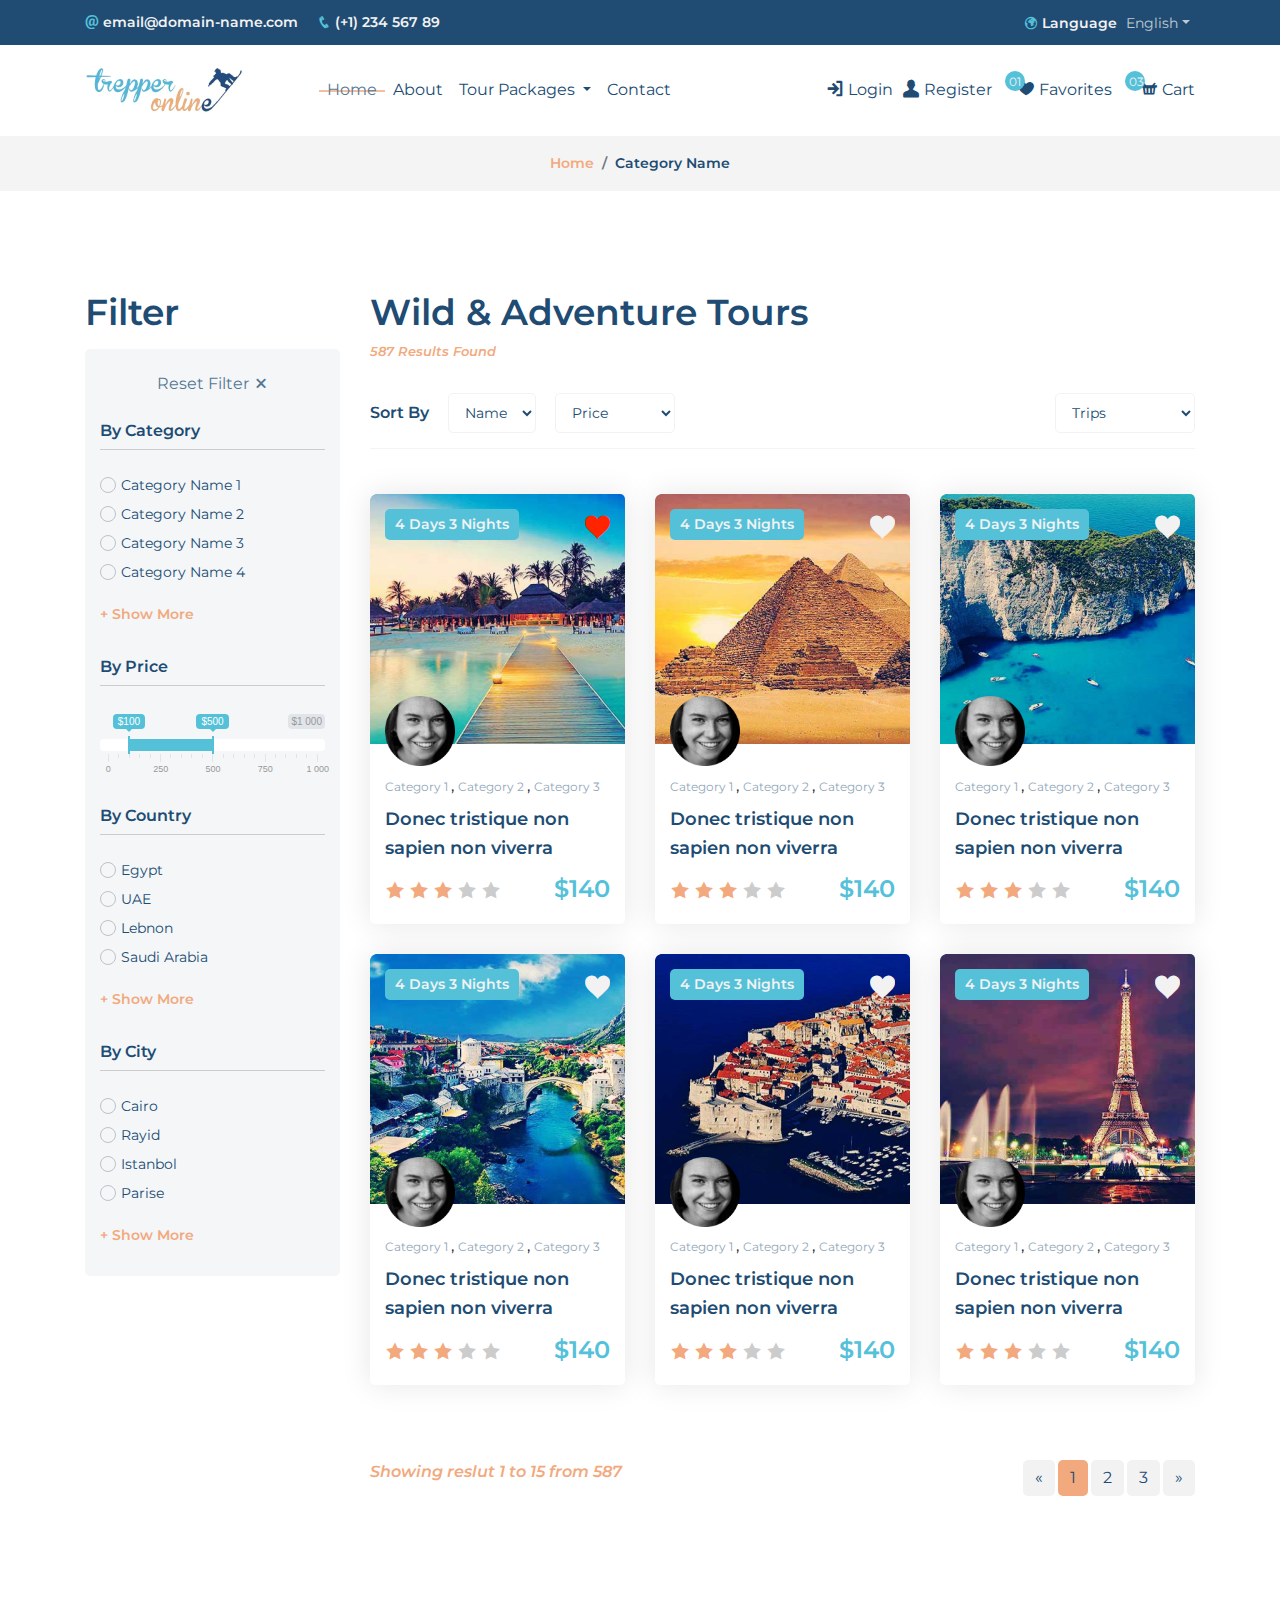
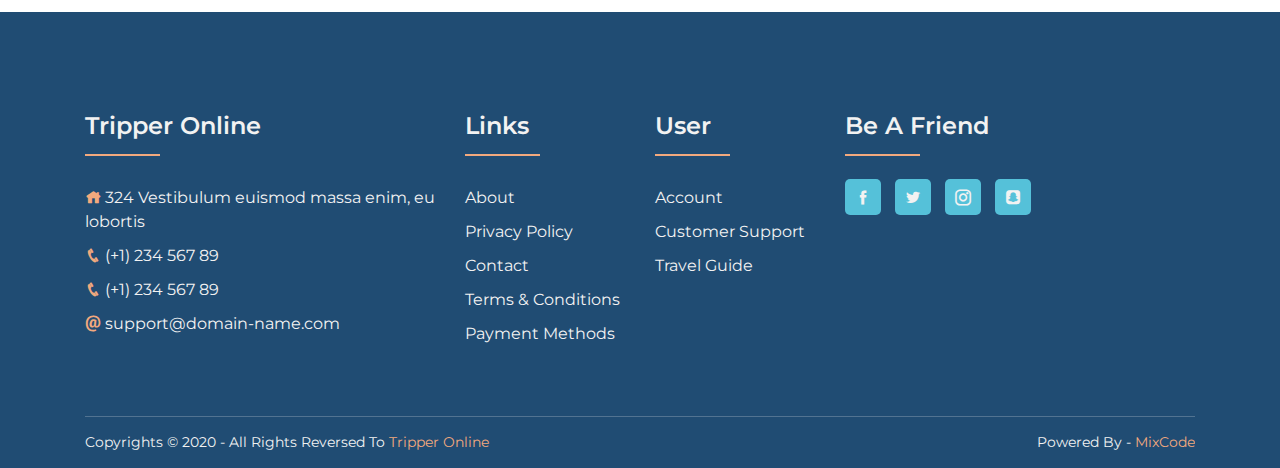
<file: category.html>
<!doctype html>
<html lang="en">
  <head>
    <!-- Required meta tags -->
    <meta charset="utf-8">
    <meta name="viewport" content="width=device-width, initial-scale=1, shrink-to-fit=no">

    <!-- Bootstrap CSS -->
    <link rel="stylesheet" href="https://stackpath.bootstrapcdn.com/bootstrap/4.5.0/css/bootstrap.min.css">
    <link rel="stylesheet" href="./lib/css/jquery-ui.css">
    <link rel="stylesheet" href="./lib/css/jquery-ui.theme.css">
    <link rel="stylesheet" href="./lib/css/slick.css">
    <link rel="stylesheet" href="./lib/css/slick-theme.css">
    <link rel="stylesheet" href="./lib/css/ion.rangeSlider.min.css">
    <link rel="stylesheet" href="./lib/css/pretty-checkbox.min.css">
    <link rel="stylesheet" href="./lib/css/materialdesignicons.min.css">
    <link rel="stylesheet" href="./lib/css/icofont.min.css">
    <link rel="stylesheet" href="./css/en/ltr.css">
    
    <!-- Jquery 3.5.1 -->
    <script src="./lib/js/jquery-3.5.1.min.js"></script>

    <title>Tripper Online</title>
  </head>
  <body>
    <!-- Start Top Header -->
    <section id="topHeader">
      <div class="container">
        <div class="row">
          <div class="col">
            <div class="contact">
              <ul>
                <li>
                  <span>
                  <i class="icofont-ui-email"></i> email@domain-name.com
                  </span>
                </li>
                <li>
                  <span>
                  <i class="icofont-phone"></i> (+1) 234 567 89
                  </span>
                </li>
              </ul>
            </div>
          </div>
          <div class="col">
            <div class="language">
              <span>
              <i class="icofont-earth"></i> language
              </span>
              <ul>
                <li class="nav-item dropdown">
                  <a class="nav-link dropdown-toggle" data-toggle="dropdown" href="#" role="button" aria-haspopup="true" aria-expanded="false">english</a>
                  <div class="dropdown-menu">
                    <a class="dropdown-item" href="#">arabic</a>
                  </div>
                </li>
              </ul>
            </div>
          </div>
        </div>
      </div>
    </section>
    <!-- Start Top Header -->

    <!-- Start Header -->
    <header id="header">
      <div class="container">
        <div class="row">
          <div class="col">
            <nav class="navbar navbar-expand-lg">
              <a class="navbar-brand" href="#">
                <img src="./img/logo.png" alt="">
              </a>
              <button class="navbar-toggler" type="button" data-toggle="collapse" data-target="#mainMenu" aria-controls="mainMenu" aria-expanded="false" aria-label="Toggle navigation">
                <span class="navbar-toggler-icon">
                  <i class="icofont-navigation-menu"></i>
                </span>
              </button>

              <div class="collapse navbar-collapse" id="mainMenu">
                <ul class="navbar-nav mr-auto">
                  <li class="nav-item active">
                    <a class="nav-link" href="#">home</a>
                  </li>
                  <li class="nav-item">
                    <a class="nav-link" href="#">about</a>
                  </li>
                  <li class="nav-item dropdown">
                    <a class="nav-link dropdown-toggle" href="#" id="navbarDropdown" role="button" data-toggle="dropdown" aria-haspopup="true" aria-expanded="false">
                      tour packages
                    </a>
                    <div class="dropdown-menu" aria-labelledby="navbarDropdown">
                      <a class="dropdown-item" href="#">tour package 1</a>
                      <a class="dropdown-item" href="#">tour package 2</a>
                      <a class="dropdown-item" href="#">tour package 3</a>
                    </div>
                  </li>
                  <li class="nav-item">
                    <a class="nav-link" href="#">contact</a>
                  </li>
                </ul>
              </div>
              <div class="user-menu">
                <ul class="user">
                  <li class="login">
                    <a href="#">
                    <span>
                    <i class="icofont-login"></i>
                    </span>
                    login
                    </a>
                  </li>
                  <li class="register">
                    <a href="#">
                    <span>
                      <i class="icofont-user-male"></i>
                    </span>
                    register
                    </a>
                  </li>
                  <li class="favorites">
                    <a href="#">
                    <span>
                      <sup>01</sup>
                      <i class="icofont-heart"></i>
                    </span>
                    favorites
                    </a>
                  </li>
                  <li class="cart">
                    <a href="#">
                    <span>
                      <sup>03</sup>
                      <i class="icofont-basket"></i>
                    </span> cart
                    </a>
                  </li>
                </ul>
              </div>
            </nav>
          </div>
        </div>
      </div>
    </header>
    <!-- End Header -->
    
   <section id="topPage">
    <div class="container">
        <div class="row">
            <div class="col">
                <nav aria-label="breadcrumb">
                    <ol class="breadcrumb justify-content-center">
                        <li class="breadcrumb-item"><a href="#">Home</a></li>
                        <li class="breadcrumb-item active" aria-current="page">category name</li>
                    </ol>
                </nav>
            </div>
        </div>
    </div>
   </section>
   
   <div id="categoryPage" class="page">
    <div class="container">
        <div class="row">
            <div class="col-xl-3 col-lg-3 col-md-12 col-sm-12 col-xs-12">
                <div class="f-heading">
                    <h5>
                        filter
                    </h5>        
                </div>
                <aside class="filter">
                    <form action="">
                        <button class="btn btn-primary btn-reset" type="reset">
                            reset filter <i class="icofont-close"></i>
                        </button>
                        <!-- Category List Checkbox -->
                        <div class="form-group">
                            <label class="title-group">
                                by category
                            </label>
                            
                            <div class="cat-list pretty p-icon p-round p-jelly">
                                <input type="checkbox" />
                                <div class="state p-primary">
                                    <i class="icon mdi mdi-check"></i>
                                    <label>Category Name 1</label>
                                </div>
                            </div>
                            <div class="cat-list pretty p-icon p-round p-jelly">
                                <input type="checkbox" />
                                <div class="state p-primary">
                                    <i class="icon mdi mdi-check"></i>
                                    <label>Category Name 2</label>
                                </div>
                            </div>
                            <div class="cat-list pretty p-icon p-round p-jelly">
                                <input type="checkbox" />
                                <div class="state p-primary">
                                    <i class="icon mdi mdi-check"></i>
                                    <label>Category Name 3</label>
                                </div>
                            </div>
                            <div class="cat-list pretty p-icon p-round p-jelly">
                                <input type="checkbox" />
                                <div class="state p-primary">
                                    <i class="icon mdi mdi-check"></i>
                                    <label>Category Name 4</label>
                                </div>
                            </div>
                            <div class="cat-list pretty p-icon p-round p-jelly">
                                <input type="checkbox" />
                                <div class="state p-primary">
                                    <i class="icon mdi mdi-check"></i>
                                    <label>Category Name 5</label>
                                </div>
                            </div>
                            <div class="cat-list pretty p-icon p-round p-jelly">
                                <input type="checkbox" />
                                <div class="state p-primary">
                                    <i class="icon mdi mdi-check"></i>
                                    <label>Category Name 6</label>
                                </div>
                            </div>
                            <div class="show-more show-more-cat">+ Show More</div>
                        </div>
                        <!-- Price Range Slider -->
                        <div class="form-group">
                            <label class="title-group">
                                by price
                            </label>
                            <input type="text" class="js-range-slider" name="my_range" value="" />
                        </div>
                        <!-- Country List Checkbox -->
                        <div class="form-group">
                            <label class="title-group">
                                by country
                            </label>
                            
                            <div class="country-list pretty p-icon p-round p-jelly">
                                <input type="checkbox" />
                                <div class="state p-primary">
                                    <i class="icon mdi mdi-check"></i>
                                    <label>Egypt</label>
                                </div>
                            </div>
                            <div class="country-list pretty p-icon p-round p-jelly">
                                <input type="checkbox" />
                                <div class="state p-primary">
                                    <i class="icon mdi mdi-check"></i>
                                    <label>UAE</label>
                                </div>
                            </div>
                            <div class="country-list pretty p-icon p-round p-jelly">
                                <input type="checkbox" />
                                <div class="state p-primary">
                                    <i class="icon mdi mdi-check"></i>
                                    <label>Lebnon</label>
                                </div>
                            </div>
                            <div class="country-list pretty p-icon p-round p-jelly">
                                <input type="checkbox" />
                                <div class="state p-primary">
                                    <i class="icon mdi mdi-check"></i>
                                    <label>Saudi Arabia</label>
                                </div>
                            </div>
                            <div class="country-list pretty p-icon p-round p-jelly">
                                <input type="checkbox" />
                                <div class="state p-primary">
                                    <i class="icon mdi mdi-check"></i>
                                    <label>Turkiey</label>
                                </div>
                            </div>
                            <div class="country-list pretty p-icon p-round p-jelly">
                                <input type="checkbox" />
                                <div class="state p-primary">
                                    <i class="icon mdi mdi-check"></i>
                                    <label>France</label>
                                </div>
                            </div>
                            <div class="show-more show-more-country">+ Show More</div>
                        </div>
                        <!-- City List Checkbox -->
                        <div class="form-group">
                            <label class="title-group">
                                by city
                            </label>
                            
                            <div class="city-list pretty p-icon p-round p-jelly">
                                <input type="checkbox" />
                                <div class="state p-primary">
                                    <i class="icon mdi mdi-check"></i>
                                    <label>Cairo</label>
                                </div>
                            </div>
                            <div class="city-list pretty p-icon p-round p-jelly">
                                <input type="checkbox" />
                                <div class="state p-primary">
                                    <i class="icon mdi mdi-check"></i>
                                    <label>Rayid</label>
                                </div>
                            </div>
                            <div class="city-list pretty p-icon p-round p-jelly">
                                <input type="checkbox" />
                                <div class="state p-primary">
                                    <i class="icon mdi mdi-check"></i>
                                    <label>Istanbol</label>
                                </div>
                            </div>
                            <div class="city-list pretty p-icon p-round p-jelly">
                                <input type="checkbox" />
                                <div class="state p-primary">
                                    <i class="icon mdi mdi-check"></i>
                                    <label>Parise</label>
                                </div>
                            </div>
                            <div class="city-list pretty p-icon p-round p-jelly">
                                <input type="checkbox" />
                                <div class="state p-primary">
                                    <i class="icon mdi mdi-check"></i>
                                    <label>Giza</label>
                                </div>
                            </div>
                            <div class="city-list pretty p-icon p-round p-jelly">
                                <input type="checkbox" />
                                <div class="state p-primary">
                                    <i class="icon mdi mdi-check"></i>
                                    <label>Abu Dabi</label>
                                </div>
                            </div>
                            <div class="show-more show-more-city">+ Show More</div>
                        </div>
                    </form>
                </aside>
            </div>
            <div class="col-xl-9 col-lg-9 col-md-12 col-sm-12 col-xs-12">
                <div class="row">
                    <div class="col">
                        <div class="p-heading">
                            <h1>
                                Wild & Adventure Tours
                            </h1>
                            <small>
                                587 results found
                            </small>
                        </div>
                    </div>
                </div>
                <div class="row">
                    <div class="col">
                        <div class="sort-wrapper">
                            <form action="">
                                <label>sort by</label>
                                <div class="form-group">
                                    <select class="form-control">
                                        <option disabled selected>name</option>
                                        <option>A - Z</option>
                                        <option>Z - A</option>
                                    </select>
                                </div>
                                <div class="form-group">
                                    <select class="form-control">
                                        <option disabled selected>price</option>
                                        <option>low price</option>
                                        <option>high price</option>
                                    </select>
                                </div>
                                <div class="form-group">
                                    <select class="form-control">
                                        <option disabled selected>trips</option>
                                        <option>most recent</option>
                                        <option>most popular</option>
                                    </select>
                                </div>
                            </form>
                        </div>
                    </div>
                </div>
                <div class="row">
                    <div class="col-xl-4 col-lg-4 col-md-6 col-sm-12 col-xs-12">
                        <div class="c-item">
                            <div class="trip-image">
                                <a href="#">
                                    <img src="./img/trip-1.png" alt="">
                                </a>
                            </div>
                            <div class="duration">
                                <p>
                                    4 days 3 nights
                                </p>
                            </div>
                            <div class="favorite">
                                <div class="like">
                                    <input type="checkbox" id="like" name="like" value="like" checked>
                                    <label for="like" title="text">like</label>
                                </div>
                            </div>
                            <div class="company-profile">
                                <a href="#">
                                    <img src="./img/company-logo.png" alt="">
                                </a>
                            </div>
                            <div class="categories">
                                <ul>
                                    <li>
                                        <a href="#">
                                            category 1
                                        </a>
                                    </li>
                                    <li>
                                        <a href="#">
                                            category 2
                                        </a>
                                    </li>
                                    <li>
                                        <a href="#">
                                            category 3
                                        </a>
                                    </li>
                                </ul>
                            </div>
                            <div class="title">
                                <h5>
                                    <a href="#">
                                        Donec tristique non sapien non viverra
                                    </a>
                                </h5>
                            </div>
                            <div class="rate">
                                <span class="active">
                                    <i class="icofont-star"></i>
                                </span>
                                <span class="active">
                                    <i class="icofont-star"></i>
                                </span>
                                <span class="active">
                                    <i class="icofont-star"></i>
                                </span>
                                <span>
                                    <i class="icofont-star"></i>
                                </span>
                                <span>
                                    <i class="icofont-star"></i>
                                </span>
                            </div>
                            <div class="price">
                                <h4>
                                    $140
                                </h4>
                            </div>
                        </div>
                    </div>
                    <div class="col-xl-4 col-lg-4 col-md-6 col-sm-12 col-xs-12">
                        <div class="c-item">
                            <div class="trip-image">
                                <a href="#">
                                    <img src="./img/trip-2.png" alt="">
                                </a>
                            </div>
                            <div class="duration">
                                <p>
                                    4 days 3 nights
                                </p>
                            </div>
                            <div class="favorite">
                                <div class="like">
                                    <input type="checkbox" id="like" name="like" value="like">
                                    <label for="like" title="text">like</label>
                                </div>
                            </div>
                            <div class="company-profile">
                                <a href="#">
                                    <img src="./img/company-logo.png" alt="">
                                </a>
                            </div>
                            <div class="categories">
                                <ul>
                                    <li>
                                        <a href="#">
                                            category 1
                                        </a>
                                    </li>
                                    <li>
                                        <a href="#">
                                            category 2
                                        </a>
                                    </li>
                                    <li>
                                        <a href="#">
                                            category 3
                                        </a>
                                    </li>
                                </ul>
                            </div>
                            <div class="title">
                                <h5>
                                    <a href="#">
                                        Donec tristique non sapien non viverra
                                    </a>
                                </h5>
                            </div>
                            <div class="rate">
                                <span class="active">
                                    <i class="icofont-star"></i>
                                </span>
                                <span class="active">
                                    <i class="icofont-star"></i>
                                </span>
                                <span class="active">
                                    <i class="icofont-star"></i>
                                </span>
                                <span>
                                    <i class="icofont-star"></i>
                                </span>
                                <span>
                                    <i class="icofont-star"></i>
                                </span>
                            </div>
                            <div class="price">
                                <h4>
                                    $140
                                </h4>
                            </div>
                        </div>
                    </div>
                    <div class="col-xl-4 col-lg-4 col-md-6 col-sm-12 col-xs-12">
                        <div class="c-item">
                            <div class="trip-image">
                                <a href="#">
                                    <img src="./img/trip-3.png" alt="">
                                </a>
                            </div>
                            <div class="duration">
                                <p>
                                    4 days 3 nights
                                </p>
                            </div>
                            <div class="favorite">
                                <div class="like">
                                    <input type="checkbox" id="like" name="like" value="like">
                                    <label for="like" title="text">like</label>
                                </div>
                            </div>
                            <div class="company-profile">
                                <a href="#">
                                    <img src="./img/company-logo.png" alt="">
                                </a>
                            </div>
                            <div class="categories">
                                <ul>
                                    <li>
                                        <a href="#">
                                            category 1
                                        </a>
                                    </li>
                                    <li>
                                        <a href="#">
                                            category 2
                                        </a>
                                    </li>
                                    <li>
                                        <a href="#">
                                            category 3
                                        </a>
                                    </li>
                                </ul>
                            </div>
                            <div class="title">
                                <h5>
                                    <a href="#">
                                        Donec tristique non sapien non viverra
                                    </a>
                                </h5>
                            </div>
                            <div class="rate">
                                <span class="active">
                                    <i class="icofont-star"></i>
                                </span>
                                <span class="active">
                                    <i class="icofont-star"></i>
                                </span>
                                <span class="active">
                                    <i class="icofont-star"></i>
                                </span>
                                <span>
                                    <i class="icofont-star"></i>
                                </span>
                                <span>
                                    <i class="icofont-star"></i>
                                </span>
                            </div>
                            <div class="price">
                                <h4>
                                    $140
                                </h4>
                            </div>
                        </div>
                    </div>
                    <div class="col-xl-4 col-lg-4 col-md-6 col-sm-12 col-xs-12">
                        <div class="c-item">
                            <div class="trip-image">
                                <a href="#">
                                    <img src="./img/trip-4.png" alt="">
                                </a>
                            </div>
                            <div class="duration">
                                <p>
                                    4 days 3 nights
                                </p>
                            </div>
                            <div class="favorite">
                                <div class="like">
                                    <input type="checkbox" id="like" name="like" value="like">
                                    <label for="like" title="text">like</label>
                                </div>
                            </div>
                            <div class="company-profile">
                                <a href="#">
                                    <img src="./img/company-logo.png" alt="">
                                </a>
                            </div>
                            <div class="categories">
                                <ul>
                                    <li>
                                        <a href="#">
                                            category 1
                                        </a>
                                    </li>
                                    <li>
                                        <a href="#">
                                            category 2
                                        </a>
                                    </li>
                                    <li>
                                        <a href="#">
                                            category 3
                                        </a>
                                    </li>
                                </ul>
                            </div>
                            <div class="title">
                                <h5>
                                    <a href="#">
                                        Donec tristique non sapien non viverra
                                    </a>
                                </h5>
                            </div>
                            <div class="rate">
                                <span class="active">
                                    <i class="icofont-star"></i>
                                </span>
                                <span class="active">
                                    <i class="icofont-star"></i>
                                </span>
                                <span class="active">
                                    <i class="icofont-star"></i>
                                </span>
                                <span>
                                    <i class="icofont-star"></i>
                                </span>
                                <span>
                                    <i class="icofont-star"></i>
                                </span>
                            </div>
                            <div class="price">
                                <h4>
                                    $140
                                </h4>
                            </div>
                        </div>
                    </div>
                    <div class="col-xl-4 col-lg-4 col-md-6 col-sm-12 col-xs-12">
                        <div class="c-item">
                            <div class="trip-image">
                                <a href="#">
                                    <img src="./img/trip-5.png" alt="">
                                </a>
                            </div>
                            <div class="duration">
                                <p>
                                    4 days 3 nights
                                </p>
                            </div>
                            <div class="favorite">
                                <div class="like">
                                    <input type="checkbox" id="like" name="like" value="like">
                                    <label for="like" title="text">like</label>
                                </div>
                            </div>
                            <div class="company-profile">
                                <a href="#">
                                    <img src="./img/company-logo.png" alt="">
                                </a>
                            </div>
                            <div class="categories">
                                <ul>
                                    <li>
                                        <a href="#">
                                            category 1
                                        </a>
                                    </li>
                                    <li>
                                        <a href="#">
                                            category 2
                                        </a>
                                    </li>
                                    <li>
                                        <a href="#">
                                            category 3
                                        </a>
                                    </li>
                                </ul>
                            </div>
                            <div class="title">
                                <h5>
                                    <a href="#">
                                        Donec tristique non sapien non viverra
                                    </a>
                                </h5>
                            </div>
                            <div class="rate">
                                <span class="active">
                                    <i class="icofont-star"></i>
                                </span>
                                <span class="active">
                                    <i class="icofont-star"></i>
                                </span>
                                <span class="active">
                                    <i class="icofont-star"></i>
                                </span>
                                <span>
                                    <i class="icofont-star"></i>
                                </span>
                                <span>
                                    <i class="icofont-star"></i>
                                </span>
                            </div>
                            <div class="price">
                                <h4>
                                    $140
                                </h4>
                            </div>
                        </div>
                    </div>
                    <div class="col-xl-4 col-lg-4 col-md-6 col-sm-12 col-xs-12">
                        <div class="c-item">
                            <div class="trip-image">
                                <a href="#">
                                    <img src="./img/trip-6.png" alt="">
                                </a>
                            </div>
                            <div class="duration">
                                <p>
                                    4 days 3 nights
                                </p>
                            </div>
                            <div class="favorite">
                                <div class="like">
                                    <input type="checkbox" id="like" name="like" value="like">
                                    <label for="like" title="text">like</label>
                                </div>
                            </div>
                            <div class="company-profile">
                                <a href="#">
                                    <img src="./img/company-logo.png" alt="">
                                </a>
                            </div>
                            <div class="categories">
                                <ul>
                                    <li>
                                        <a href="#">
                                            category 1
                                        </a>
                                    </li>
                                    <li>
                                        <a href="#">
                                            category 2
                                        </a>
                                    </li>
                                    <li>
                                        <a href="#">
                                            category 3
                                        </a>
                                    </li>
                                </ul>
                            </div>
                            <div class="title">
                                <h5>
                                    <a href="#">
                                        Donec tristique non sapien non viverra
                                    </a>
                                </h5>
                            </div>
                            <div class="rate">
                                <span class="active">
                                    <i class="icofont-star"></i>
                                </span>
                                <span class="active">
                                    <i class="icofont-star"></i>
                                </span>
                                <span class="active">
                                    <i class="icofont-star"></i>
                                </span>
                                <span>
                                    <i class="icofont-star"></i>
                                </span>
                                <span>
                                    <i class="icofont-star"></i>
                                </span>
                            </div>
                            <div class="price">
                                <h4>
                                    $140
                                </h4>
                            </div>
                        </div>
                    </div>
                </div>
                <div class="row">
                    <div class="col">
                        <div class="results">
                            <p>
                                Showing reslut 1 to 15 from 587
                            </p>
                        </div>
                    </div>
                    <div class="col">
                        <div class="pager">
                            <nav aria-label="Page navigation">
                            <ul class="pagination">
                                <li class="page-item">
                                <a class="page-link" href="#" aria-label="Previous">
                                    <span aria-hidden="true">&laquo;</span>
                                </a>
                                </li>
                                <li class="page-item active"><a class="page-link" href="#">1</a></li>
                                <li class="page-item"><a class="page-link" href="#">2</a></li>
                                <li class="page-item"><a class="page-link" href="#">3</a></li>
                                <li class="page-item">
                                <a class="page-link" href="#" aria-label="Next">
                                    <span aria-hidden="true">&raquo;</span>
                                </a>
                                </li>
                            </ul>
                            </nav>
                        </div>
                    </div>
                </div>
            </div>
        </div>
    </div>
</div>

<footer id="footer">
      <div class="container">
        <div class="row">
          <div class="col-xl-4 col-lg-4 col-md-6 col-sm-12 col-xs-12">
            <div class="f-heading">
              <h5>
                tripper online
              </h5>
            </div>
            <div class="f-block contact">
              <ul>
                <li>
                  <span>
                    <i class="icofont-home"></i>
                  </span>
                  <span>
                    324 Vestibulum euismod massa enim, eu lobortis
                  </span>
                </li>
                <li>
                  <span>
                    <i class="icofont-phone"></i>
                  </span>
                  <span>
                    (+1) 234 567 89
                  </span>
                </li>
                <li>
                  <span>
                    <i class="icofont-phone"></i>
                  </span>
                  <span>
                    (+1) 234 567 89
                  </span>
                </li>
                <li>
                  <span>
                    <i class="icofont-ui-email"></i>
                  </span>
                  <span>
                    support@domain-name.com
                  </span>
                </li>
              </ul>
            </div>
          </div>
          <div class="col-xl-2 col-lg-2 col-md-6 col-sm-12 col-xs-12">
            <div class="f-heading">
              <h5>
                links
              </h5>
            </div>
            <div class="f-block links">
              <ul>
                <li>
                  <a href="#">
                    about
                  </a>
                </li>
                <li>
                  <a href="#">
                    privacy policy
                  </a>
                </li>
                <li>
                  <a href="#">
                    contact
                  </a>
                </li>
                <li>
                  <a href="#">
                    terms & conditions
                  </a>
                </li>
                <li>
                  <a href="#">
                    payment methods
                  </a>
                </li>
              </ul>
            </div>
          </div>
          <div class="col-xl-2 col-lg-2 col-md-6 col-sm-12 col-xs-12">
            <div class="f-heading">
              <h5>
                user
              </h5>
            </div>
            <div class="f-block user">
              <ul>
                <li>
                  <a href="#">
                    account
                  </a>
                </li>
                <li>
                  <a href="#">
                    customer support
                  </a>
                </li>
                <li>
                  <a href="#">
                    travel guide
                  </a>
                </li>
              </ul>
            </div>
          </div>
          <div class="col-xl-4 col-lg-4 col-md-6 col-sm-12 col-xs-12">
            <div class="f-heading">
              <h5>
                be a friend
              </h5>
            </div>
            <div class="f-block social">
              <ul>
                <li>
                  <a href="#">
                    <i class="icofont-facebook"></i>
                  </a>
                </li>
                <li>
                  <a href="#">
                    <i class="icofont-twitter"></i>
                  </a>
                </li>
                <li>
                  <a href="#">
                    <i class="icofont-instagram"></i>
                  </a>
                </li>
                <li>
                  <a href="#">
                    <i class="icofont-snapchat"></i>
                  </a>
                </li>
              </ul>
            </div>
          </div>
        </div>
        <div class="row">
          <div class="col">
            <div class="copyrights">
              <div class="rights">
                <p>
                  copyrights © 2020 - all rights reversed to <a href="">tripper online</a>
                </p>
              </div>
              <div class="powered">
                <p>
                  powered by - <a href="#">MixCode</a>
                </p>
              </div>
            </div>
          </div>
        </div>
      </div>
    </footer>
    <!-- jQuery first, then Popper.js, then Bootstrap JS -->
    <script src="https://cdn.jsdelivr.net/npm/popper.js@1.16.0/dist/umd/popper.min.js"></script>
    <script src="https://stackpath.bootstrapcdn.com/bootstrap/4.5.0/js/bootstrap.min.js"></script>
    <script src="./lib/js/jquery-ui.min.js"></script>
    <script src="./lib/js/slick.min.js"></script>
    <script src="./lib/js/ion.rangeSlider.min.js"></script>
    <script src="./js/en/ltr.js"></script>
  </body>
</html>
</file>
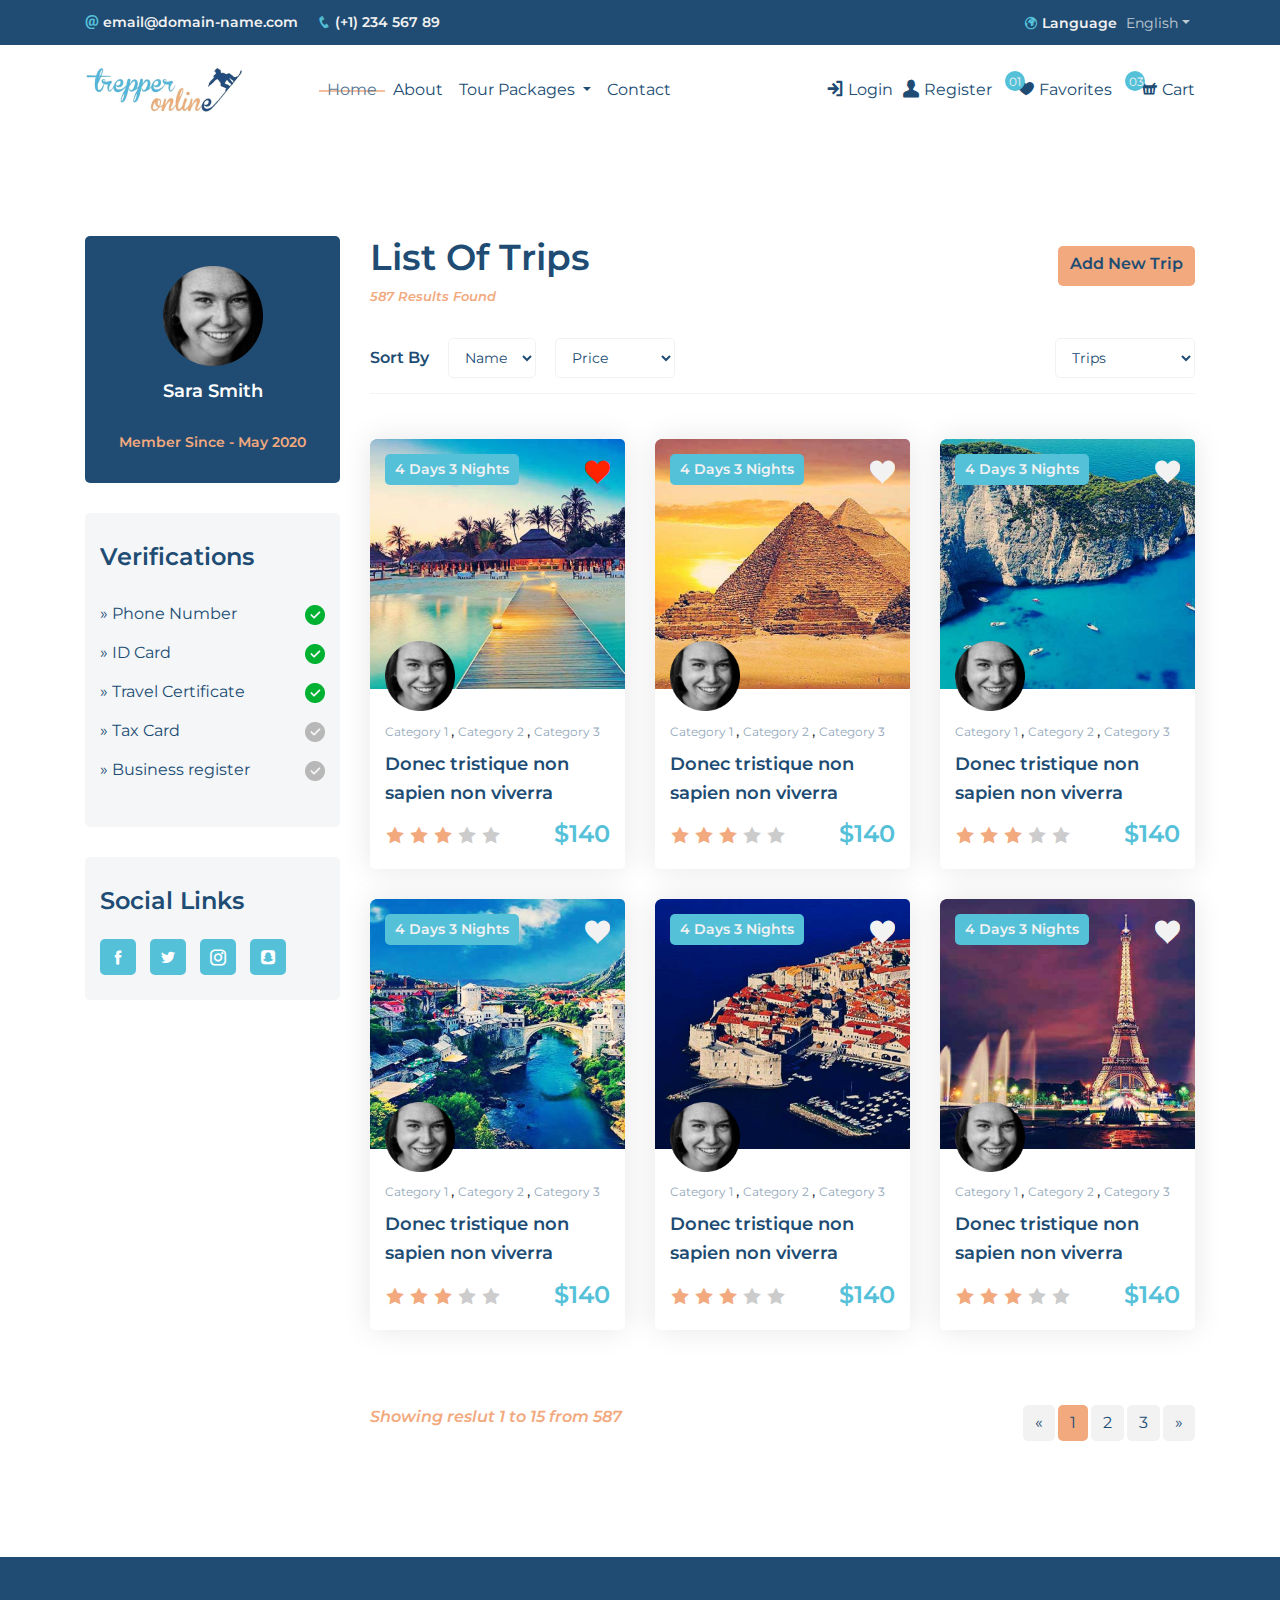
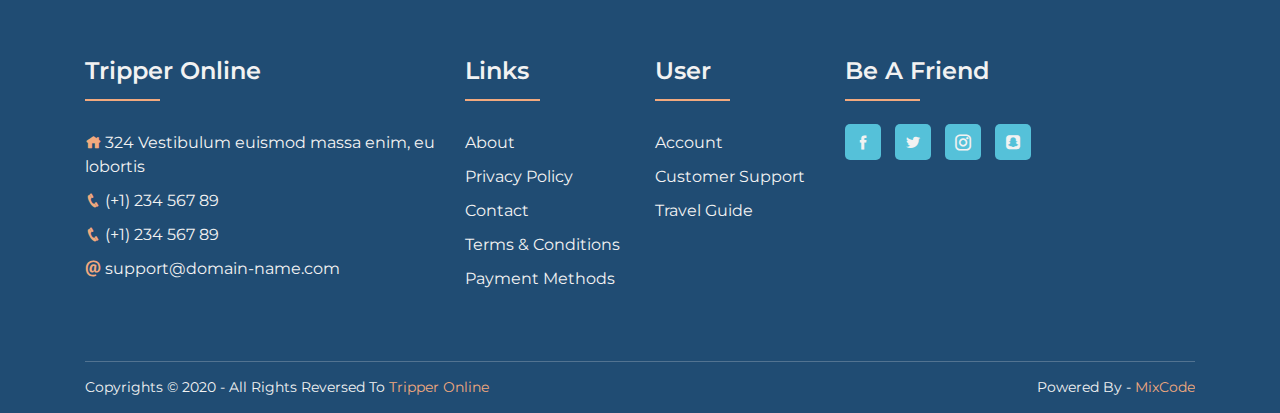
<file: company-profile.html>
<!doctype html>
<html lang="en">
  <head>
    <!-- Required meta tags -->
    <meta charset="utf-8">
    <meta name="viewport" content="width=device-width, initial-scale=1, shrink-to-fit=no">

    <!-- Bootstrap CSS -->
    <link rel="stylesheet" href="https://stackpath.bootstrapcdn.com/bootstrap/4.5.0/css/bootstrap.min.css">
    <link rel="stylesheet" href="./lib/css/jquery-ui.css">
    <link rel="stylesheet" href="./lib/css/jquery-ui.theme.css">
    <link rel="stylesheet" href="./lib/css/slick.css">
    <link rel="stylesheet" href="./lib/css/slick-theme.css">
    <link rel="stylesheet" href="./lib/css/ion.rangeSlider.min.css">
    <link rel="stylesheet" href="./lib/css/pretty-checkbox.min.css">
    <link rel="stylesheet" href="./lib/css/materialdesignicons.min.css">
    <link rel="stylesheet" href="./lib/css/icofont.min.css">
    <link rel="stylesheet" href="./css/en/ltr.css">
    
    <!-- Jquery 3.5.1 -->
    <script src="./lib/js/jquery-3.5.1.min.js"></script>

    <title>Tripper Online</title>
  </head>
  <body>
    <!-- Start Top Header -->
    <section id="topHeader">
      <div class="container">
        <div class="row">
          <div class="col">
            <div class="contact">
              <ul>
                <li>
                  <span>
                  <i class="icofont-ui-email"></i> email@domain-name.com
                  </span>
                </li>
                <li>
                  <span>
                  <i class="icofont-phone"></i> (+1) 234 567 89
                  </span>
                </li>
              </ul>
            </div>
          </div>
          <div class="col">
            <div class="language">
              <span>
              <i class="icofont-earth"></i> language
              </span>
              <ul>
                <li class="nav-item dropdown">
                  <a class="nav-link dropdown-toggle" data-toggle="dropdown" href="#" role="button" aria-haspopup="true" aria-expanded="false">english</a>
                  <div class="dropdown-menu">
                    <a class="dropdown-item" href="#">arabic</a>
                  </div>
                </li>
              </ul>
            </div>
          </div>
        </div>
      </div>
    </section>
    <!-- Start Top Header -->

    <!-- Start Header -->
    <header id="header">
      <div class="container">
        <div class="row">
          <div class="col">
            <nav class="navbar navbar-expand-lg">
              <a class="navbar-brand" href="#">
                <img src="./img/logo.png" alt="">
              </a>
              <button class="navbar-toggler" type="button" data-toggle="collapse" data-target="#mainMenu" aria-controls="mainMenu" aria-expanded="false" aria-label="Toggle navigation">
                <span class="navbar-toggler-icon">
                  <i class="icofont-navigation-menu"></i>
                </span>
              </button>

              <div class="collapse navbar-collapse" id="mainMenu">
                <ul class="navbar-nav mr-auto">
                  <li class="nav-item active">
                    <a class="nav-link" href="#">home</a>
                  </li>
                  <li class="nav-item">
                    <a class="nav-link" href="#">about</a>
                  </li>
                  <li class="nav-item dropdown">
                    <a class="nav-link dropdown-toggle" href="#" id="navbarDropdown" role="button" data-toggle="dropdown" aria-haspopup="true" aria-expanded="false">
                      tour packages
                    </a>
                    <div class="dropdown-menu" aria-labelledby="navbarDropdown">
                      <a class="dropdown-item" href="#">tour package 1</a>
                      <a class="dropdown-item" href="#">tour package 2</a>
                      <a class="dropdown-item" href="#">tour package 3</a>
                    </div>
                  </li>
                  <li class="nav-item">
                    <a class="nav-link" href="#">contact</a>
                  </li>
                </ul>
              </div>
              <div class="user-menu">
                <ul class="user">
                  <li class="login">
                    <a href="#">
                    <span>
                    <i class="icofont-login"></i>
                    </span>
                    login
                    </a>
                  </li>
                  <li class="register">
                    <a href="#">
                    <span>
                      <i class="icofont-user-male"></i>
                    </span>
                    register
                    </a>
                  </li>
                  <li class="favorites">
                    <a href="#">
                    <span>
                      <sup>01</sup>
                      <i class="icofont-heart"></i>
                    </span>
                    favorites
                    </a>
                  </li>
                  <li class="cart">
                    <a href="#">
                    <span>
                      <sup>03</sup>
                      <i class="icofont-basket"></i>
                    </span> cart
                    </a>
                  </li>
                </ul>
              </div>
            </nav>
          </div>
        </div>
      </div>
    </header>
    <!-- End Header -->


<div id="companyProfilePage" class="page">
    <div class="container">
        <div class="row">
            <div class="col-xl-3 col-lg-3 col-md-12 col-sm-12 col-xs-12">
                <div class="company-card">
                    <img src="./img/company-logo.png" alt="">
                    <h5>
                        Sara Smith
                    </h5>
                    <p>
                        Member Since - May 2020
                    </p>
                </div>
                <div class="company-verifications-card">
                    <h5>Verifications</h5>
                    <ul>
                        <li>
                            <span>
                                » Phone Number
                            </span>
                            <span class="active">
                                <img src="./img/verified.png" alt="">
                            </span>
                        </li>
                        <li>
                            <span>
                                » ID Card
                            </span>
                            <span class="active">
                                <img src="./img/verified.png" alt="">
                            </span>
                        </li>
                        <li>
                            <span>
                                » Travel Certificate
                            </span>
                            <span class="active">
                                <img src="./img/verified.png" alt="">
                            </span>
                        </li>
                        <li>
                            <span>
                                » Tax Card
                            </span>
                            <span class="">
                                <img src="./img/non-verified.png" alt="">
                            </span>
                        </li>
                        <li>
                            <span>
                                » Business register
                            </span>
                            <span class="active">
                                <img src="./img/non-verified.png" alt="">
                            </span>
                        </li>
                    </ul>
                </div>
                <div class="social-card">
                    <h5>social links</h5>
                    <ul>
                        <li>
                        <a href="#">
                            <i class="icofont-facebook"></i>
                        </a>
                        </li>
                        <li>
                        <a href="#">
                            <i class="icofont-twitter"></i>
                        </a>
                        </li>
                        <li>
                        <a href="#">
                            <i class="icofont-instagram"></i>
                        </a>
                        </li>
                        <li>
                        <a href="#">
                            <i class="icofont-snapchat"></i>
                        </a>
                        </li>
                    </ul>
                </div>
            </div>
            <div class="col-xl-9 col-lg-9 col-md-12 col-sm-12 col-xs-12">
                <div class="row">
                    <div class="col">
                        <div class="p-heading">
                            <h1>
                                list of trips
                            </h1>
                            <small>
                                587 results found
                            </small>
                        </div>
                        <div class="btn-wrapper">
                            <a href="#" class="btn btn-primary btn-add-trip">Add New Trip</a>
                        </div>
                    </div>
                </div>
                <div class="row">
                    <div class="col">
                        <div class="sort-wrapper">
                            <form action="">
                                <label>sort by</label>
                                <div class="form-group">
                                    <select class="form-control">
                                        <option disabled selected>name</option>
                                        <option>A - Z</option>
                                        <option>Z - A</option>
                                    </select>
                                </div>
                                <div class="form-group">
                                    <select class="form-control">
                                        <option disabled selected>price</option>
                                        <option>low price</option>
                                        <option>high price</option>
                                    </select>
                                </div>
                                <div class="form-group">
                                    <select class="form-control">
                                        <option disabled selected>trips</option>
                                        <option>most recent</option>
                                        <option>most popular</option>
                                    </select>
                                </div>
                            </form>
                        </div>
                    </div>
                </div>
                <div class="row">
                    <div class="col-xl-4 col-lg-4 col-md-6 col-sm-12 col-xs-12">
                        <div class="c-item">
                            <div class="trip-image">
                                <a href="#">
                                    <img src="./img/trip-1.png" alt="">
                                </a>
                            </div>
                            <div class="duration">
                                <p>
                                    4 days 3 nights
                                </p>
                            </div>
                            <div class="favorite">
                                <div class="like">
                                    <input type="checkbox" id="like" name="like" value="like" checked>
                                    <label for="like" title="text">like</label>
                                </div>
                            </div>
                            <div class="company-profile">
                                <a href="#">
                                    <img src="./img/company-logo.png" alt="">
                                </a>
                            </div>
                            <div class="categories">
                                <ul>
                                    <li>
                                        <a href="#">
                                            category 1
                                        </a>
                                    </li>
                                    <li>
                                        <a href="#">
                                            category 2
                                        </a>
                                    </li>
                                    <li>
                                        <a href="#">
                                            category 3
                                        </a>
                                    </li>
                                </ul>
                            </div>
                            <div class="title">
                                <h5>
                                    <a href="#">
                                        Donec tristique non sapien non viverra
                                    </a>
                                </h5>
                            </div>
                            <div class="rate">
                                <span class="active">
                                    <i class="icofont-star"></i>
                                </span>
                                <span class="active">
                                    <i class="icofont-star"></i>
                                </span>
                                <span class="active">
                                    <i class="icofont-star"></i>
                                </span>
                                <span>
                                    <i class="icofont-star"></i>
                                </span>
                                <span>
                                    <i class="icofont-star"></i>
                                </span>
                            </div>
                            <div class="price">
                                <h4>
                                    $140
                                </h4>
                            </div>
                        </div>
                    </div>
                    <div class="col-xl-4 col-lg-4 col-md-6 col-sm-12 col-xs-12">
                        <div class="c-item">
                            <div class="trip-image">
                                <a href="#">
                                    <img src="./img/trip-2.png" alt="">
                                </a>
                            </div>
                            <div class="duration">
                                <p>
                                    4 days 3 nights
                                </p>
                            </div>
                            <div class="favorite">
                                <div class="like">
                                    <input type="checkbox" id="like" name="like" value="like">
                                    <label for="like" title="text">like</label>
                                </div>
                            </div>
                            <div class="company-profile">
                                <a href="#">
                                    <img src="./img/company-logo.png" alt="">
                                </a>
                            </div>
                            <div class="categories">
                                <ul>
                                    <li>
                                        <a href="#">
                                            category 1
                                        </a>
                                    </li>
                                    <li>
                                        <a href="#">
                                            category 2
                                        </a>
                                    </li>
                                    <li>
                                        <a href="#">
                                            category 3
                                        </a>
                                    </li>
                                </ul>
                            </div>
                            <div class="title">
                                <h5>
                                    <a href="#">
                                        Donec tristique non sapien non viverra
                                    </a>
                                </h5>
                            </div>
                            <div class="rate">
                                <span class="active">
                                    <i class="icofont-star"></i>
                                </span>
                                <span class="active">
                                    <i class="icofont-star"></i>
                                </span>
                                <span class="active">
                                    <i class="icofont-star"></i>
                                </span>
                                <span>
                                    <i class="icofont-star"></i>
                                </span>
                                <span>
                                    <i class="icofont-star"></i>
                                </span>
                            </div>
                            <div class="price">
                                <h4>
                                    $140
                                </h4>
                            </div>
                        </div>
                    </div>
                    <div class="col-xl-4 col-lg-4 col-md-6 col-sm-12 col-xs-12">
                        <div class="c-item">
                            <div class="trip-image">
                                <a href="#">
                                    <img src="./img/trip-3.png" alt="">
                                </a>
                            </div>
                            <div class="duration">
                                <p>
                                    4 days 3 nights
                                </p>
                            </div>
                            <div class="favorite">
                                <div class="like">
                                    <input type="checkbox" id="like" name="like" value="like">
                                    <label for="like" title="text">like</label>
                                </div>
                            </div>
                            <div class="company-profile">
                                <a href="#">
                                    <img src="./img/company-logo.png" alt="">
                                </a>
                            </div>
                            <div class="categories">
                                <ul>
                                    <li>
                                        <a href="#">
                                            category 1
                                        </a>
                                    </li>
                                    <li>
                                        <a href="#">
                                            category 2
                                        </a>
                                    </li>
                                    <li>
                                        <a href="#">
                                            category 3
                                        </a>
                                    </li>
                                </ul>
                            </div>
                            <div class="title">
                                <h5>
                                    <a href="#">
                                        Donec tristique non sapien non viverra
                                    </a>
                                </h5>
                            </div>
                            <div class="rate">
                                <span class="active">
                                    <i class="icofont-star"></i>
                                </span>
                                <span class="active">
                                    <i class="icofont-star"></i>
                                </span>
                                <span class="active">
                                    <i class="icofont-star"></i>
                                </span>
                                <span>
                                    <i class="icofont-star"></i>
                                </span>
                                <span>
                                    <i class="icofont-star"></i>
                                </span>
                            </div>
                            <div class="price">
                                <h4>
                                    $140
                                </h4>
                            </div>
                        </div>
                    </div>
                    <div class="col-xl-4 col-lg-4 col-md-6 col-sm-12 col-xs-12">
                        <div class="c-item">
                            <div class="trip-image">
                                <a href="#">
                                    <img src="./img/trip-4.png" alt="">
                                </a>
                            </div>
                            <div class="duration">
                                <p>
                                    4 days 3 nights
                                </p>
                            </div>
                            <div class="favorite">
                                <div class="like">
                                    <input type="checkbox" id="like" name="like" value="like">
                                    <label for="like" title="text">like</label>
                                </div>
                            </div>
                            <div class="company-profile">
                                <a href="#">
                                    <img src="./img/company-logo.png" alt="">
                                </a>
                            </div>
                            <div class="categories">
                                <ul>
                                    <li>
                                        <a href="#">
                                            category 1
                                        </a>
                                    </li>
                                    <li>
                                        <a href="#">
                                            category 2
                                        </a>
                                    </li>
                                    <li>
                                        <a href="#">
                                            category 3
                                        </a>
                                    </li>
                                </ul>
                            </div>
                            <div class="title">
                                <h5>
                                    <a href="#">
                                        Donec tristique non sapien non viverra
                                    </a>
                                </h5>
                            </div>
                            <div class="rate">
                                <span class="active">
                                    <i class="icofont-star"></i>
                                </span>
                                <span class="active">
                                    <i class="icofont-star"></i>
                                </span>
                                <span class="active">
                                    <i class="icofont-star"></i>
                                </span>
                                <span>
                                    <i class="icofont-star"></i>
                                </span>
                                <span>
                                    <i class="icofont-star"></i>
                                </span>
                            </div>
                            <div class="price">
                                <h4>
                                    $140
                                </h4>
                            </div>
                        </div>
                    </div>
                    <div class="col-xl-4 col-lg-4 col-md-6 col-sm-12 col-xs-12">
                        <div class="c-item">
                            <div class="trip-image">
                                <a href="#">
                                    <img src="./img/trip-5.png" alt="">
                                </a>
                            </div>
                            <div class="duration">
                                <p>
                                    4 days 3 nights
                                </p>
                            </div>
                            <div class="favorite">
                                <div class="like">
                                    <input type="checkbox" id="like" name="like" value="like">
                                    <label for="like" title="text">like</label>
                                </div>
                            </div>
                            <div class="company-profile">
                                <a href="#">
                                    <img src="./img/company-logo.png" alt="">
                                </a>
                            </div>
                            <div class="categories">
                                <ul>
                                    <li>
                                        <a href="#">
                                            category 1
                                        </a>
                                    </li>
                                    <li>
                                        <a href="#">
                                            category 2
                                        </a>
                                    </li>
                                    <li>
                                        <a href="#">
                                            category 3
                                        </a>
                                    </li>
                                </ul>
                            </div>
                            <div class="title">
                                <h5>
                                    <a href="#">
                                        Donec tristique non sapien non viverra
                                    </a>
                                </h5>
                            </div>
                            <div class="rate">
                                <span class="active">
                                    <i class="icofont-star"></i>
                                </span>
                                <span class="active">
                                    <i class="icofont-star"></i>
                                </span>
                                <span class="active">
                                    <i class="icofont-star"></i>
                                </span>
                                <span>
                                    <i class="icofont-star"></i>
                                </span>
                                <span>
                                    <i class="icofont-star"></i>
                                </span>
                            </div>
                            <div class="price">
                                <h4>
                                    $140
                                </h4>
                            </div>
                        </div>
                    </div>
                    <div class="col-xl-4 col-lg-4 col-md-6 col-sm-12 col-xs-12">
                        <div class="c-item">
                            <div class="trip-image">
                                <a href="#">
                                    <img src="./img/trip-6.png" alt="">
                                </a>
                            </div>
                            <div class="duration">
                                <p>
                                    4 days 3 nights
                                </p>
                            </div>
                            <div class="favorite">
                                <div class="like">
                                    <input type="checkbox" id="like" name="like" value="like">
                                    <label for="like" title="text">like</label>
                                </div>
                            </div>
                            <div class="company-profile">
                                <a href="#">
                                    <img src="./img/company-logo.png" alt="">
                                </a>
                            </div>
                            <div class="categories">
                                <ul>
                                    <li>
                                        <a href="#">
                                            category 1
                                        </a>
                                    </li>
                                    <li>
                                        <a href="#">
                                            category 2
                                        </a>
                                    </li>
                                    <li>
                                        <a href="#">
                                            category 3
                                        </a>
                                    </li>
                                </ul>
                            </div>
                            <div class="title">
                                <h5>
                                    <a href="#">
                                        Donec tristique non sapien non viverra
                                    </a>
                                </h5>
                            </div>
                            <div class="rate">
                                <span class="active">
                                    <i class="icofont-star"></i>
                                </span>
                                <span class="active">
                                    <i class="icofont-star"></i>
                                </span>
                                <span class="active">
                                    <i class="icofont-star"></i>
                                </span>
                                <span>
                                    <i class="icofont-star"></i>
                                </span>
                                <span>
                                    <i class="icofont-star"></i>
                                </span>
                            </div>
                            <div class="price">
                                <h4>
                                    $140
                                </h4>
                            </div>
                        </div>
                    </div>
                </div>
                <div class="row">
                    <div class="col">
                        <div class="results">
                            <p>
                                Showing reslut 1 to 15 from 587
                            </p>
                        </div>
                    </div>
                    <div class="col">
                        <div class="pager">
                            <nav aria-label="Page navigation">
                            <ul class="pagination">
                                <li class="page-item">
                                <a class="page-link" href="#" aria-label="Previous">
                                    <span aria-hidden="true">&laquo;</span>
                                </a>
                                </li>
                                <li class="page-item active"><a class="page-link" href="#">1</a></li>
                                <li class="page-item"><a class="page-link" href="#">2</a></li>
                                <li class="page-item"><a class="page-link" href="#">3</a></li>
                                <li class="page-item">
                                <a class="page-link" href="#" aria-label="Next">
                                    <span aria-hidden="true">&raquo;</span>
                                </a>
                                </li>
                            </ul>
                            </nav>
                        </div>
                    </div>
                </div>
            </div>
        </div>
    </div>
</div>







    <footer id="footer">
      <div class="container">
        <div class="row">
          <div class="col-xl-4 col-lg-4 col-md-6 col-sm-12 col-xs-12">
            <div class="f-heading">
              <h5>
                tripper online
              </h5>
            </div>
            <div class="f-block contact">
              <ul>
                <li>
                  <span>
                    <i class="icofont-home"></i>
                  </span>
                  <span>
                    324 Vestibulum euismod massa enim, eu lobortis
                  </span>
                </li>
                <li>
                  <span>
                    <i class="icofont-phone"></i>
                  </span>
                  <span>
                    (+1) 234 567 89
                  </span>
                </li>
                <li>
                  <span>
                    <i class="icofont-phone"></i>
                  </span>
                  <span>
                    (+1) 234 567 89
                  </span>
                </li>
                <li>
                  <span>
                    <i class="icofont-ui-email"></i>
                  </span>
                  <span>
                    support@domain-name.com
                  </span>
                </li>
              </ul>
            </div>
          </div>
          <div class="col-xl-2 col-lg-2 col-md-6 col-sm-12 col-xs-12">
            <div class="f-heading">
              <h5>
                links
              </h5>
            </div>
            <div class="f-block links">
              <ul>
                <li>
                  <a href="#">
                    about
                  </a>
                </li>
                <li>
                  <a href="#">
                    privacy policy
                  </a>
                </li>
                <li>
                  <a href="#">
                    contact
                  </a>
                </li>
                <li>
                  <a href="#">
                    terms & conditions
                  </a>
                </li>
                <li>
                  <a href="#">
                    payment methods
                  </a>
                </li>
              </ul>
            </div>
          </div>
          <div class="col-xl-2 col-lg-2 col-md-6 col-sm-12 col-xs-12">
            <div class="f-heading">
              <h5>
                user
              </h5>
            </div>
            <div class="f-block user">
              <ul>
                <li>
                  <a href="#">
                    account
                  </a>
                </li>
                <li>
                  <a href="#">
                    customer support
                  </a>
                </li>
                <li>
                  <a href="#">
                    travel guide
                  </a>
                </li>
              </ul>
            </div>
          </div>
          <div class="col-xl-4 col-lg-4 col-md-6 col-sm-12 col-xs-12">
            <div class="f-heading">
              <h5>
                be a friend
              </h5>
            </div>
            <div class="f-block social">
              <ul>
                <li>
                  <a href="#">
                    <i class="icofont-facebook"></i>
                  </a>
                </li>
                <li>
                  <a href="#">
                    <i class="icofont-twitter"></i>
                  </a>
                </li>
                <li>
                  <a href="#">
                    <i class="icofont-instagram"></i>
                  </a>
                </li>
                <li>
                  <a href="#">
                    <i class="icofont-snapchat"></i>
                  </a>
                </li>
              </ul>
            </div>
          </div>
        </div>
        <div class="row">
          <div class="col">
            <div class="copyrights">
              <div class="rights">
                <p>
                  copyrights © 2020 - all rights reversed to <a href="">tripper online</a>
                </p>
              </div>
              <div class="powered">
                <p>
                  powered by - <a href="#">MixCode</a>
                </p>
              </div>
            </div>
          </div>
        </div>
      </div>
    </footer>
    <!-- jQuery first, then Popper.js, then Bootstrap JS -->
    <script src="https://cdn.jsdelivr.net/npm/popper.js@1.16.0/dist/umd/popper.min.js"></script>
    <script src="https://stackpath.bootstrapcdn.com/bootstrap/4.5.0/js/bootstrap.min.js"></script>
    <script src="./lib/js/jquery-ui.min.js"></script>
    <script src="./lib/js/slick.min.js"></script>
    <script src="./lib/js/ion.rangeSlider.min.js"></script>
    <script src="./js/en/ltr.js"></script>
  </body>
</html>
</file>
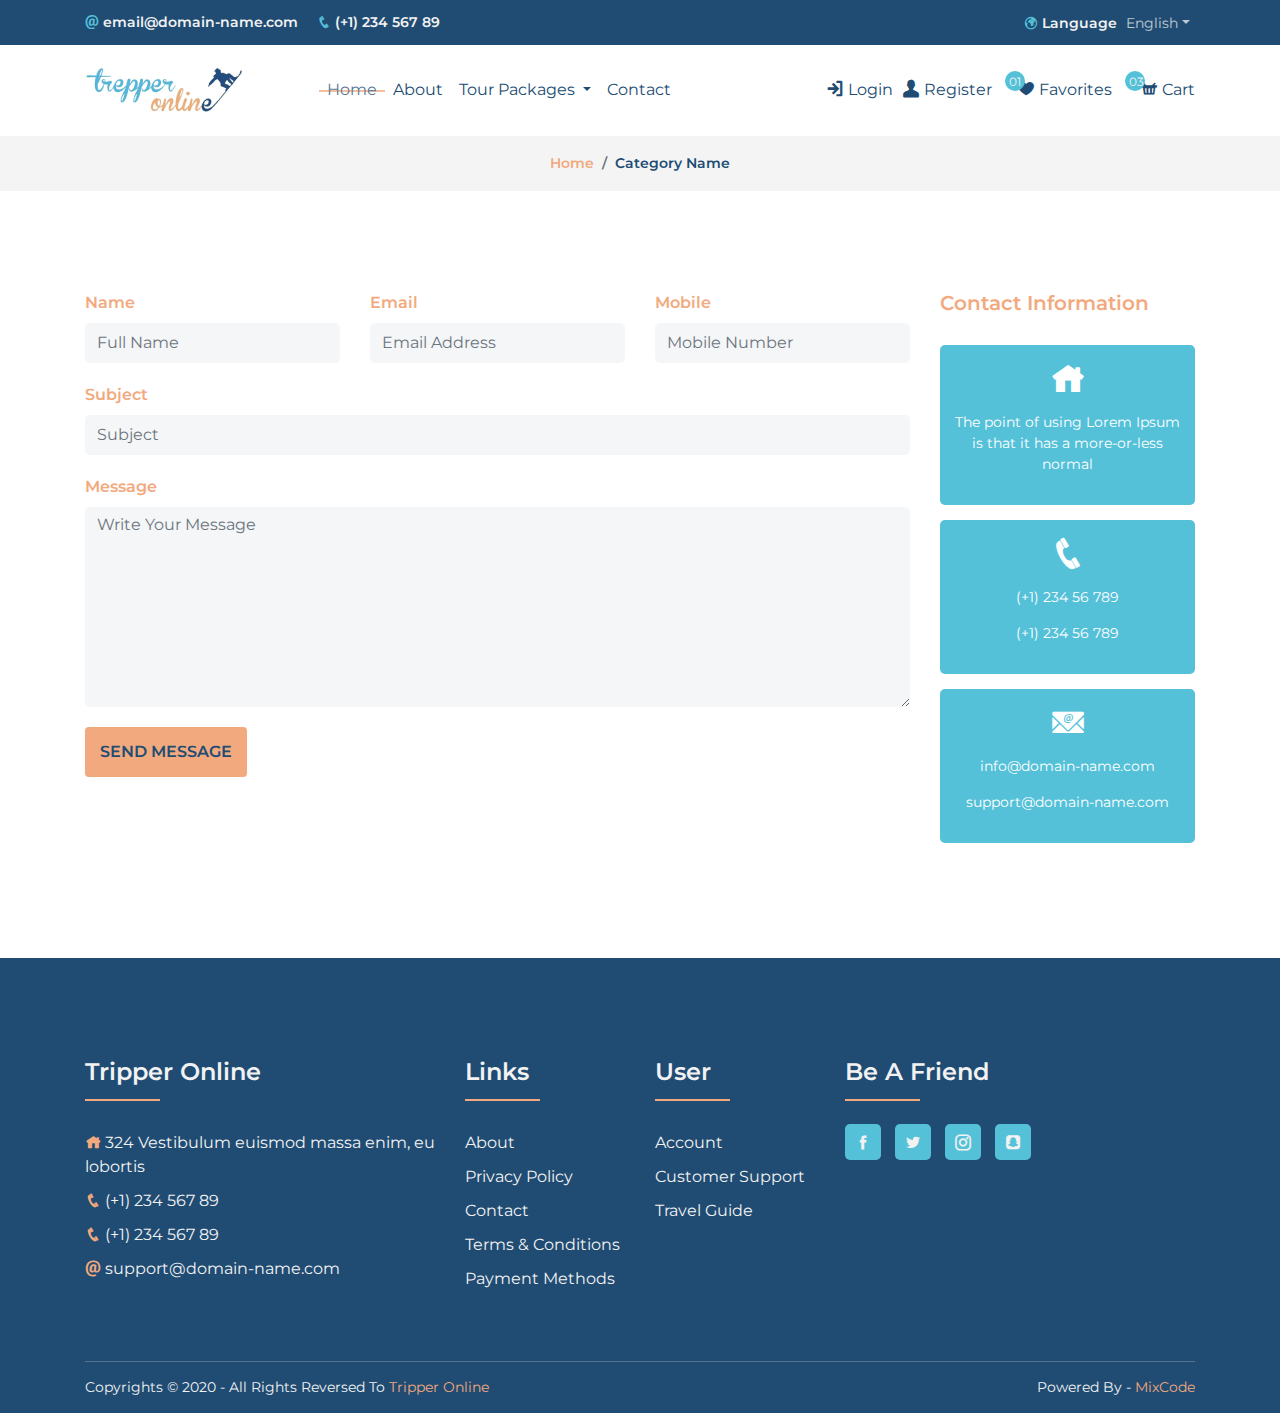
<file: contact.html>
<!doctype html>
<html lang="en">
  <head>
    <!-- Required meta tags -->
    <meta charset="utf-8">
    <meta name="viewport" content="width=device-width, initial-scale=1, shrink-to-fit=no">

    <!-- Bootstrap CSS -->
    <link rel="stylesheet" href="https://stackpath.bootstrapcdn.com/bootstrap/4.5.0/css/bootstrap.min.css">
    <link rel="stylesheet" href="./lib/css/jquery-ui.css">
    <link rel="stylesheet" href="./lib/css/jquery-ui.theme.css">
    <link rel="stylesheet" href="./lib/css/slick.css">
    <link rel="stylesheet" href="./lib/css/slick-theme.css">
    <link rel="stylesheet" href="./lib/css/ion.rangeSlider.min.css">
    <link rel="stylesheet" href="./lib/css/pretty-checkbox.min.css">
    <link rel="stylesheet" href="./lib/css/materialdesignicons.min.css">
    <link rel="stylesheet" href="./lib/css/icofont.min.css">
    <link rel="stylesheet" href="./css/en/ltr.css">
    
    <!-- Jquery 3.5.1 -->
    <script src="./lib/js/jquery-3.5.1.min.js"></script>

    <title>Tripper Online</title>
  </head>
  <body>
    <!-- Start Top Header -->
    <section id="topHeader">
      <div class="container">
        <div class="row">
          <div class="col">
            <div class="contact">
              <ul>
                <li>
                  <span>
                  <i class="icofont-ui-email"></i> email@domain-name.com
                  </span>
                </li>
                <li>
                  <span>
                  <i class="icofont-phone"></i> (+1) 234 567 89
                  </span>
                </li>
              </ul>
            </div>
          </div>
          <div class="col">
            <div class="language">
              <span>
              <i class="icofont-earth"></i> language
              </span>
              <ul>
                <li class="nav-item dropdown">
                  <a class="nav-link dropdown-toggle" data-toggle="dropdown" href="#" role="button" aria-haspopup="true" aria-expanded="false">english</a>
                  <div class="dropdown-menu">
                    <a class="dropdown-item" href="#">arabic</a>
                  </div>
                </li>
              </ul>
            </div>
          </div>
        </div>
      </div>
    </section>
    <!-- Start Top Header -->

    <!-- Start Header -->
    <header id="header">
      <div class="container">
        <div class="row">
          <div class="col">
            <nav class="navbar navbar-expand-lg">
              <a class="navbar-brand" href="#">
                <img src="./img/logo.png" alt="">
              </a>
              <button class="navbar-toggler" type="button" data-toggle="collapse" data-target="#mainMenu" aria-controls="mainMenu" aria-expanded="false" aria-label="Toggle navigation">
                <span class="navbar-toggler-icon">
                  <i class="icofont-navigation-menu"></i>
                </span>
              </button>

              <div class="collapse navbar-collapse" id="mainMenu">
                <ul class="navbar-nav mr-auto">
                  <li class="nav-item active">
                    <a class="nav-link" href="#">home</a>
                  </li>
                  <li class="nav-item">
                    <a class="nav-link" href="#">about</a>
                  </li>
                  <li class="nav-item dropdown">
                    <a class="nav-link dropdown-toggle" href="#" id="navbarDropdown" role="button" data-toggle="dropdown" aria-haspopup="true" aria-expanded="false">
                      tour packages
                    </a>
                    <div class="dropdown-menu" aria-labelledby="navbarDropdown">
                      <a class="dropdown-item" href="#">tour package 1</a>
                      <a class="dropdown-item" href="#">tour package 2</a>
                      <a class="dropdown-item" href="#">tour package 3</a>
                    </div>
                  </li>
                  <li class="nav-item">
                    <a class="nav-link" href="#">contact</a>
                  </li>
                </ul>
              </div>
              <div class="user-menu">
                <ul class="user">
                  <li class="login">
                    <a href="#">
                    <span>
                    <i class="icofont-login"></i>
                    </span>
                    login
                    </a>
                  </li>
                  <li class="register">
                    <a href="#">
                    <span>
                      <i class="icofont-user-male"></i>
                    </span>
                    register
                    </a>
                  </li>
                  <li class="favorites">
                    <a href="#">
                    <span>
                      <sup>01</sup>
                      <i class="icofont-heart"></i>
                    </span>
                    favorites
                    </a>
                  </li>
                  <li class="cart">
                    <a href="#">
                    <span>
                      <sup>03</sup>
                      <i class="icofont-basket"></i>
                    </span> cart
                    </a>
                  </li>
                </ul>
              </div>
            </nav>
          </div>
        </div>
      </div>
    </header>
    <!-- End Header -->


<section id="topPage">
    <div class="container">
        <div class="row">
            <div class="col">
                <nav aria-label="breadcrumb">
                    <ol class="breadcrumb justify-content-center">
                        <li class="breadcrumb-item"><a href="#">Home</a></li>
                        <li class="breadcrumb-item active" aria-current="page">category name</li>
                    </ol>
                </nav>
            </div>
        </div>
    </div>
</section>


<div id="contactPage" class="page">
    <div class="container">
        <div class="row">
            <div class="col-xl-9 col-lg-9 col-md-12 col-sm-12 col-xs-12">
                <div class="form">
                    <form action="">
                        <div class="row">
                            <div class="col-xl-4 col-lg-4 col-md-12 col-sm-12 col-xs-12">
                                <div class="form-group">
                                    <label>Name</label>
                                    <input type="text" class="form-control" placeholder="full name">
                                </div>
                            </div>
                            <div class="col-xl-4 col-lg-4 col-md-12 col-sm-12 col-xs-12">
                                <div class="form-group">
                                    <label>email</label>
                                    <input type="email" class="form-control" placeholder="email address">
                                </div>
                            </div>
                            <div class="col-xl-4 col-lg-4 col-md-12 col-sm-12 col-xs-12">
                                <div class="form-group">
                                    <label>mobile</label>
                                    <input type="tel" class="form-control" placeholder="mobile number">
                                </div>
                            </div>
                            <div class="col-xl-12 col-lg-12 col-md-12 col-sm-12 col-xs-12">
                                <div class="form-group">
                                    <label>subject</label>
                                    <input type="text" class="form-control" placeholder="subject">
                                </div>
                            </div>
                            <div class="col-xl-12 col-lg-12 col-md-12 col-sm-12 col-xs-12">
                                <div class="form-group">
                                    <label>message</label>
                                    <textarea class="form-control" placeholder="write your message"></textarea>
                                </div>
                            </div>
                            <div class="col-xl-12 col-lg-12 col-md-12 col-sm-12 col-xs-12">
                                <button class="btn btn-primary btn-send">send message</button>
                            </div>
                        </div>
                    </form>
                </div>
            </div>
            <div class="col-xl-3 col-lg-3 col-md-12 col-sm-12 col-xs-12">
                <div class="contact-wrapper">
                    <h5>Contact Information</h5>
                    <div class="address">
                        <span>
                            <i class="icofont-home"></i>
                        </span>
                        <span>
                            The point of using Lorem Ipsum is that it has a more-or-less normal
                        </span>
                    </div>
                    <div class="phones">
                        <span>
                            <i class="icofont-phone"></i>
                        </span>
                        <span>
                            (+1) 234 56 789
                        </span>
                        <span>
                            (+1) 234 56 789
                        </span>
                    </div>
                    <div class="emails">
                        <span>
                            <i class="icofont-email"></i>
                        </span>
                        <span>
                            info@domain-name.com
                        </span>
                        <span>
                            support@domain-name.com
                        </span>
                    </div>
                </div>
            </div>
        </div>
    </div>
</div>


    <footer id="footer">
      <div class="container">
        <div class="row">
          <div class="col-xl-4 col-lg-4 col-md-6 col-sm-12 col-xs-12">
            <div class="f-heading">
              <h5>
                tripper online
              </h5>
            </div>
            <div class="f-block contact">
              <ul>
                <li>
                  <span>
                    <i class="icofont-home"></i>
                  </span>
                  <span>
                    324 Vestibulum euismod massa enim, eu lobortis
                  </span>
                </li>
                <li>
                  <span>
                    <i class="icofont-phone"></i>
                  </span>
                  <span>
                    (+1) 234 567 89
                  </span>
                </li>
                <li>
                  <span>
                    <i class="icofont-phone"></i>
                  </span>
                  <span>
                    (+1) 234 567 89
                  </span>
                </li>
                <li>
                  <span>
                    <i class="icofont-ui-email"></i>
                  </span>
                  <span>
                    support@domain-name.com
                  </span>
                </li>
              </ul>
            </div>
          </div>
          <div class="col-xl-2 col-lg-2 col-md-6 col-sm-12 col-xs-12">
            <div class="f-heading">
              <h5>
                links
              </h5>
            </div>
            <div class="f-block links">
              <ul>
                <li>
                  <a href="#">
                    about
                  </a>
                </li>
                <li>
                  <a href="#">
                    privacy policy
                  </a>
                </li>
                <li>
                  <a href="#">
                    contact
                  </a>
                </li>
                <li>
                  <a href="#">
                    terms & conditions
                  </a>
                </li>
                <li>
                  <a href="#">
                    payment methods
                  </a>
                </li>
              </ul>
            </div>
          </div>
          <div class="col-xl-2 col-lg-2 col-md-6 col-sm-12 col-xs-12">
            <div class="f-heading">
              <h5>
                user
              </h5>
            </div>
            <div class="f-block user">
              <ul>
                <li>
                  <a href="#">
                    account
                  </a>
                </li>
                <li>
                  <a href="#">
                    customer support
                  </a>
                </li>
                <li>
                  <a href="#">
                    travel guide
                  </a>
                </li>
              </ul>
            </div>
          </div>
          <div class="col-xl-4 col-lg-4 col-md-6 col-sm-12 col-xs-12">
            <div class="f-heading">
              <h5>
                be a friend
              </h5>
            </div>
            <div class="f-block social">
              <ul>
                <li>
                  <a href="#">
                    <i class="icofont-facebook"></i>
                  </a>
                </li>
                <li>
                  <a href="#">
                    <i class="icofont-twitter"></i>
                  </a>
                </li>
                <li>
                  <a href="#">
                    <i class="icofont-instagram"></i>
                  </a>
                </li>
                <li>
                  <a href="#">
                    <i class="icofont-snapchat"></i>
                  </a>
                </li>
              </ul>
            </div>
          </div>
        </div>
        <div class="row">
          <div class="col">
            <div class="copyrights">
              <div class="rights">
                <p>
                  copyrights © 2020 - all rights reversed to <a href="">tripper online</a>
                </p>
              </div>
              <div class="powered">
                <p>
                  powered by - <a href="#">MixCode</a>
                </p>
              </div>
            </div>
          </div>
        </div>
      </div>
    </footer>
    <!-- jQuery first, then Popper.js, then Bootstrap JS -->
    <script src="https://cdn.jsdelivr.net/npm/popper.js@1.16.0/dist/umd/popper.min.js"></script>
    <script src="https://stackpath.bootstrapcdn.com/bootstrap/4.5.0/js/bootstrap.min.js"></script>
    <script src="./lib/js/jquery-ui.min.js"></script>
    <script src="./lib/js/slick.min.js"></script>
    <script src="./lib/js/ion.rangeSlider.min.js"></script>
    <script src="./js/en/ltr.js"></script>
  </body>
</html>
</file>
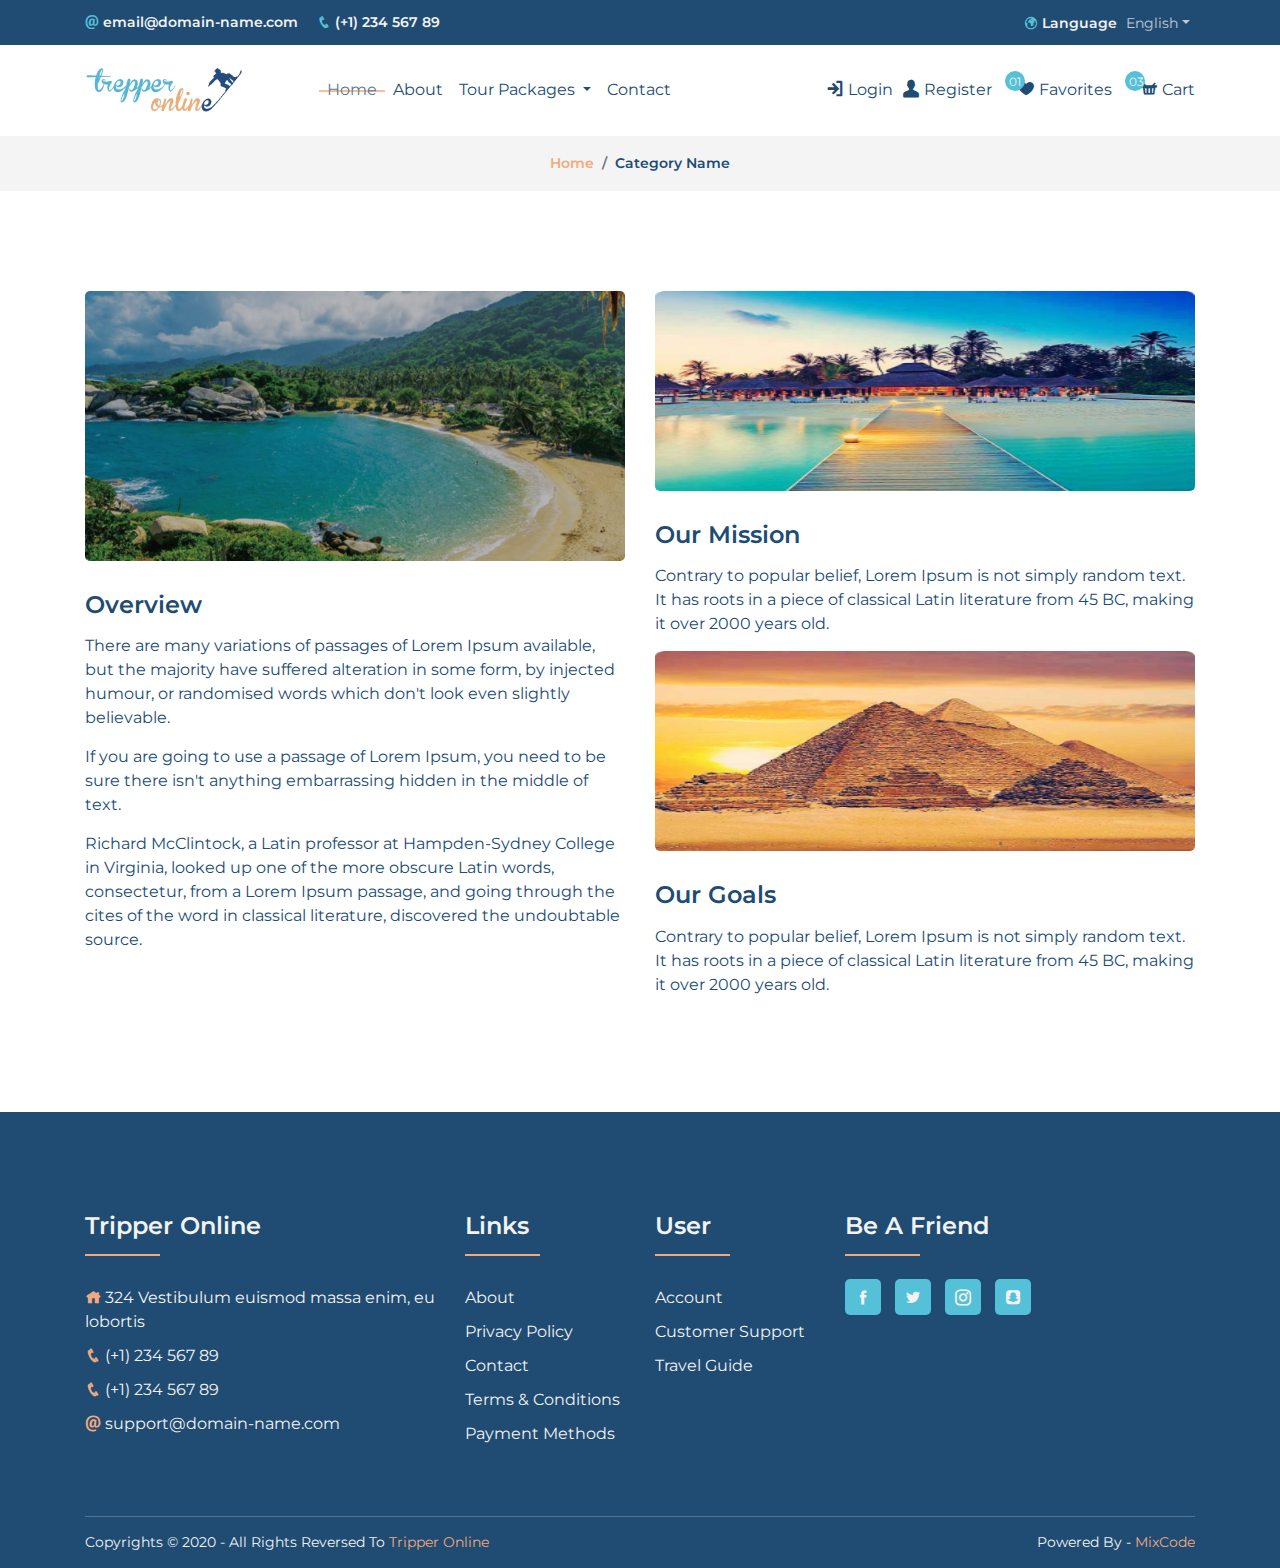
<file: content.html>
<!doctype html>
<html lang="en">
  <head>
    <!-- Required meta tags -->
    <meta charset="utf-8">
    <meta name="viewport" content="width=device-width, initial-scale=1, shrink-to-fit=no">

    <!-- Bootstrap CSS -->
    <link rel="stylesheet" href="https://stackpath.bootstrapcdn.com/bootstrap/4.5.0/css/bootstrap.min.css">
    <link rel="stylesheet" href="./lib/css/jquery-ui.css">
    <link rel="stylesheet" href="./lib/css/jquery-ui.theme.css">
    <link rel="stylesheet" href="./lib/css/slick.css">
    <link rel="stylesheet" href="./lib/css/slick-theme.css">
    <link rel="stylesheet" href="./lib/css/ion.rangeSlider.min.css">
    <link rel="stylesheet" href="./lib/css/pretty-checkbox.min.css">
    <link rel="stylesheet" href="./lib/css/materialdesignicons.min.css">
    <link rel="stylesheet" href="./lib/css/icofont.min.css">
    <link rel="stylesheet" href="./css/en/ltr.css">
    
    <!-- Jquery 3.5.1 -->
    <script src="./lib/js/jquery-3.5.1.min.js"></script>

    <title>Tripper Online</title>
  </head>
  <body>
    <!-- Start Top Header -->
    <section id="topHeader">
      <div class="container">
        <div class="row">
          <div class="col">
            <div class="contact">
              <ul>
                <li>
                  <span>
                  <i class="icofont-ui-email"></i> email@domain-name.com
                  </span>
                </li>
                <li>
                  <span>
                  <i class="icofont-phone"></i> (+1) 234 567 89
                  </span>
                </li>
              </ul>
            </div>
          </div>
          <div class="col">
            <div class="language">
              <span>
              <i class="icofont-earth"></i> language
              </span>
              <ul>
                <li class="nav-item dropdown">
                  <a class="nav-link dropdown-toggle" data-toggle="dropdown" href="#" role="button" aria-haspopup="true" aria-expanded="false">english</a>
                  <div class="dropdown-menu">
                    <a class="dropdown-item" href="#">arabic</a>
                  </div>
                </li>
              </ul>
            </div>
          </div>
        </div>
      </div>
    </section>
    <!-- Start Top Header -->

    <!-- Start Header -->
    <header id="header">
      <div class="container">
        <div class="row">
          <div class="col">
            <nav class="navbar navbar-expand-lg">
              <a class="navbar-brand" href="#">
                <img src="./img/logo.png" alt="">
              </a>
              <button class="navbar-toggler" type="button" data-toggle="collapse" data-target="#mainMenu" aria-controls="mainMenu" aria-expanded="false" aria-label="Toggle navigation">
                <span class="navbar-toggler-icon">
                  <i class="icofont-navigation-menu"></i>
                </span>
              </button>

              <div class="collapse navbar-collapse" id="mainMenu">
                <ul class="navbar-nav mr-auto">
                  <li class="nav-item active">
                    <a class="nav-link" href="#">home</a>
                  </li>
                  <li class="nav-item">
                    <a class="nav-link" href="#">about</a>
                  </li>
                  <li class="nav-item dropdown">
                    <a class="nav-link dropdown-toggle" href="#" id="navbarDropdown" role="button" data-toggle="dropdown" aria-haspopup="true" aria-expanded="false">
                      tour packages
                    </a>
                    <div class="dropdown-menu" aria-labelledby="navbarDropdown">
                      <a class="dropdown-item" href="#">tour package 1</a>
                      <a class="dropdown-item" href="#">tour package 2</a>
                      <a class="dropdown-item" href="#">tour package 3</a>
                    </div>
                  </li>
                  <li class="nav-item">
                    <a class="nav-link" href="#">contact</a>
                  </li>
                </ul>
              </div>
              <div class="user-menu">
                <ul class="user">
                  <li class="login">
                    <a href="#">
                    <span>
                    <i class="icofont-login"></i>
                    </span>
                    login
                    </a>
                  </li>
                  <li class="register">
                    <a href="#">
                    <span>
                      <i class="icofont-user-male"></i>
                    </span>
                    register
                    </a>
                  </li>
                  <li class="favorites">
                    <a href="#">
                    <span>
                      <sup>01</sup>
                      <i class="icofont-heart"></i>
                    </span>
                    favorites
                    </a>
                  </li>
                  <li class="cart">
                    <a href="#">
                    <span>
                      <sup>03</sup>
                      <i class="icofont-basket"></i>
                    </span> cart
                    </a>
                  </li>
                </ul>
              </div>
            </nav>
          </div>
        </div>
      </div>
    </header>
    <!-- End Header -->


<section id="topPage">
    <div class="container">
        <div class="row">
            <div class="col">
                <nav aria-label="breadcrumb">
                    <ol class="breadcrumb justify-content-center">
                        <li class="breadcrumb-item"><a href="#">Home</a></li>
                        <li class="breadcrumb-item active" aria-current="page">category name</li>
                    </ol>
                </nav>
            </div>
        </div>
    </div>
</section>


<div id="contentPage" class="page">
    <div class="container">
        <div class="row">
            <div class="col">
                <div class="overview">
                    <img src="./img/hero-bg.png" alt="">
                    <h5>overview</h5>
                    <p>
                        There are many variations of passages of Lorem Ipsum available, but the majority have suffered alteration in some form, by injected humour, or randomised words which don't look even slightly believable.
                    </p>
                    <p>
                        If you are going to use a passage of Lorem Ipsum, you need to be sure there isn't anything embarrassing hidden in the middle of text. 
                    </p>
                    <p>
                    Richard McClintock, a Latin professor at Hampden-Sydney College in Virginia, looked up one of the more obscure Latin words, consectetur, from a Lorem Ipsum passage, and going through the cites of the word in classical literature, discovered the undoubtable source.
                    </p>
                </div>
            </div>
            <div class="col">
                <div class="mission">
                    <img src="./img/trip-1.png" alt="">
                    <h5>our mission</h5>
                    <p>
                        Contrary to popular belief, Lorem Ipsum is not simply random text. It has roots in a piece of classical Latin literature from 45 BC, making it over 2000 years old.
                    </p>
                </div>
                <div class="goals">
                    <img src="./img/trip-2.png" alt="">
                    <h5>our goals</h5>
                    <p>
                        Contrary to popular belief, Lorem Ipsum is not simply random text. It has roots in a piece of classical Latin literature from 45 BC, making it over 2000 years old.
                    </p>
                </div>
            </div>
        </div>
    </div>
</div>


    <footer id="footer">
      <div class="container">
        <div class="row">
          <div class="col-xl-4 col-lg-4 col-md-6 col-sm-12 col-xs-12">
            <div class="f-heading">
              <h5>
                tripper online
              </h5>
            </div>
            <div class="f-block contact">
              <ul>
                <li>
                  <span>
                    <i class="icofont-home"></i>
                  </span>
                  <span>
                    324 Vestibulum euismod massa enim, eu lobortis
                  </span>
                </li>
                <li>
                  <span>
                    <i class="icofont-phone"></i>
                  </span>
                  <span>
                    (+1) 234 567 89
                  </span>
                </li>
                <li>
                  <span>
                    <i class="icofont-phone"></i>
                  </span>
                  <span>
                    (+1) 234 567 89
                  </span>
                </li>
                <li>
                  <span>
                    <i class="icofont-ui-email"></i>
                  </span>
                  <span>
                    support@domain-name.com
                  </span>
                </li>
              </ul>
            </div>
          </div>
          <div class="col-xl-2 col-lg-2 col-md-6 col-sm-12 col-xs-12">
            <div class="f-heading">
              <h5>
                links
              </h5>
            </div>
            <div class="f-block links">
              <ul>
                <li>
                  <a href="#">
                    about
                  </a>
                </li>
                <li>
                  <a href="#">
                    privacy policy
                  </a>
                </li>
                <li>
                  <a href="#">
                    contact
                  </a>
                </li>
                <li>
                  <a href="#">
                    terms & conditions
                  </a>
                </li>
                <li>
                  <a href="#">
                    payment methods
                  </a>
                </li>
              </ul>
            </div>
          </div>
          <div class="col-xl-2 col-lg-2 col-md-6 col-sm-12 col-xs-12">
            <div class="f-heading">
              <h5>
                user
              </h5>
            </div>
            <div class="f-block user">
              <ul>
                <li>
                  <a href="#">
                    account
                  </a>
                </li>
                <li>
                  <a href="#">
                    customer support
                  </a>
                </li>
                <li>
                  <a href="#">
                    travel guide
                  </a>
                </li>
              </ul>
            </div>
          </div>
          <div class="col-xl-4 col-lg-4 col-md-6 col-sm-12 col-xs-12">
            <div class="f-heading">
              <h5>
                be a friend
              </h5>
            </div>
            <div class="f-block social">
              <ul>
                <li>
                  <a href="#">
                    <i class="icofont-facebook"></i>
                  </a>
                </li>
                <li>
                  <a href="#">
                    <i class="icofont-twitter"></i>
                  </a>
                </li>
                <li>
                  <a href="#">
                    <i class="icofont-instagram"></i>
                  </a>
                </li>
                <li>
                  <a href="#">
                    <i class="icofont-snapchat"></i>
                  </a>
                </li>
              </ul>
            </div>
          </div>
        </div>
        <div class="row">
          <div class="col">
            <div class="copyrights">
              <div class="rights">
                <p>
                  copyrights © 2020 - all rights reversed to <a href="">tripper online</a>
                </p>
              </div>
              <div class="powered">
                <p>
                  powered by - <a href="#">MixCode</a>
                </p>
              </div>
            </div>
          </div>
        </div>
      </div>
    </footer>
    <!-- jQuery first, then Popper.js, then Bootstrap JS -->
    <script src="https://cdn.jsdelivr.net/npm/popper.js@1.16.0/dist/umd/popper.min.js"></script>
    <script src="https://stackpath.bootstrapcdn.com/bootstrap/4.5.0/js/bootstrap.min.js"></script>
    <script src="./lib/js/jquery-ui.min.js"></script>
    <script src="./lib/js/slick.min.js"></script>
    <script src="./lib/js/ion.rangeSlider.min.js"></script>
    <script src="./js/en/ltr.js"></script>
  </body>
</html>
</file>
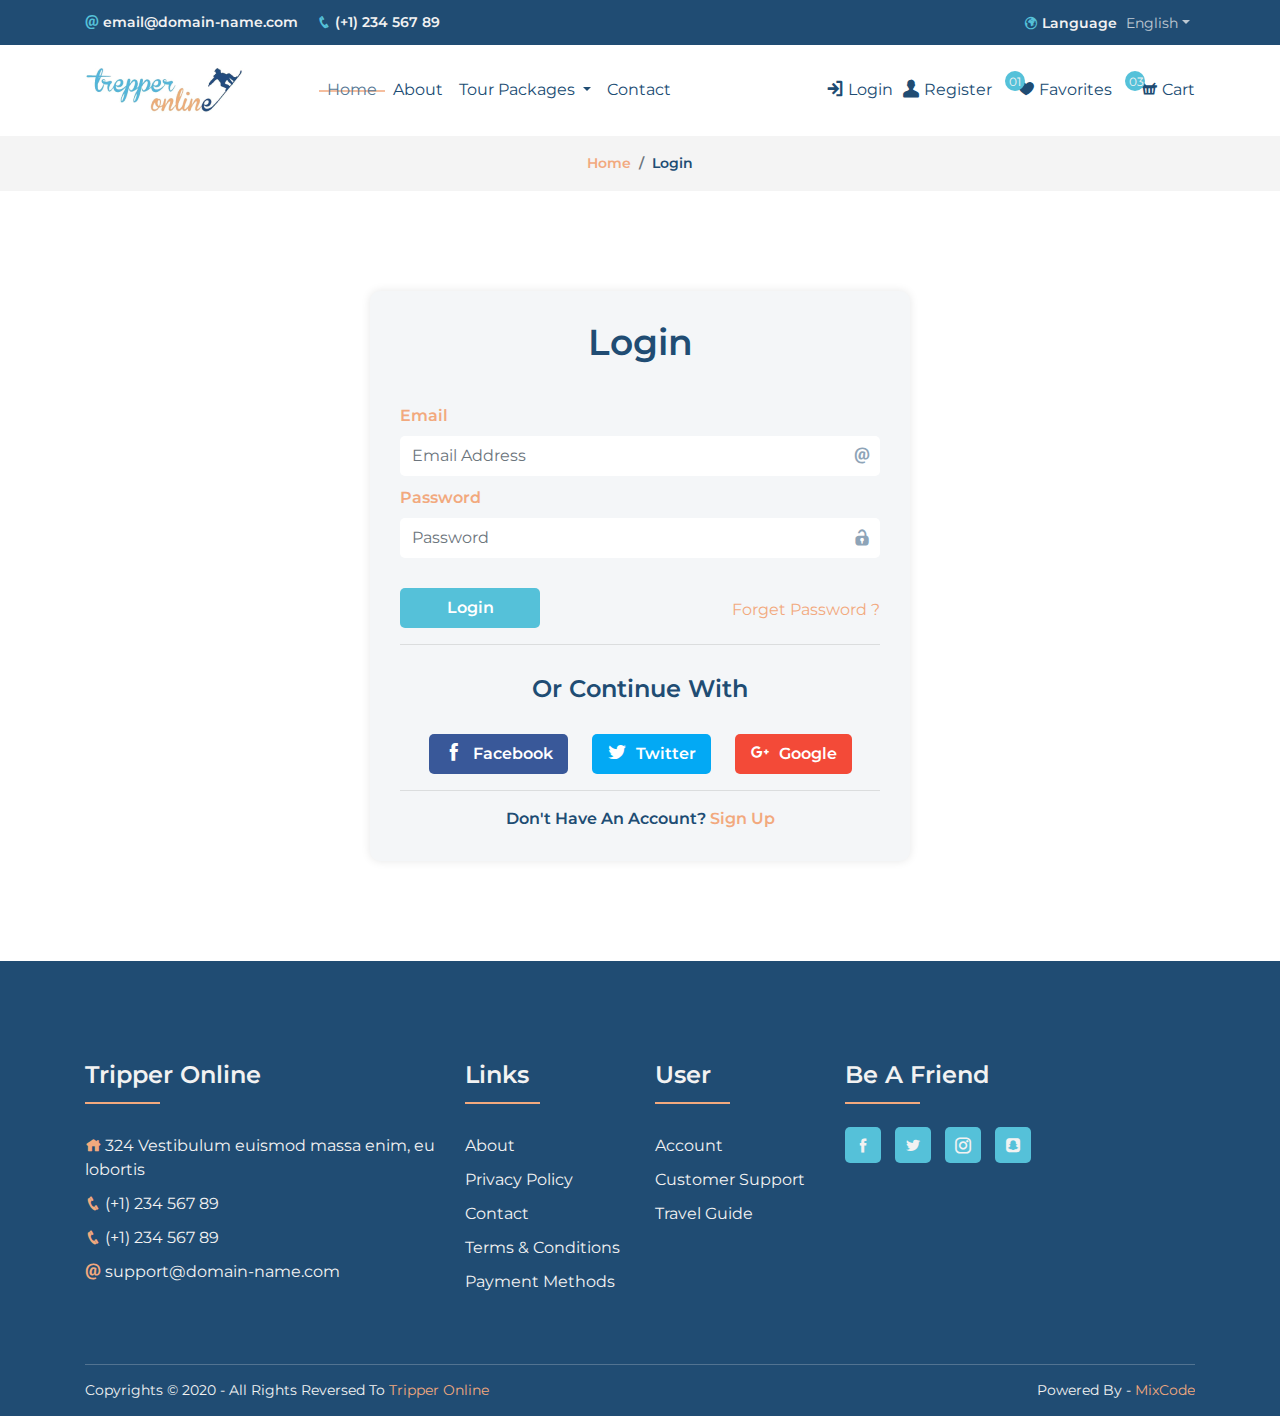
<file: login.html>
<!doctype html>
<html lang="en">
  <head>
    <!-- Required meta tags -->
    <meta charset="utf-8">
    <meta name="viewport" content="width=device-width, initial-scale=1, shrink-to-fit=no">

    <!-- Bootstrap CSS -->
    <link rel="stylesheet" href="https://stackpath.bootstrapcdn.com/bootstrap/4.5.0/css/bootstrap.min.css">
    <link rel="stylesheet" href="./lib/css/jquery-ui.css">
    <link rel="stylesheet" href="./lib/css/jquery-ui.theme.css">
    <link rel="stylesheet" href="./lib/css/slick.css">
    <link rel="stylesheet" href="./lib/css/slick-theme.css">
    <link rel="stylesheet" href="./lib/css/ion.rangeSlider.min.css">
    <link rel="stylesheet" href="./lib/css/pretty-checkbox.min.css">
    <link rel="stylesheet" href="./lib/css/materialdesignicons.min.css">
    <link rel="stylesheet" href="./lib/css/icofont.min.css">
    <link rel="stylesheet" href="./css/en/ltr.css">
    
    <!-- Jquery 3.5.1 -->
    <script src="./lib/js/jquery-3.5.1.min.js"></script>

    <title>Tripper Online</title>
  </head>
  <body>
    <!-- Start Top Header -->
    <section id="topHeader">
      <div class="container">
        <div class="row">
          <div class="col">
            <div class="contact">
              <ul>
                <li>
                  <span>
                  <i class="icofont-ui-email"></i> email@domain-name.com
                  </span>
                </li>
                <li>
                  <span>
                  <i class="icofont-phone"></i> (+1) 234 567 89
                  </span>
                </li>
              </ul>
            </div>
          </div>
          <div class="col">
            <div class="language">
              <span>
              <i class="icofont-earth"></i> language
              </span>
              <ul>
                <li class="nav-item dropdown">
                  <a class="nav-link dropdown-toggle" data-toggle="dropdown" href="#" role="button" aria-haspopup="true" aria-expanded="false">english</a>
                  <div class="dropdown-menu">
                    <a class="dropdown-item" href="#">arabic</a>
                  </div>
                </li>
              </ul>
            </div>
          </div>
        </div>
      </div>
    </section>
    <!-- Start Top Header -->

    <!-- Start Header -->
    <header id="header">
      <div class="container">
        <div class="row">
          <div class="col">
            <nav class="navbar navbar-expand-lg">
              <a class="navbar-brand" href="#">
                <img src="./img/logo.png" alt="">
              </a>
              <button class="navbar-toggler" type="button" data-toggle="collapse" data-target="#mainMenu" aria-controls="mainMenu" aria-expanded="false" aria-label="Toggle navigation">
                <span class="navbar-toggler-icon">
                  <i class="icofont-navigation-menu"></i>
                </span>
              </button>

              <div class="collapse navbar-collapse" id="mainMenu">
                <ul class="navbar-nav mr-auto">
                  <li class="nav-item active">
                    <a class="nav-link" href="#">home</a>
                  </li>
                  <li class="nav-item">
                    <a class="nav-link" href="#">about</a>
                  </li>
                  <li class="nav-item dropdown">
                    <a class="nav-link dropdown-toggle" href="#" id="navbarDropdown" role="button" data-toggle="dropdown" aria-haspopup="true" aria-expanded="false">
                      tour packages
                    </a>
                    <div class="dropdown-menu" aria-labelledby="navbarDropdown">
                      <a class="dropdown-item" href="#">tour package 1</a>
                      <a class="dropdown-item" href="#">tour package 2</a>
                      <a class="dropdown-item" href="#">tour package 3</a>
                    </div>
                  </li>
                  <li class="nav-item">
                    <a class="nav-link" href="#">contact</a>
                  </li>
                </ul>
              </div>
              <div class="user-menu">
                <ul class="user">
                  <li class="login">
                    <a href="#">
                    <span>
                    <i class="icofont-login"></i>
                    </span>
                    login
                    </a>
                  </li>
                  <li class="register">
                    <a href="#">
                    <span>
                      <i class="icofont-user-male"></i>
                    </span>
                    register
                    </a>
                  </li>
                  <li class="favorites">
                    <a href="#">
                    <span>
                      <sup>01</sup>
                      <i class="icofont-heart"></i>
                    </span>
                    favorites
                    </a>
                  </li>
                  <li class="cart">
                    <a href="#">
                    <span>
                      <sup>03</sup>
                      <i class="icofont-basket"></i>
                    </span> cart
                    </a>
                  </li>
                </ul>
              </div>
            </nav>
          </div>
        </div>
      </div>
    </header>
    <!-- End Header -->

    <section id="topPage">
    <div class="container">
        <div class="row">
            <div class="col">
                <nav aria-label="breadcrumb">
                    <ol class="breadcrumb justify-content-center">
                        <li class="breadcrumb-item"><a href="#">Home</a></li>
                        <li class="breadcrumb-item active" aria-current="page">login</li>
                    </ol>
                </nav>
            </div>
        </div>
    </div>
</section>

<div id="loginPage" class="page">
    <div class="container">
        <div class="row">
            <div class="col-xl-6 col-lg-6 col-md-12 col-sm-12 col-xs-12 offset-xl-3 offset-lg-3">
                <div class="login-wrapper">
                    <h3>login</h3>
                    <form action="">
                        <div class="form-group">
                            <label>email</label>
                            <input type="email" class="form-control" placeholder="email address">
                            <span><i class="icofont-ui-email"></i></span>
                        </div>
                        <div class="form-group">
                            <label>password</label>
                            <input type="password" class="form-control" placeholder="password">
                            <span><i class="icofont-ui-unlock"></i></span>
                        </div>
                        <div class="form-group">
                            <button class="btn btn-primary btn-login">
                                login
                                <span class="blure"></span>
                            </button>
                            <p>
                                <a href="#">
                                    Forget password ?
                                </a>
                            </p>
                        </div>
                    </form>
                    <hr>
                    <div class="social">
                        <h5>or continue with</h5>
                        <ul>
                            <li class="facebook">
                                <a href="">
                                    <i class="icofont-facebook"></i>
                                    facebook
                                </a>
                            </li>
                            <li class="twitter">
                                <a href="">
                                <i class="icofont-twitter"></i>
                                    twitter
                                </a>
                            </li>
                            <li class="google">
                                <a href="">
                                    <i class="icofont-google-plus"></i>
                                    google
                                </a>
                            </li>
                        </ul>
                    </div>
                    <hr>
                    <div class="text">
                        <p>
                            don't have an account? <a href="#">sign up</a>
                        </p>
                    </div>
                </div>
            </div>
        </div>
    </div>
</div>

    <footer id="footer">
      <div class="container">
        <div class="row">
          <div class="col-xl-4 col-lg-4 col-md-6 col-sm-12 col-xs-12">
            <div class="f-heading">
              <h5>
                tripper online
              </h5>
            </div>
            <div class="f-block contact">
              <ul>
                <li>
                  <span>
                    <i class="icofont-home"></i>
                  </span>
                  <span>
                    324 Vestibulum euismod massa enim, eu lobortis
                  </span>
                </li>
                <li>
                  <span>
                    <i class="icofont-phone"></i>
                  </span>
                  <span>
                    (+1) 234 567 89
                  </span>
                </li>
                <li>
                  <span>
                    <i class="icofont-phone"></i>
                  </span>
                  <span>
                    (+1) 234 567 89
                  </span>
                </li>
                <li>
                  <span>
                    <i class="icofont-ui-email"></i>
                  </span>
                  <span>
                    support@domain-name.com
                  </span>
                </li>
              </ul>
            </div>
          </div>
          <div class="col-xl-2 col-lg-2 col-md-6 col-sm-12 col-xs-12">
            <div class="f-heading">
              <h5>
                links
              </h5>
            </div>
            <div class="f-block links">
              <ul>
                <li>
                  <a href="#">
                    about
                  </a>
                </li>
                <li>
                  <a href="#">
                    privacy policy
                  </a>
                </li>
                <li>
                  <a href="#">
                    contact
                  </a>
                </li>
                <li>
                  <a href="#">
                    terms & conditions
                  </a>
                </li>
                <li>
                  <a href="#">
                    payment methods
                  </a>
                </li>
              </ul>
            </div>
          </div>
          <div class="col-xl-2 col-lg-2 col-md-6 col-sm-12 col-xs-12">
            <div class="f-heading">
              <h5>
                user
              </h5>
            </div>
            <div class="f-block user">
              <ul>
                <li>
                  <a href="#">
                    account
                  </a>
                </li>
                <li>
                  <a href="#">
                    customer support
                  </a>
                </li>
                <li>
                  <a href="#">
                    travel guide
                  </a>
                </li>
              </ul>
            </div>
          </div>
          <div class="col-xl-4 col-lg-4 col-md-6 col-sm-12 col-xs-12">
            <div class="f-heading">
              <h5>
                be a friend
              </h5>
            </div>
            <div class="f-block social">
              <ul>
                <li>
                  <a href="#">
                    <i class="icofont-facebook"></i>
                  </a>
                </li>
                <li>
                  <a href="#">
                    <i class="icofont-twitter"></i>
                  </a>
                </li>
                <li>
                  <a href="#">
                    <i class="icofont-instagram"></i>
                  </a>
                </li>
                <li>
                  <a href="#">
                    <i class="icofont-snapchat"></i>
                  </a>
                </li>
              </ul>
            </div>
          </div>
        </div>
        <div class="row">
          <div class="col">
            <div class="copyrights">
              <div class="rights">
                <p>
                  copyrights © 2020 - all rights reversed to <a href="">tripper online</a>
                </p>
              </div>
              <div class="powered">
                <p>
                  powered by - <a href="#">MixCode</a>
                </p>
              </div>
            </div>
          </div>
        </div>
      </div>
    </footer>
    <!-- jQuery first, then Popper.js, then Bootstrap JS -->
    <script src="https://cdn.jsdelivr.net/npm/popper.js@1.16.0/dist/umd/popper.min.js"></script>
    <script src="https://stackpath.bootstrapcdn.com/bootstrap/4.5.0/js/bootstrap.min.js"></script>
    <script src="./lib/js/jquery-ui.min.js"></script>
    <script src="./lib/js/slick.min.js"></script>
    <script src="./lib/js/ion.rangeSlider.min.js"></script>
    <script src="./js/en/ltr.js"></script>
  </body>
</html>
</file>
<file: css/en/ltr.css>
/* 
Import Font URl
*/
@import url('https://fonts.googleapis.com/css2?family=Montserrat:wght@200;400;600&display=swap');

/* 
General Style Layout
*/
html, body, h1, h2, h3, h4, h5, h6, p {
    margin: 0;
    padding: 0;
    font-family: 'Montserrat', sans-serif;
}
body {
    font-weight: 400;
    overflow-x: hidden;
}
h1 {
    font-size: 50px;
}
h2 {
    font-size: 40px;
}
h3 {
    font-size: 36px;
}
h4 {
    font-size: 30px;
}
h5 {
    font-size: 24px;
}
h6 {
    font-size: 18px;
}
p {
    font-size: 16px;
}
a:focus, .btn, .btn:focus {
    outline: 0;
    border: 0;
}
.form-control {
    border: 0;
    border-radius: 0;
}
.form-control:focus {
    outline: 0;
    border: 0;
    box-shadow: 0;
}

/*
Top Header
*/
#topHeader {
    width: 100%;
    height: auto;
    margin: 0 auto;
    padding: 10px 0;
    background-color: #204C73;
}
#topHeader .contact {
    text-align: left;
}
#topHeader .contact ul {
    list-style-type: none;
    padding: 0;
    margin: 0;
}
#topHeader .contact ul li {
    display: inline-block;
    margin-right: 15px;
}
#topHeader .contact ul li span {
    color: #f2f2f2;
    font-size: 14px;
    font-weight: 600;
}
#topHeader .contact ul li span i {
    color: #55C1D9;   
}
#topHeader .language {
    text-align: right;
}
#topHeader .language span {
    color: #f2f2f2;
    font-size: 14px;
    text-transform: capitalize;
    display: inline-block;
    font-weight: 600;
}
#topHeader .language span i {
    color: #55C1D9;
}
#topHeader .language ul {
    display: inline-block;
    list-style-type: none;
    padding: 0;
    margin: 0;
}
#topHeader .language ul .dropdown .nav-link {
    color: #f2f2f2;
    padding: 10px 5px;
    opacity: 0.75;
    font-size: 14px;
    text-transform: capitalize;
    line-height: 0;
}
#topHeader .language ul .dropdown .dropdown-menu {
    left: auto!important;
    right: 0;
    padding: 5px 0;
    border: 0;
    background-color: #f2f2f2;
}
#topHeader .language ul .dropdown .dropdown-menu .dropdown-item {
    font-size: 14px;
    text-transform: capitalize;
    transition: all ease-in-out 500ms;
}
#topHeader .language ul .dropdown .dropdown-menu .dropdown-item:hover {
    transition: all ease-in-out 500ms;
    background-color: #F2A97E;
    color: #204C73;
}

/*
Header
*/
#header {
    width: 100%;
    height: auto;
    margin: 0 auto;
    padding: 15px 0;
    background-color: #ffffff;
}
#header .navbar {
    padding: 0;
}
#header .navbar .navbar-brand img {
    width: auto;
    height: auto;
    margin: 0 auto;
}
#header .navbar .navbar-nav {
    padding-left: 60px;
}
#header .navbar .navbar-nav .nav-item {
    position: relative;
    z-index: 0;
}
#header .navbar .navbar-nav .nav-item .nav-link {
    text-transform: capitalize;
    color: #204C73;
    transition: all ease-in-out 500ms;
}
#header .navbar .navbar-nav .nav-item.active .nav-link {
    opacity: 0.75;
}
#header .navbar .navbar-nav .nav-item.active .nav-link::before {
    content: "";
    width: 100%;
    height: 2px;
    background-color: #F2A97E;
    position: absolute;
    left: 0;
    right: 0;
    top: 20px;
    z-index: -1;
}
#header .navbar .navbar-nav .nav-item .nav-link:hover {
    transition: all ease-in-out 500ms;
    color: #F2A97E;
}
#header .navbar .navbar-nav .dropdown .dropdown-menu {
    border: 0;
    background-color: #f2f2f2;
}
#header .navbar .navbar-nav .dropdown .dropdown-menu .dropdown-item {
    font-size: 14px;
    color: #204C73;
    text-transform: capitalize;
    transition: all ease-in-out 500ms;
}
#header .navbar .navbar-nav .dropdown .dropdown-menu .dropdown-item:hover {
    background-color: #F2A97E;
    transition: all ease-in-out 500ms;
}
#header .navbar .user-menu .user {
    list-style-type: none;
    padding: 0;
    margin: 0;
}
#header .navbar .user-menu .user li {
    display: inline-block;
    margin-left: 5px;
}
#header .navbar .user-menu .user li a {
    text-decoration: none;
    color: #204C73;
    text-transform: capitalize;
    transition: all ease-in-out 500ms;
}
#header .navbar .user-menu .user li a:hover {
    transition: all ease-in-out 500ms;
    color: #F2A97E;
}
#header .navbar .user-menu .user li a span sup {
    color: #f2f2f2;
    font-size: 12px;
    top: -9px;
    left: 8px;
    position: relative;
    z-index: 0;
}
#header .navbar .user-menu .user li a span sup::after {
    content: "";
    width: 20px;
    height: 20px;
    background-color: #55C1D9;
    border-radius: 20px;
    padding: 5px;
    position: absolute;
    left: -4px;
    top: -3px;
    z-index: -1;
}
#header .navbar .user-menu .user li a span i {
    font-size: 18px;
}

/*
Hero Section
*/
#heroSection {
    width: 100%;
    height: auto;
    margin: 0 auto;
    padding: 0;
}
#heroSection .hero-slider {
    z-index: -1;
}
#heroSection .hero-slider .item {
    width: 100%;
    max-height: 700px;
}
#heroSection .hero-slider .item img {
    width: 100%;
    height: auto;
    margin: 0 auto;
}
#heroSection .custom-container {
    position: absolute;
    top: 30%;
    left: 0;
    right: 0;
    z-index: 1;
}
#heroSection .custom-container .text {
    text-align: center;
    margin-bottom: 60px;
}
#heroSection .custom-container .text h1 {
    font-size: 80px;
    font-weight: 600;
    color: #f2f2f2;
    text-transform: capitalize;
    margin-bottom: 30px;
}
#heroSection .custom-container .text h1 span {
    color: #F2A97E;
}
#heroSection .custom-container .text h6 {
    color: #f2f2f2;
    font-weight: 600;
}
#heroSection .custom-container .search-wrapper {
    width: 100%;
    height: auto;
    margin: 0 auto;
    padding: 30px 15px;
    background-color: #f2f2f2cf;
    border-radius: 5px;
}
#heroSection .custom-container .search-wrapper .search .form-group {
    margin-bottom: 0;
    position: relative;
    z-index: 0;
}
#heroSection .custom-container .search-wrapper .search .form-group .form-control {
    width: 100%;
    height: 40px;
    border-radius: 5px;
    box-shadow: none;
    font-size: 14px;
    color: #204C73;
    text-transform: capitalize;
    padding-left: 30px;
}
#heroSection .custom-container .search-wrapper .search .country::before {
    content: "\ef79";
    font-family: IcoFont!important;
    font-style: normal;
    color: #204C73;
    opacity: 0.5;
    position: absolute;
    left: 5px;
    top: 8px;
    z-index: 1;
    font-size: 18px;
}
#heroSection .custom-container .search-wrapper .search .city::before {
    content: "\ef79";
    font-family: IcoFont!important;
    font-style: normal;
    color: #204C73;
    opacity: 0.5;
    position: absolute;
    left: 5px;
    top: 8px;
    z-index: 1;
    font-size: 18px;
} 
#heroSection .custom-container .search-wrapper .search .from-date::before {
    content: "\eecd";
    font-family: IcoFont!important;
    font-style: normal;
    color: #204C73;
    opacity: 0.5;
    position: absolute;
    left: 5px;
    top: 8px;
    z-index: 1;
    font-size: 18px;
} 
#heroSection .custom-container .search-wrapper .search .to-date::before {
    content: "\eecd";
    font-family: IcoFont!important;
    font-style: normal;
    color: #204C73;
    opacity: 0.5;
    position: absolute;
    left: 5px;
    top: 8px;
    z-index: 1;
    font-size: 18px;
}
#heroSection .custom-container .search-wrapper .search .btn-search {
    width: 100%;
    height: 40px;
    background-color: #55C1D9;
    color: #f2f2f2;
    font-weight: 600;
    text-transform: uppercase;
    position: relative;
    z-index: 0;
    transition: all ease-in-out 500ms;
}
#heroSection .custom-container .search-wrapper .search .btn-search::after {
    content: "";
    width: 100%;
    height: 40px;
    background-color: #55C1D9;
    position: absolute;
    left: 0;
    right: 0;
    top: 5px;
    z-index: -1;
    opacity: 0.75;
    filter: blur(15px);
    -webkit-filter: blur(15px);
    -moz-filter: blur(15px);
    -o-filter: blur(15px);
    transition: all ease-in-out 500ms;
}
#heroSection .custom-container .search-wrapper .search .btn-search:hover {
    background-color: #F2A97E;
    color: #204C73;
    transition: all ease-in-out 500ms;
}
#heroSection .custom-container .search-wrapper .search .btn-search:hover::after {
    background-color: #F2A97E;
    transition: all ease-in-out 500ms;
}

/*
Recomended Trips Section
*/
#recomendedTrips {
    width: 100%;
    height: auto;
    margin: 0 auto;
    padding: 100px 0;
    background-color: #F4F6F8;
}
#recomendedTrips .heading {
    margin-bottom: 60px;
    text-align: center;
}
#recomendedTrips .heading span {
    position: relative;
    z-index: 0;
}
#recomendedTrips .heading span::before {
    content: "";
    width: 70px;
    height: 10px;
    border-top: 1px solid #F2A97E;
    border-bottom: 1px solid #F2A97E;
    position: absolute;
    left: -90px;
    top: 10px;
    z-index: 1;
}
#recomendedTrips .heading span::after {
    content: "";
    width: 70px;
    height: 10px;
    border-top: 1px solid #F2A97E;
    border-bottom: 1px solid #F2A97E;
    position: absolute;
    right: -90px;
    top: 10px;
    z-index: 1;
}
#recomendedTrips .heading span img {
    width: auto;
    height: auto;
    margin: 0 auto;
}
#recomendedTrips .heading h2 {
    text-transform: capitalize;
    font-weight: 600;
    color: #204C73;
    margin-top: 30px;
}
#recomendedTrips .r-item {
    width: 100%;
    height: auto;
    margin: 15px auto;
    padding-bottom: 15px;
    border-radius: 5px;
    background-color: #ffffff;
    position: relative;
    overflow: hidden;
    -webkit-box-shadow: 0px 0px 30px 0px rgba(0,0,0,0.1);
    -moz-box-shadow: 0px 0px 30px 0px rgba(0,0,0,0.1);
    -o-box-shadow: 0px 0px 30px 0px rgba(0,0,0,0.1);
    box-shadow: 0px 0px 30px 0px rgba(0,0,0,0.1);
    transition: all ease-in-out 500ms;
}
#recomendedTrips .r-item:hover {
    transition: all ease-in-out 500ms;
    -webkit-box-shadow: 0px 0px 30px 0px rgba(0,0,0,0.25);
    -moz-box-shadow: 0px 0px 30px 0px rgba(0,0,0,0.25);
    -o-box-shadow: 0px 0px 30px 0px rgba(0,0,0,0.25);
    box-shadow: 0px 0px 30px 0px rgba(0,0,0,0.25);
}
#recomendedTrips .r-item .trip-image {
    width: 100%;
    height: auto;
    margin: 0 auto;
}
#recomendedTrips .r-item .trip-image img {
    width: auto;
    height: auto;
    margin: 0 auto;
}
#recomendedTrips .r-item .duration {
    width: auto;
    height: auto;
    background-color: #55C1D9;
    padding: 5px 10px;
    border-radius: 5px;
    position: absolute;
    left: 15px;
    top: 15px;
    z-index: 10;
}
#recomendedTrips .r-item .duration p {
    color: #f2f2f2;
    text-transform: capitalize;
    font-size: 14px;
    font-weight: 600;
}
#recomendedTrips .r-item .favorite {
    position: absolute;
    top: 15px;
    right: 15px;
    z-index: 10;
}
#recomendedTrips .r-item .favorite .like:not(:checked) input {
    position:absolute;
    top:-9999px;
}
#recomendedTrips .r-item .favorite .like:not(:checked) label {
    float:right;
    width:1em;
    overflow:hidden;
    white-space:nowrap;
    cursor:pointer;
    font-size:25px;
    color:#f2f2f2;
}
#recomendedTrips .r-item .favorite .like:not(:checked) label:before {
    content: '\ef44';
    font-family: IcoFont!important;
    font-style: normal;
}
#recomendedTrips .r-item .favorite .like input:checked ~ label {
    color: #ff2300;    
}
#recomendedTrips .r-item .favorite .like:not(:checked) label:hover,
#recomendedTrips .r-item .favorite .like:not(:checked) label:hover ~ label {
    color: #ff2300;  
}
#recomendedTrips .r-item .company-profile {
    position: absolute;
    left: 15px;
    top: 47%;
    z-index: 10;
}
#recomendedTrips .r-item .company-profile img {
    width: 70px;
    height: auto;
    margin: 0 auto;
}
#recomendedTrips .r-item .categories {
    margin: 30px 0 5px 0;
    padding: 0 15px;
}
#recomendedTrips .r-item .categories ul {
    list-style-type: none;
    padding: 0;
    margin: 0;
}
#recomendedTrips .r-item .categories ul li {
    display: inline-block;
}
#recomendedTrips .r-item .categories ul li::after {
    content: ",";
}
#recomendedTrips .r-item .categories ul li:last-child::after {
    content: "";
}
#recomendedTrips .r-item .categories ul li a {
    font-size: 12px;
    text-decoration: none;
    color: #204C73;
    opacity: 0.50;
    text-transform: capitalize;
    transition: all ease-in-out 500ms;
}
#recomendedTrips .r-item .categories ul li a:hover {
    color: #F2A97E;
    opacity: 1;
    transition: all ease-in-out 500ms;
}
#recomendedTrips .r-item .title {
    padding: 0 15px;
    margin-bottom: 15px;
}
#recomendedTrips .r-item .title h5 a {
    font-size: 18px;
    text-decoration: none;
    color: #204C73;
    font-weight: 600;
    transition: all ease-in-out 500ms;
}
#recomendedTrips .r-item .title h5 a:hover {
    color: #F2A97E;
    transition: all ease-in-out 500ms;
}
#recomendedTrips .r-item .rate {
    float: left;
    padding: 5px 15px;
}
#recomendedTrips .r-item .rate span i {
    font-size: 20px;
    color: #ccc;
}
#recomendedTrips .r-item .rate span.active i {
    color: #F2A97E;
}
#recomendedTrips .r-item .price {
    float: right;
    padding: 0 15px;
}
#recomendedTrips .r-item .price h4 {
    font-weight: 600;
    color: #55C1D9;
}

/*
Browse Category Section
*/
#browseCategory {
    width: 100%;
    height: auto;
    margin: 0 auto;
    padding: 100px 0;
    background-color: #ffffff;
}
#browseCategory .heading {
    margin-bottom: 60px;
    text-align: center;
}
#browseCategory .heading span {
    position: relative;
    z-index: 0;
}
#browseCategory .heading span::before {
    content: "";
    width: 70px;
    height: 10px;
    border-top: 1px solid #F2A97E;
    border-bottom: 1px solid #F2A97E;
    position: absolute;
    left: -90px;
    top: 10px;
    z-index: 1;
}
#browseCategory .heading span::after {
    content: "";
    width: 70px;
    height: 10px;
    border-top: 1px solid #F2A97E;
    border-bottom: 1px solid #F2A97E;
    position: absolute;
    right: -90px;
    top: 10px;
    z-index: 1;
}
#browseCategory .heading span img {
    width: auto;
    height: auto;
    margin: 0 auto;
}
#browseCategory .heading h2 {
    text-transform: capitalize;
    font-weight: 600;
    color: #204C73;
    margin-top: 30px;
}
#browseCategory .category-slider {
    position: relative;
    z-index: 0;
}
#browseCategory .category-slider .slick-list {
    padding-bottom: 80px;
}
#browseCategory .category-slider .slick-list .c-item {
    width: 100%;
    height: auto;
    margin: 0 15px;
    padding: 15px;
    text-align: center;
    border: 1px solid #f2f2f2;
    border-radius: 5px;
}
#browseCategory .category-slider .slick-list .c-item .image {
    width: 100%;
    height: 90px;
    margin: 20px auto;
}
#browseCategory .category-slider .slick-list .c-item .image img {
    width: auto;
    height: auto;
    margin: 0 auto;
}
#browseCategory .category-slider .slick-list .c-item .text h5 a {
    font-size: 18px;
    text-decoration: none;
    font-weight: 600;
    color: #204C73;
    text-transform: capitalize;
    transition: all ease-in-out 500ms;
}
#browseCategory .category-slider .slick-list .c-item .text h5 a:hover {
    color: #F2A97E;
    transition: all ease-in-out 500ms;
}
#browseCategory .category-slider .slick-arrow {
    background-color: #F2A97E;
    box-shadow: none;
    position: absolute;
    bottom: 0;
    z-index: 999;
    transition: all ease-in-out 500ms;
}
#browseCategory .category-slider .slick-arrow.btn-prev {
    left: 51%;
}
#browseCategory .category-slider .slick-arrow.btn-next {
    right: 51%;
}
#browseCategory .category-slider .slick-arrow i {
    font-size: 25px;
    color: #204C73;
    line-height: 30px;
    transition: all ease-in-out 500ms;
}
#browseCategory .category-slider .slick-arrow:hover {
    background-color: #55C1D9;
    transition: all ease-in-out 500ms;
}
#browseCategory .category-slider .slick-arrow:hover i {
    color: #f2f2f2;
    ransition: all ease-in-out 500ms;
}

/*
Popular Trips Section
*/
#popularTrips {
    width: 100%;
    height: auto;
    margin: 0 auto;
    padding: 100px 0;
    background-color: #F4F6F8;
}
#popularTrips .heading {
    margin-bottom: 60px;
    text-align: center;
}
#popularTrips .heading span {
    position: relative;
    z-index: 0;
}
#popularTrips .heading span::before {
    content: "";
    width: 70px;
    height: 10px;
    border-top: 1px solid #F2A97E;
    border-bottom: 1px solid #F2A97E;
    position: absolute;
    left: -90px;
    top: 10px;
    z-index: 1;
}
#popularTrips .heading span::after {
    content: "";
    width: 70px;
    height: 10px;
    border-top: 1px solid #F2A97E;
    border-bottom: 1px solid #F2A97E;
    position: absolute;
    right: -90px;
    top: 10px;
    z-index: 1;
}
#popularTrips .heading span img {
    width: auto;
    height: auto;
    margin: 0 auto;
}
#popularTrips .heading h2 {
    text-transform: capitalize;
    font-weight: 600;
    color: #204C73;
    margin-top: 30px;
}
#popularTrips .popular-trip-slider .slick-list {
    padding-bottom: 80px;
}
#popularTrips .popular-trip-slider .slick-list .p-item {
    width: 100%;
    height: auto;
    margin: 0 15px;
    padding-bottom: 15px;
    border-radius: 5px;
    background-color: #ffffff;
    position: relative;
    overflow: hidden;
}
#popularTrips .popular-trip-slider .slick-list .p-item .trip-image {
    width: 100%;
    height: auto;
    margin: 0 auto;
}
#popularTrips .popular-trip-slider .slick-list .p-item .trip-image img {
    width: auto;
    height: auto;
    margin: 0 auto;
}
#popularTrips .popular-trip-slider .slick-list .p-item .duration {
    width: auto;
    height: auto;
    background-color: #55C1D9;
    padding: 5px 10px;
    border-radius: 5px;
    position: absolute;
    left: 15px;
    top: 15px;
    z-index: 10;
}
#popularTrips .popular-trip-slider .slick-list .p-item .duration p {
    color: #f2f2f2;
    text-transform: capitalize;
    font-size: 14px;
    font-weight: 600;
}
#popularTrips .popular-trip-slider .slick-list .p-item .favorite {
    position: absolute;
    top: 15px;
    right: 15px;
    z-index: 10;
}
#popularTrips .popular-trip-slider .slick-list .p-item .favorite .like:not(:checked) input {
    position:absolute;
    top:-9999px;
}
#popularTrips .popular-trip-slider .slick-list .p-item .favorite .like:not(:checked) label {
    float:right;
    width:1em;
    overflow:hidden;
    white-space:nowrap;
    cursor:pointer;
    font-size:25px;
    color:#f2f2f2;
}
#popularTrips .popular-trip-slider .slick-list .p-item .favorite .like:not(:checked) label:before {
    content: '\ef44';
    font-family: IcoFont!important;
    font-style: normal;
}
#popularTrips .popular-trip-slider .slick-list .p-item .favorite .like input:checked ~ label {
    color: #ff2300;    
}
#popularTrips .popular-trip-slider .slick-list .p-item .favorite .like:not(:checked) label:hover,
#popularTrips .popular-trip-slider .slick-list .p-item .favorite .like:not(:checked) label:hover ~ label {
    color: #ff2300;  
}
#popularTrips .popular-trip-slider .slick-list .p-item .company-profile {
    position: absolute;
    left: 15px;
    top: 47%;
    z-index: 10;
}
#popularTrips .popular-trip-slider .slick-list .p-item .company-profile img {
    width: 70px;
    height: auto;
    margin: 0 auto;
}
#popularTrips .popular-trip-slider .slick-list .p-item .categories {
    margin: 30px 0 5px 0;
    padding: 0 15px;
}
#popularTrips .popular-trip-slider .slick-list .p-item .categories ul {
    list-style-type: none;
    padding: 0;
    margin: 0;
}
#popularTrips .popular-trip-slider .slick-list .p-item .categories ul li {
    display: inline-block;
}
#popularTrips .popular-trip-slider .slick-list .p-item .categories ul li::after {
    content: ",";
}
#popularTrips .popular-trip-slider .slick-list .p-item .categories ul li:last-child::after {
    content: "";
}
#popularTrips .popular-trip-slider .slick-list .p-item .categories ul li a {
    font-size: 12px;
    text-decoration: none;
    color: #204C73;
    opacity: 0.50;
    text-transform: capitalize;
    transition: all ease-in-out 500ms;
}
#popularTrips .popular-trip-slider .slick-list .p-item .categories ul li a:hover {
    color: #F2A97E;
    opacity: 1;
    transition: all ease-in-out 500ms;
}
#popularTrips .popular-trip-slider .slick-list .p-item .title {
    padding: 0 15px;
    margin-bottom: 15px;
}
#popularTrips .popular-trip-slider .slick-list .p-item .title h5 a {
    font-size: 18px;
    text-decoration: none;
    color: #204C73;
    font-weight: 600;
    transition: all ease-in-out 500ms;
}
#popularTrips .popular-trip-slider .slick-list .p-item .title h5 a:hover {
    color: #F2A97E;
    transition: all ease-in-out 500ms;
}
#popularTrips .popular-trip-slider .slick-list .p-item .rate {
    float: left;
    padding: 5px 15px;
}
#popularTrips .popular-trip-slider .slick-list .p-item .rate span i {
    font-size: 20px;
    color: #ccc;
}
#popularTrips .popular-trip-slider .slick-list .p-item .rate span.active i {
    color: #F2A97E;
}
#popularTrips .popular-trip-slider .slick-list .p-item .price {
    float: right;
    padding: 0 15px;
}
#popularTrips .popular-trip-slider .slick-list .p-item .price h4 {
    font-weight: 600;
    color: #55C1D9;
}
#popularTrips .popular-trip-slider .slick-arrow {
    background-color: #F2A97E;
    box-shadow: none;
    position: absolute;
    bottom: 0;
    z-index: 999;
    transition: all ease-in-out 500ms;
}
#popularTrips .popular-trip-slider .slick-arrow.btn-prev {
    left: 51%;
}
#popularTrips .popular-trip-slider .slick-arrow.btn-next {
    right: 51%;
}
#popularTrips .popular-trip-slider .slick-arrow i {
    font-size: 25px;
    color: #204C73;
    line-height: 30px;
    transition: all ease-in-out 500ms;
}
#popularTrips .popular-trip-slider .slick-arrow:hover {
    background-color: #55C1D9;
    transition: all ease-in-out 500ms;
}
#popularTrips .popular-trip-slider .slick-arrow:hover i {
    color: #f2f2f2;
    transition: all ease-in-out 500ms;
}

/*
Footer
*/
#footer {
    width: 100%;
    height: auto;
    margin: 0 auto;
    padding: 100px 0 0;
    background-color: #204C73;
}
#footer .f-heading {
    margin-bottom: 45px;
}
#footer .f-heading h5 {
    font-weight: 600;
    color: #f2f2f2;
    text-transform: capitalize;
    position: relative;
}
#footer .f-heading h5::after {
    content: "";
    width: 75px;
    height: 2px;
    background-color: #F2A97E;
    position: absolute;
    left: 0;
    bottom: -15px;
    z-index: 1;
}
#footer .f-block {
    width: 100%;
    height: auto;
    margin: 0 auto;
}
#footer .f-block ul {
    list-style-type: none;
    padding: 0;
    margin: 0;
}
#footer .f-block ul li {
    display: block;
    margin-bottom: 10px;
}
#footer .f-block ul li a {
    text-decoration: none;
    text-transform: capitalize;
    color: #f2f2f2;
    transition: all ease-in-out 500ms;
}
#footer .f-block ul li a:hover {
    color: #F2A97E;
    transition: all ease-in-out 500ms;
}
#footer .f-block ul li span {
    color: #f2f2f2;
}
#footer .f-block ul li span:first-child {
    color: #F2A97E;
}
#footer .social ul li {
    display: inline-block;
    margin-right: 10px;
}
#footer .social ul li a i {
    width: 40px;
    height: 40px;
    background-color: #55C1D9;
    padding: 10px;
    border-radius: 5px;
    transition: all ease-in-out 500ms;
}
#footer .social ul li a:hover {
    transition: all ease-in-out 500ms;
    color: #204C73;
}
#footer .social ul li a:hover i {
    transition: all ease-in-out 500ms;
    background-color: #F2A97E;
}
#footer .copyrights {
    margin-top: 60px;
    border-top: 1px solid #f2f2f23d;
    padding: 15px 0;
    overflow: hidden;
}
#footer .copyrights .rights {
    float: left;
    width: 50%;
    height: auto;
}
#footer .copyrights .rights p {
    font-size: 14px;
    color: #f2f2f2;
    text-transform: capitalize;
    text-align: left;
}
#footer .copyrights .rights p a {
    text-decoration: none;
    color: #F2A97E;
    transition: all ease-in-out 500ms;
}
#footer .copyrights .rights p a:hover {
    transition: all ease-in-out 500ms;
    color: #55C1D9;
}
#footer .copyrights .powered {
    float: right;
    width: 50%;
    height: auto;
}
#footer .copyrights .powered p {
    font-size: 14px;
    color: #f2f2f2;
    text-transform: capitalize;
    text-align: right;
}
#footer .copyrights .powered p a {
    text-decoration: none;
    color: #F2A97E;
    transition: all ease-in-out 500ms;
}
#footer .copyrights .powered p a:hover {
    transition: all ease-in-out 500ms;
    color: #55C1D9;
}

/*
Top Page
*/
#topPage {
    width: 100%;
    height: auto;
    margin: 0 auto;
    padding: 5px 0;
    background-color: #f2f2f2cf;
}
#topPage .breadcrumb {
    margin: 0;
    background-color: transparent;
}
#topPage .breadcrumb .breadcrumb-item {
    font-size: 14px;
    color: #204C73;
    text-transform: capitalize;
    font-weight: 600;
}
#topPage .breadcrumb .breadcrumb-item a {
    color: #F2A97E;
}

/*
Category & Search Page
*/
#categoryPage {
    width: 100%;
    height: auto;
    margin: 0 auto;
    padding: 100px 0;
}
#categoryPage .f-heading {
    margin-bottom: 15px;
}
#categoryPage .f-heading h5 {
    font-weight: 600;
    font-size: 36px;
    color: #204C73;
    text-transform: capitalize;
    margin-bottom: 5px;
}
#categoryPage .filter {
    width: 100%;
    height: auto;
    margin: 0 auto;
    padding: 15px;
    background-color: #F4F6F8;
    border-radius: 5px;
}
#categoryPage .filter form .btn-reset {
    width: 100%;
    height: 40px;
    background-color: transparent;
    color: #204C73;
    opacity: 0.75;
    text-transform: capitalize;
    box-shadow: none;
    transition: all ease-in-out 500ms;
}
#categoryPage .filter form .btn-reset:hover {
    transition: all ease-in-out 500ms;
    color: #F2A97E;
    opacity: 1;
}
#categoryPage .filter form .form-group {
    margin-bottom: 15px;
    position: relative;
}
#categoryPage .filter form .form-group .title-group {
    margin: 15px 0;
    font-weight: 600;
    text-transform: capitalize;
    color: #204C73;
    padding-bottom: 20px;
}
#categoryPage .filter form .form-group .title-group::after {
    content: "";
    width: 100%;
    height: 1px;
    background-color: #ccc;
    position: absolute;
    top: 45px;
    left: 0;
}
#categoryPage .filter form .form-group .pretty {
    margin-bottom: 15px;
    display: block;
}
#categoryPage .filter form .form-group .pretty .state label {
    color: #204C73;
    text-transform: capitalize;
    display: block;
    font-size: 14px;
}
#categoryPage .filter form .form-group .pretty input:checked~.state.p-primary label::after {
    background-color: #55C1D9!important;
}
#categoryPage .filter form .form-group .show-more {
    display: none;
    cursor: pointer;
    font-size: 14px;
    font-weight: 600;
    color: #F2A97E;
    padding-top: 10px;
    transition: all ease-in-out 500ms;
}
#categoryPage .filter form .form-group .show-more:hover {
    transition: all ease-in-out 500ms;
    color: #55C1D9;
}
#categoryPage .filter form .form-group .irs--flat .irs-line {
    background-color: #ffffff;
}
#categoryPage .filter form .form-group .irs--flat .irs-bar {
    background-color: #55C1D9;
}
#categoryPage .filter form .form-group .irs--flat .irs-handle>i:first-child {
    background-color: #55C1D9;
}
#categoryPage .filter form .form-group .irs--flat .irs-from, 
#categoryPage .filter form .form-group .irs--flat .irs-to, 
#categoryPage .filter form .form-group .irs--flat .irs-single {
    background-color: #55C1D9;
}
#categoryPage .filter form .form-group .irs--flat .irs-from:before, 
#categoryPage .filter form .form-group .irs--flat .irs-to:before, 
#categoryPage .filter form .form-group .irs--flat .irs-single:before {
    border-top-color: #55C1D9;
}
#categoryPage .p-heading {
    margin-bottom: 30px;
}
#categoryPage .p-heading h1 {
    font-weight: 600;
    font-size: 36px;
    color: #204C73;
    text-transform: capitalize;
    margin-bottom: 5px;
}
#categoryPage .p-heading small {
    color: #F2A97E;
    text-transform: capitalize;
    font-style: italic;
    font-weight: 600;
}
#categoryPage .sort-wrapper {
    width: 100%;
    height: auto;
    margin-bottom: 30px;
    overflow: hidden;
    padding-bottom: 15px;
    border-bottom: 1px solid #f2f2f2cf;
}
#categoryPage .sort-wrapper form label {
    display: inline-block;
    font-weight: 600;
    color: #204C73;
    text-transform: capitalize;
}
#categoryPage .sort-wrapper form .form-group {
    display: inline-block;
    margin-bottom: 0;
    margin-left: 15px;
}
#categoryPage .sort-wrapper form .form-group:last-child {
    float: right;
}
#categoryPage .sort-wrapper form .form-group .form-control {
    width: auto;
    height: 40px;
    border: 1px solid #f2f2f2;
    text-transform: capitalize;
    color: #204C73;
    border-radius: 5px;
    font-size: 14px;
    box-shadow: none;
}
#categoryPage .c-item {
    width: 100%;
    height: auto;
    margin: 15px auto;
    padding-bottom: 15px;
    border-radius: 5px;
    background-color: #ffffff;
    position: relative;
    overflow: hidden;
    -webkit-box-shadow: 0px 0px 30px 0px rgba(0,0,0,0.1);
    -moz-box-shadow: 0px 0px 30px 0px rgba(0,0,0,0.1);
    -o-box-shadow: 0px 0px 30px 0px rgba(0,0,0,0.1);
    box-shadow: 0px 0px 30px 0px rgba(0,0,0,0.1);
    transition: all ease-in-out 500ms;
}
#categoryPage .c-item:hover {
    transition: all ease-in-out 500ms;
    -webkit-box-shadow: 0px 0px 30px 0px rgba(0,0,0,0.25);
    -moz-box-shadow: 0px 0px 30px 0px rgba(0,0,0,0.25);
    -o-box-shadow: 0px 0px 30px 0px rgba(0,0,0,0.25);
    box-shadow: 0px 0px 30px 0px rgba(0,0,0,0.25);
}
#categoryPage .c-item .trip-image {
    width: 100%;
    height: auto;
    margin: 0 auto;
}
#categoryPage .c-item .trip-image img {
    width: auto;
    height: auto;
    margin: 0 auto;
}
#categoryPage .c-item .duration {
    width: auto;
    height: auto;
    background-color: #55C1D9;
    padding: 5px 10px;
    border-radius: 5px;
    position: absolute;
    left: 15px;
    top: 15px;
    z-index: 10;
}
#categoryPage .c-item .duration p {
    color: #f2f2f2;
    text-transform: capitalize;
    font-size: 14px;
    font-weight: 600;
}
#categoryPage .c-item .favorite {
    position: absolute;
    top: 15px;
    right: 15px;
    z-index: 10;
}
#categoryPage .c-item .favorite .like:not(:checked) input {
    position:absolute;
    top:-9999px;
}
#categoryPage .c-item .favorite .like:not(:checked) label {
    float:right;
    width:1em;
    overflow:hidden;
    white-space:nowrap;
    cursor:pointer;
    font-size:25px;
    color:#f2f2f2;
}
#categoryPage .c-item .favorite .like:not(:checked) label:before {
    content: '\ef44';
    font-family: IcoFont!important;
    font-style: normal;
}
#categoryPage .c-item .favorite .like input:checked ~ label {
    color: #ff2300;    
}
#categoryPage .c-item .favorite .like:not(:checked) label:hover,
#categoryPage .c-item .favorite .like:not(:checked) label:hover ~ label {
    color: #ff2300;  
}
#categoryPage .c-item .company-profile {
    position: absolute;
    left: 15px;
    top: 47%;
    z-index: 10;
}
#categoryPage .c-item .company-profile img {
    width: 70px;
    height: auto;
    margin: 0 auto;
}
#categoryPage .c-item .categories {
    margin: 30px 0 5px 0;
    padding: 0 15px;
}
#categoryPage .c-item .categories ul {
    list-style-type: none;
    padding: 0;
    margin: 0;
}
#categoryPage .c-item .categories ul li {
    display: inline-block;
}
#categoryPage .c-item .categories ul li::after {
    content: ",";
}
#categoryPage .c-item .categories ul li:last-child::after {
    content: "";
}
#categoryPage .c-item .categories ul li a {
    font-size: 12px;
    text-decoration: none;
    color: #204C73;
    opacity: 0.50;
    text-transform: capitalize;
    transition: all ease-in-out 500ms;
}
#categoryPage .c-item .categories ul li a:hover {
    color: #F2A97E;
    opacity: 1;
    transition: all ease-in-out 500ms;
}
#categoryPage .c-item .title {
    padding: 0 15px;
    margin-bottom: 15px;
}
#categoryPage .c-item .title h5 a {
    font-size: 18px;
    text-decoration: none;
    color: #204C73;
    font-weight: 600;
    transition: all ease-in-out 500ms;
}
#categoryPage .c-item .title h5 a:hover {
    color: #F2A97E;
    transition: all ease-in-out 500ms;
}
#categoryPage .c-item .rate {
    float: left;
    padding: 5px 15px;
}
#categoryPage .c-item .rate span i {
    font-size: 20px;
    color: #ccc;
}
#categoryPage .c-item .rate span.active i {
    color: #F2A97E;
}
#categoryPage .c-item .price {
    float: right;
    padding: 0 15px;
}
#categoryPage .c-item .price h4 {
    font-weight: 600;
    color: #55C1D9;
    font-size: 24px;
}
#categoryPage .results {
    text-align: left;
    margin-top: 60px;
}
#categoryPage .results p {
    font-weight: 600;
    color: #F2A97E;
    font-style: italic;
}
#categoryPage .pager {
    margin-top: 60px;
    text-align: right;
}
#categoryPage .pager ul {
    display: block;
}
#categoryPage .pager ul li {
    display: inline-block;
}
#categoryPage .pager ul li a {
    border-radius: 5px;
    color: #204C73;
    border: 0;
    background-color: #f2f2f2;
    transition: all ease-in-out 500ms;
}
#categoryPage .pager ul li a:hover {
    transition: all ease-in-out 500ms;
    color: #204C73;
    background-color: #F2A97E;
}
#categoryPage .pager ul li.active a {
    background-color: #F2A97E;
    color: #204C73;
}

/*
Login Page
*/
#loginPage {
    width: 100%;
    height: auto;
    margin: 0 auto;
    padding: 100px 0;
}
#loginPage .login-wrapper {
    width: 100%;
    height: auto;
    margin: 0 auto;
    padding: 30px;
    background-color: #F4F6F8;
    border-radius: 10px;
    -webkit-box-shadow: 0px 0px 10px 0px rgba(0,0,0,0.1);
    -moz-box-shadow: 0px 0px 10px 0px rgba(0,0,0,0.1);
    -o-box-shadow: 0px 0px 10px 0px rgba(0,0,0,0.1);
    box-shadow: 0px 0px 10px 0px rgba(0,0,0,0.1);
}
#loginPage .login-wrapper h3 {
    font-weight: 600;
    color: #204C73;
    text-transform: capitalize;
    text-align: center;
    margin-bottom: 40px;
}
#loginPage .login-wrapper form .form-group {
    margin-bottom: 10px;
    position: relative;
    overflow: hidden;
}
#loginPage .login-wrapper form .form-group label {
    font-weight: 600;
    color: #F2A97E;
    text-transform: capitalize;
}
#loginPage .login-wrapper form .form-group .form-control {
    width: 100%;
    height: 40px;
    background-color: #ffffff;
    border-radius: 5px;
    box-shadow: none;
    color: #204C73;
    text-transform: capitalize;
}
#loginPage .login-wrapper form .form-group span {
    position: absolute;
    right: 10px;
    top: 40px;
    color: #204C73;
    opacity: 0.5;
}
#loginPage .login-wrapper form .form-group .btn-login {
    width: auto;
    min-width: 140px;
    height: 40px;
    margin-top: 20px;
    font-weight: 600;
    background-color: #55C1D9;
    color: #ffffff;
    border-radius: 5px;
    text-transform: capitalize;
    display: inline-block;
    transition: all ease-in-out 500ms;
}
#loginPage .login-wrapper form .form-group .btn-login:hover {
   transition: all ease-in-out 500ms;
   color: #204C73;
   background-color: #F2A97E;
}
#loginPage .login-wrapper form .form-group p {
    float: right;
    margin-top: 30px;
}
#loginPage .login-wrapper form .form-group p a {
    text-decoration: none;
    color: #F2A97E;
    text-transform: capitalize;
    transition: all ease-in-out 500ms;
}
#loginPage .login-wrapper form .form-group p a:hover {
    transition: all ease-in-out 500ms;
    color: #204C73;
}
#loginPage .login-wrapper .social {
    margin-top: 30px;
}
#loginPage .login-wrapper .social h5 {
    text-align: center;
    font-weight: 600;
    color: #204C73;
    text-transform: capitalize;
    margin-bottom: 30px;
}
#loginPage .login-wrapper .social ul {
    list-style-type: none;
    padding: 0;
    margin: 0;
    text-align: center;
}
#loginPage .login-wrapper .social ul li {
    display: inline-block;
    height: 40px;
    margin: 0 10px;
}
#loginPage .login-wrapper .social ul li.facebook {
    background-color: #395899;
    border-radius: 5px;
}
#loginPage .login-wrapper .social ul li.twitter {
    background-color: #03A9F4;
    border-radius: 5px;
}
#loginPage .login-wrapper .social ul li.google {
    background-color: #F34A38;
    border-radius: 5px;
}
#loginPage .login-wrapper .social ul li a {
    text-decoration: none;
    color: #ffffff;
    text-transform: capitalize;
    padding: 30px 15px;
    line-height: 40px;
    font-weight: 600;
}
#loginPage .login-wrapper .social ul li a i {
    font-size: 20px;
    margin-right: 5px;
}
#loginPage .login-wrapper .text {
    margin-top: 10px;
    text-align: center;
}
#loginPage .login-wrapper .text p {
    color: #204C73;
    font-weight: 600;
    text-transform: capitalize;
}
#loginPage .login-wrapper .text p a {
    text-decoration: none;
    color: #F2A97E;
    transition: all ease-in-out 500ms;
}
#loginPage .login-wrapper .text p a:hover {
    color: #204C73;
    transition: all ease-in-out 500ms;
}

/*
Company Profile Page
*/
#companyProfilePage {
    width: 100%;
    height: auto;
    margin: 0 auto;
    padding: 100px 0;
}
#companyProfilePage .company-card {
    width: 100%;
    height: auto;
    margin: 0 0 30px;
    padding: 30px;
    border-radius: 5px;
    text-align: center;
    background-color: #204C73;
}
#companyProfilePage .company-card img {
    width: auto;
    height: auto;
    margin: 0 auto;
    margin-bottom: 15px;
}
#companyProfilePage .company-card h5 {
    text-transform: capitalize;
    color: #ffffff;
    margin-bottom: 30px;
    font-weight: 600;
    font-size: 18px;
}
#companyProfilePage .company-card p {
    text-transform: capitalize;
    color: #F2A97E;
    font-size: 14px;
    font-weight: 600;
}
#companyProfilePage .company-verifications-card {
    width: 100%;
    height: auto;
    margin: 0 0 30px;
    padding: 30px 15px;
    border-radius: 5px;
    background-color: #F4F6F8;
}
#companyProfilePage .company-verifications-card h5 {
    text-transform: capitalize;
    color: #204C73;
    margin-bottom: 30px;
    font-weight: 600;
}
#companyProfilePage .company-verifications-card ul {
    list-style-type: none;
    padding: 0;
    margin: 0;
    overflow: hidden;
}
#companyProfilePage .company-verifications-card ul li {
    margin-bottom: 15px;
}
#companyProfilePage .company-verifications-card ul li span {
    font-weight: 400;
    font-size: 16px;
    color: #204C73;
}
#companyProfilePage .company-verifications-card ul li span:last-child {
    float: right;
}
#companyProfilePage .company-verifications-card ul li span img {
    width: auto;
    height: auto;
    margin: 0 auto;
}
#companyProfilePage .social-card {
    width: 100%;
    height: auto;
    margin: 0 0 30px;
    padding: 30px 15px;
    border-radius: 5px;
    background-color: #F4F6F8;
}
#companyProfilePage .social-card h5 {
    text-transform: capitalize;
    color: #204C73;
    margin-bottom: 30px;
    font-weight: 600;
}
#companyProfilePage .social-card ul {
    list-style-type: none;
    padding: 0;
    margin: 0;
}
#companyProfilePage .social-card ul li {
    display: inline-block;
    margin-right: 10px;
}
#companyProfilePage .social-card li a {
    text-decoration: none;
    color: #ffffff;
}
#companyProfilePage .social-card li a i {
    width: 40px;
    height: 40px;
    background-color: #55C1D9;
    padding: 10px;
    border-radius: 5px;
    transition: all ease-in-out 500ms;
}
#companyProfilePage .social-card li a:hover {
    transition: all ease-in-out 500ms;
    color: #204C73;
}
#companyProfilePage .social-card li a:hover i {
    transition: all ease-in-out 500ms;
    background-color: #F2A97E;
}
#companyProfilePage .p-heading {
    margin-bottom: 30px;
    display: inline-block;
}
#companyProfilePage .p-heading h1 {
    font-weight: 600;
    font-size: 36px;
    color: #204C73;
    text-transform: capitalize;
    margin-bottom: 5px;
}
#companyProfilePage .p-heading small {
    color: #F2A97E;
    text-transform: capitalize;
    font-style: italic;
    font-weight: 600;
}
#companyProfilePage .btn-wrapper {
    display: inline-block;
    float: right;
    margin: 10px 0;
}
#companyProfilePage .btn-wrapper .btn-add-trip {
    width: auto;
    height: 40px;
    border-radius: 5px;
    background-color: #F2A97E;
    color: #204C73;
    font-weight: 600;
    text-transform: capitalize;
    transition: all ease-in-out 500ms;
}
#companyProfilePage .btn-wrapper .btn-add-trip:hover {
    background-color: #55C1D9;
    color: #ffffff;
    transition: all ease-in-out 500ms;
}
#companyProfilePage .sort-wrapper {
    width: 100%;
    height: auto;
    margin-bottom: 30px;
    overflow: hidden;
    padding-bottom: 15px;
    border-bottom: 1px solid #f2f2f2cf;
}
#companyProfilePage .sort-wrapper form label {
    display: inline-block;
    font-weight: 600;
    color: #204C73;
    text-transform: capitalize;
}
#companyProfilePage .sort-wrapper form .form-group {
    display: inline-block;
    margin-bottom: 0;
    margin-left: 15px;
}
#companyProfilePage .sort-wrapper form .form-group:last-child {
    float: right;
}
#companyProfilePage .sort-wrapper form .form-group .form-control {
    width: auto;
    height: 40px;
    border: 1px solid #f2f2f2;
    text-transform: capitalize;
    color: #204C73;
    border-radius: 5px;
    font-size: 14px;
    box-shadow: none;
}
#companyProfilePage .c-item {
    width: 100%;
    height: auto;
    margin: 15px auto;
    padding-bottom: 15px;
    border-radius: 5px;
    background-color: #ffffff;
    position: relative;
    overflow: hidden;
    -webkit-box-shadow: 0px 0px 30px 0px rgba(0,0,0,0.1);
    -moz-box-shadow: 0px 0px 30px 0px rgba(0,0,0,0.1);
    -o-box-shadow: 0px 0px 30px 0px rgba(0,0,0,0.1);
    box-shadow: 0px 0px 30px 0px rgba(0,0,0,0.1);
    transition: all ease-in-out 500ms;
}
#companyProfilePage .c-item:hover {
    transition: all ease-in-out 500ms;
    -webkit-box-shadow: 0px 0px 30px 0px rgba(0,0,0,0.25);
    -moz-box-shadow: 0px 0px 30px 0px rgba(0,0,0,0.25);
    -o-box-shadow: 0px 0px 30px 0px rgba(0,0,0,0.25);
    box-shadow: 0px 0px 30px 0px rgba(0,0,0,0.25);
}
#companyProfilePage .c-item .trip-image {
    width: 100%;
    height: auto;
    margin: 0 auto;
}
#companyProfilePage .c-item .trip-image img {
    width: auto;
    height: auto;
    margin: 0 auto;
}
#companyProfilePage .c-item .duration {
    width: auto;
    height: auto;
    background-color: #55C1D9;
    padding: 5px 10px;
    border-radius: 5px;
    position: absolute;
    left: 15px;
    top: 15px;
    z-index: 10;
}
#companyProfilePage .c-item .duration p {
    color: #f2f2f2;
    text-transform: capitalize;
    font-size: 14px;
    font-weight: 600;
}
#companyProfilePage .c-item .favorite {
    position: absolute;
    top: 15px;
    right: 15px;
    z-index: 10;
}
#companyProfilePage .c-item .favorite .like:not(:checked) input {
    position:absolute;
    top:-9999px;
}
#companyProfilePage .c-item .favorite .like:not(:checked) label {
    float:right;
    width:1em;
    overflow:hidden;
    white-space:nowrap;
    cursor:pointer;
    font-size:25px;
    color:#f2f2f2;
}
#companyProfilePage .c-item .favorite .like:not(:checked) label:before {
    content: '\ef44';
    font-family: IcoFont!important;
    font-style: normal;
}
#companyProfilePage .c-item .favorite .like input:checked ~ label {
    color: #ff2300;    
}
#companyProfilePage .c-item .favorite .like:not(:checked) label:hover,
#companyProfilePage .c-item .favorite .like:not(:checked) label:hover ~ label {
    color: #ff2300;  
}
#companyProfilePage .c-item .company-profile {
    position: absolute;
    left: 15px;
    top: 47%;
    z-index: 10;
}
#companyProfilePage .c-item .company-profile img {
    width: 70px;
    height: auto;
    margin: 0 auto;
}
#companyProfilePage .c-item .categories {
    margin: 30px 0 5px 0;
    padding: 0 15px;
}
#companyProfilePage .c-item .categories ul {
    list-style-type: none;
    padding: 0;
    margin: 0;
}
#companyProfilePage .c-item .categories ul li {
    display: inline-block;
}
#companyProfilePage .c-item .categories ul li::after {
    content: ",";
}
#companyProfilePage .c-item .categories ul li:last-child::after {
    content: "";
}
#companyProfilePage .c-item .categories ul li a {
    font-size: 12px;
    text-decoration: none;
    color: #204C73;
    opacity: 0.50;
    text-transform: capitalize;
    transition: all ease-in-out 500ms;
}
#companyProfilePage .c-item .categories ul li a:hover {
    color: #F2A97E;
    opacity: 1;
    transition: all ease-in-out 500ms;
}
#companyProfilePage .c-item .title {
    padding: 0 15px;
    margin-bottom: 15px;
}
#companyProfilePage .c-item .title h5 a {
    font-size: 18px;
    text-decoration: none;
    color: #204C73;
    font-weight: 600;
    transition: all ease-in-out 500ms;
}
#companyProfilePage .c-item .title h5 a:hover {
    color: #F2A97E;
    transition: all ease-in-out 500ms;
}
#companyProfilePage .c-item .rate {
    float: left;
    padding: 5px 15px;
}
#companyProfilePage .c-item .rate span i {
    font-size: 20px;
    color: #ccc;
}
#companyProfilePage .c-item .rate span.active i {
    color: #F2A97E;
}
#companyProfilePage .c-item .price {
    float: right;
    padding: 0 15px;
}
#companyProfilePage .c-item .price h4 {
    font-weight: 600;
    color: #55C1D9;
    font-size: 24px;
}
#companyProfilePage .results {
    text-align: left;
    margin-top: 60px;
}
#companyProfilePage .results p {
    font-weight: 600;
    color: #F2A97E;
    font-style: italic;
}
#companyProfilePage .pager {
    margin-top: 60px;
    text-align: right;
}
#companyProfilePage .pager ul {
    display: block;
}
#companyProfilePage .pager ul li {
    display: inline-block;
}
#companyProfilePage .pager ul li a {
    border-radius: 5px;
    color: #204C73;
    border: 0;
    background-color: #f2f2f2;
    transition: all ease-in-out 500ms;
}
#companyProfilePage .pager ul li a:hover {
    transition: all ease-in-out 500ms;
    color: #204C73;
    background-color: #F2A97E;
}
#companyProfilePage .pager ul li.active a {
    background-color: #F2A97E;
    color: #204C73;
}

/*
Trip Details Page
*/
#tripDetailsPage {
    width: 100%;
    height: auto;
    margin: 0 auto;
    padding: 0 0 100px;
}
#tripDetailsPage .trip-slider {
    margin-bottom: 60px;
}
#tripDetailsPage .trip-slider .item img {
    width: 100%;
    height: auto;
    margin: 0 auto;
}
#tripDetailsPage .trip-slider .slick-arrow {
    background-color: #F2A97E;
    box-shadow: none;
    position: absolute;
    top: 50%;
    z-index: 999;
    transition: all ease-in-out 500ms;
}
#tripDetailsPage .trip-slider .slick-arrow.btn-prev {
    right: 5%;
}
#tripDetailsPage .trip-slider .slick-arrow.btn-next {
    left: 5%;
}
#tripDetailsPage .trip-slider .slick-arrow i {
    font-size: 25px;
    color: #204C73;
    line-height: 30px;
    transition: all ease-in-out 500ms;
}
#tripDetailsPage .trip-slider .slick-arrow:hover {
    background-color: #55C1D9;
    transition: all ease-in-out 500ms;
}
#tripDetailsPage .trip-slider .slick-arrow:hover i {
    color: #f2f2f2;
    transition: all ease-in-out 500ms;
}
#tripDetailsPage .title {
    margin-bottom: 15px;
}
#tripDetailsPage .title h3 {
    font-weight: 600;
    color: #204C73;
}
#tripDetailsPage .location span {
    color: #55C1D9;
}
#tripDetailsPage .location span:last-child {
    color: #204C73;
    opacity: 0.5;
}
#tripDetailsPage .overview {
    margin: 20px 0;
}
#tripDetailsPage .overview h5 {
    font-weight: 600;
    color: #204C73;
    margin-bottom: 30px;
    text-transform: capitalize;
    position: relative;
}
#tripDetailsPage .overview h5::after {
    content: "";
    width: 75px;
    height: 2px;
    position: absolute;
    left: 0;
    bottom: -15px;
    background: rgba(242,169,126,1);
    background: -moz-linear-gradient(left, rgba(242,169,126,1) 0%, rgba(85,193,217,1) 100%);
    background: -webkit-gradient(left top, right top, color-stop(0%, rgba(242,169,126,1)), color-stop(100%, rgba(85,193,217,1)));
    background: -webkit-linear-gradient(left, rgba(242,169,126,1) 0%, rgba(85,193,217,1) 100%);
    background: -o-linear-gradient(left, rgba(242,169,126,1) 0%, rgba(85,193,217,1) 100%);
    background: -ms-linear-gradient(left, rgba(242,169,126,1) 0%, rgba(85,193,217,1) 100%);
    background: linear-gradient(to right, rgba(242,169,126,1) 0%, rgba(85,193,217,1) 100%);
    filter: progid:DXImageTransform.Microsoft.gradient( startColorstr='#f2a97e', endColorstr='#55c1d9', GradientType=1 );
}
#tripDetailsPage .overview p {
    color: #204C73;
    opacity: 0.75;
}
#tripDetailsPage .trip-cards {
    margin: 15px 0;
    overflow: hidden;
}
#tripDetailsPage .trip-cards .block {
    width: 30%;
    min-height: 225px;
    float: left;
    margin: 5px;
    border-radius: 5px;
    padding: 30px 15px;
    text-align: center;
    background-color: #F4F6F8;
}
#tripDetailsPage .trip-cards .block img {
    width: auto;
    height: 44px;
    margin: 0 auto;
}
#tripDetailsPage .trip-cards .block h6 {
    font-weight: 600;
    color: #204C73;
    text-transform: capitalize;
    margin-top: 15px;
    margin-bottom: 15px;
}
#tripDetailsPage .trip-cards .block p {
    color: #204C73;
    opacity: 0.5;
    text-transform: capitalize;
    margin-bottom: 10px;
}
#tripDetailsPage .highlights{
    margin: 20px 0;
}
#tripDetailsPage .highlights h5 {
    font-weight: 600;
    color: #204C73;
    margin-bottom: 30px;
    text-transform: capitalize;
    position: relative;
}
#tripDetailsPage .highlights h5::after {
    content: "";
    width: 75px;
    height: 2px;
    position: absolute;
    left: 0;
    bottom: -15px;
    background: rgba(242,169,126,1);
    background: -moz-linear-gradient(left, rgba(242,169,126,1) 0%, rgba(85,193,217,1) 100%);
    background: -webkit-gradient(left top, right top, color-stop(0%, rgba(242,169,126,1)), color-stop(100%, rgba(85,193,217,1)));
    background: -webkit-linear-gradient(left, rgba(242,169,126,1) 0%, rgba(85,193,217,1) 100%);
    background: -o-linear-gradient(left, rgba(242,169,126,1) 0%, rgba(85,193,217,1) 100%);
    background: -ms-linear-gradient(left, rgba(242,169,126,1) 0%, rgba(85,193,217,1) 100%);
    background: linear-gradient(to right, rgba(242,169,126,1) 0%, rgba(85,193,217,1) 100%);
    filter: progid:DXImageTransform.Microsoft.gradient( startColorstr='#f2a97e', endColorstr='#55c1d9', GradientType=1 );
}
#tripDetailsPage .highlights ul {
    list-style-type: none;
    padding: 0;
    margin: 0;
    column-count: 2;
}
#tripDetailsPage .highlights ul li {
    margin-bottom: 10px;
    color: #204C73;
    opacity: 0.75;
    position: relative;
    padding-left: 20px;
}
#tripDetailsPage .highlights ul li::before {
    content: "";
    width: 13px;
    height: 13px;
    background-image: url(../../img/circle-orange.png);
    background-repeat: no-repeat;
    position: absolute;
    left: 0;
    top: 5px;
    opacity: 1;
}
#tripDetailsPage .features{
    margin: 20px 0;
}
#tripDetailsPage .features h5 {
    font-weight: 600;
    color: #204C73;
    margin-bottom: 30px;
    text-transform: capitalize;
    position: relative;
}
#tripDetailsPage .features h5::after {
    content: "";
    width: 75px;
    height: 2px;
    position: absolute;
    left: 0;
    bottom: -15px;
    background: rgba(242,169,126,1);
    background: -moz-linear-gradient(left, rgba(242,169,126,1) 0%, rgba(85,193,217,1) 100%);
    background: -webkit-gradient(left top, right top, color-stop(0%, rgba(242,169,126,1)), color-stop(100%, rgba(85,193,217,1)));
    background: -webkit-linear-gradient(left, rgba(242,169,126,1) 0%, rgba(85,193,217,1) 100%);
    background: -o-linear-gradient(left, rgba(242,169,126,1) 0%, rgba(85,193,217,1) 100%);
    background: -ms-linear-gradient(left, rgba(242,169,126,1) 0%, rgba(85,193,217,1) 100%);
    background: linear-gradient(to right, rgba(242,169,126,1) 0%, rgba(85,193,217,1) 100%);
    filter: progid:DXImageTransform.Microsoft.gradient( startColorstr='#f2a97e', endColorstr='#55c1d9', GradientType=1 );
}
#tripDetailsPage .features ul {
    list-style-type: none;
    padding: 0;
    margin: 0;
    column-count: 2;
}
#tripDetailsPage .features ul li {
    margin-bottom: 10px;
    color: #204C73;
    opacity: 0.75;
    position: relative;
    padding-left: 20px;
}
#tripDetailsPage .features ul li::before {
    content: "";
    width: 13px;
    height: 13px;
    background-image: url(../../img/circle-blue.png);
    background-repeat: no-repeat;
    position: absolute;
    left: 0;
    top: 5px;
    opacity: 1;
}
#tripDetailsPage .categories{
    margin: 20px 0;
}
#tripDetailsPage .categories h5 {
    font-weight: 600;
    color: #204C73;
    margin-bottom: 30px;
    text-transform: capitalize;
    position: relative;
}
#tripDetailsPage .categories h5::after {
    content: "";
    width: 75px;
    height: 2px;
    position: absolute;
    left: 0;
    bottom: -15px;
    background: rgba(242,169,126,1);
    background: -moz-linear-gradient(left, rgba(242,169,126,1) 0%, rgba(85,193,217,1) 100%);
    background: -webkit-gradient(left top, right top, color-stop(0%, rgba(242,169,126,1)), color-stop(100%, rgba(85,193,217,1)));
    background: -webkit-linear-gradient(left, rgba(242,169,126,1) 0%, rgba(85,193,217,1) 100%);
    background: -o-linear-gradient(left, rgba(242,169,126,1) 0%, rgba(85,193,217,1) 100%);
    background: -ms-linear-gradient(left, rgba(242,169,126,1) 0%, rgba(85,193,217,1) 100%);
    background: linear-gradient(to right, rgba(242,169,126,1) 0%, rgba(85,193,217,1) 100%);
    filter: progid:DXImageTransform.Microsoft.gradient( startColorstr='#f2a97e', endColorstr='#55c1d9', GradientType=1 );
}
#tripDetailsPage .categories ul {
    list-style-type: none;
    padding: 0;
    margin: 0;
}
#tripDetailsPage .categories ul li {
    display: inline-block;
    margin-right: 10px;
    margin-top: 15px;
}
#tripDetailsPage .categories ul li a {
    text-decoration: none;
    text-transform: capitalize;
    background-color: #55C1D9;
    color: #ffffff;
    font-weight: 600;
    padding: 10px 20px;
    border-radius: 25px;
    font-size: 14px;
    transition: all ease-in-out 500ms;
}
#tripDetailsPage .categories ul li a:hover {
    background-color: #F2A97E;
    color: #204C73;
    transition: all ease-in-out 500ms;
}
#tripDetailsPage .trip-price {
    width: 100%;
    height: 60px;
    margin-bottom: 30px;
    background-color: #F2A97E;
    color: #204C73;
    font-weight: 600;
    text-align: center;
    border-radius: 5px;
}
#tripDetailsPage .trip-price h5 {
    font-weight: 600;
    line-height: 60px;
}
#tripDetailsPage .booking-form {
    width: 100%;
    height: auto;
    margin: 0 0 30px 0;
    padding: 30px 15px;
    border-radius: 5px;
    background-color: #F4F6F8;
}
#tripDetailsPage .booking-form form .form-group {
    overflow: hidden;
    margin-bottom: 20px;
}
#tripDetailsPage .booking-form form .form-group.date {
    position: relative;
    z-index: 0;
}
#tripDetailsPage .booking-form form .form-group.date::after {
    content: "\eecd";
    font-family: IcoFont!important;
    font-style: normal;
    color: #204C73;
    opacity: 0.5;
    position: absolute;
    right: 5px;
    top: 40px;
    z-index: 1;
}
#tripDetailsPage .booking-form form .form-group label {
    color: #F2A97E;
    font-weight: 600;
    font-size: 14px;
    text-transform: capitalize;
    display: inline-block;
}
#tripDetailsPage .booking-form form .form-group span {
    float: right;
    font-size: 14px;
    text-transform: capitalize;
    color: #204C73;
    opacity: 0.75;
}
#tripDetailsPage .booking-form form .form-group .form-control {
    width: 100%;
    height: 40px;
    background-color: #ffffff;
    border-radius: 5px;
    box-shadow: none;
    color: #204C73;
    font-synthesis: 16px;
}
#tripDetailsPage .booking-form form .btn-book {
    width: 100%;
    height: 40px;
    background-color: #55C1D9;
    color: #ffffff;
    text-transform: capitalize;
    font-weight: 600;
    border-radius: 5px;
    transition: all ease-in-out 500ms;
}
#tripDetailsPage .booking-form form .btn-book:hover {
    transition: all ease-in-out 500ms;
    background-color: #F2A97E;
    color: #204C73;
}
#tripDetailsPage .organize {
    width: 100%;
    height: auto;
    margin: 0 0 30px 0;
    padding: 30px 15px;
    background-color: #F4F6F8;
    text-align: center;
    border-radius: 5px;
}
#tripDetailsPage .organize h6 {
    font-weight: 600;
    text-transform: capitalize;
    color: #204C73;
    text-align: left;
    margin-bottom: 30px;
}
#tripDetailsPage .organize h5 {
    font-weight: 600;
    text-transform: capitalize;
    color: #204C73;
    margin-top: 15px;
    position: relative;
    z-index: 0;
}
#tripDetailsPage .organize h5::after {
    content: "";
    width: 20px;
    height: 20px;
    margin: 0 auto;
    background-image: url(../../img/non-verified.png);
    background-repeat: no-repeat;
    position: absolute;
    right: 70px;
    top: -30px;
    z-index: 0;
}
#tripDetailsPage .organize h5.verifed::after {
    content: "";
    width: 20px;
    height: 20px;
    margin: 0 auto;
    background-image: url(../../img/verified.png);
    background-repeat: no-repeat;
    position: absolute;
    right: 70px;
    top: -30px;
    z-index: 0;
}
#tripDetailsPage .organize p {
    opacity: 0.75;
    color: #204C73;
    margin-top: 15px;
}
#tripDetailsPage .reviews-slider {
    width: 100%;
    height: auto;
    margin: 0 auto;
    padding: 30px 15px;
    background-color: #F4F6F8;
    border-radius: 5px;
}
#tripDetailsPage .reviews-slider .item {
    text-align: center;
}
#tripDetailsPage .reviews-slider .item .rate {
    padding: 5px 15px;
}
#tripDetailsPage .reviews-slider .item .rate span i {
    font-size: 20px;
    color: #ccc;
}
#tripDetailsPage .reviews-slider .item .rate span.active i {
    color: #F2A97E;
}
#tripDetailsPage .reviews-slider .item .text {
    text-align: left;
    margin: 15px 0;
}
#tripDetailsPage .reviews-slider .item .text p {
    color: #204C73;
    opacity: 0.75;
}
#tripDetailsPage .reviews-slider .item .user span {
    display: inline-block;
}
#tripDetailsPage .reviews-slider .item .user span img {
    width: auto;
    height: auto;
    margin-right: 15px;
}
#tripDetailsPage .reviews-slider .item .user span h6 {
    font-weight: 600;
    color: #204C73;
    text-transform: capitalize;
    font-size: 16px;
    text-align: left;
}
#tripDetailsPage .reviews-slider .item .user span p {
    color: #204C73;
    opacity: 0.75;
    font-size: 14px;
    text-transform: capitalize;
}
#tripDetailsPage .reviews-slider .slick-arrow {
    background-color: #F2A97E;
    box-shadow: none;
    position: absolute;
    bottom: -20px;
    padding: 5px;
    z-index: 999;
    transition: all ease-in-out 500ms;
}
#tripDetailsPage .reviews-slider .slick-arrow.btn-prev {
    right: 30%;
}
#tripDetailsPage .reviews-slider .slick-arrow.btn-next {
    left: 30%;
}
#tripDetailsPage .reviews-slider .slick-arrow i {
    font-size: 25px;
    color: #204C73;
    line-height: 30px;
    transition: all ease-in-out 500ms;
}
#tripDetailsPage .reviews-slider .slick-arrow:hover {
    background-color: #55C1D9;
    transition: all ease-in-out 500ms;
}
#tripDetailsPage .reviews-slider .slick-arrow:hover i {
    color: #f2f2f2;
    ransition: all ease-in-out 500ms;
}

/*
Error Page
*/
#errorPage {
    width: 100%;
    height: auto;
    margin: 0 auto;
    padding: 100px 0;
}
#errorPage .error-wrapper {
    text-align: center;
}
#errorPage .error-wrapper h4 {
    font-size: 100px;
    color: #204C73;
}
#errorPage .error-wrapper h1 {
    font-weight: 600;
    text-transform: capitalize;
    font-size: 200px;
    margin-bottom: 30px;
    color: #55C1D9;
}
#errorPage .error-wrapper h5 {
    color: #204C73;
    text-transform: capitalize;
    margin-bottom: 15px;
}
#errorPage .error-wrapper p {
    color: #204C73;
    text-transform: capitalize;
    margin-bottom: 30px;
}
#errorPage .error-wrapper .btn-go-home {
    width: auto;
    height: 50px;
    margin: 0 auto;
    padding: 10px 15px;
    text-transform: uppercase;
    font-weight: 600;
    color: #204C73;
    background-color: #F2A97E;
    transition: all ease-in-out 500ms;
}
#errorPage .error-wrapper .btn-go-home:hover {
    transition: all ease-in-out 500ms;
    background-color: #55C1D9;
    color: #ffffff;
}

/*
Contact Page
*/
#contactPage {
    width: 100%;
    height: auto;
    margin: 0 auto;
    padding: 100px 0;
}
#contactPage .form .form-group {
    margin-bottom: 20px;
}
#contactPage .form .form-group label {
    font-weight: 600;
    color: #F2A97E;
    text-transform: capitalize;
}
#contactPage .form .form-group .form-control {
    width: 100%;
    height: 40px;
    border-radius: 5px;
    background-color: #F4F6F8;
    text-transform: capitalize;
    color: #204C73;
    box-shadow: none;
}
#contactPage .form .form-group textarea {
    min-height: 200px;
}
#contactPage .form .btn-send {
    width: auto;
    height: 50px;
    margin: 0 auto;
    padding: 10px 15px;
    text-transform: uppercase;
    font-weight: 600;
    color: #204C73;
    background-color: #F2A97E;
    transition: all ease-in-out 500ms;
}
#contactPage .form .btn-send:hover {
    transition: all ease-in-out 500ms;
    background-color: #55C1D9;
    color: #ffffff;
}
#contactPage .contact-wrapper {
    width: 100%;
    height: auto;
    margin: 0 auto;
}
#contactPage .contact-wrapper h5 {
    font-size: 20px;
    font-weight: 600;
    color: #F2A97E;
    margin-bottom: 30px;
}
#contactPage .contact-wrapper .address {
    padding: 15px;
    background-color: #55C1D9;
    border-radius: 5px;
    margin-bottom: 15px;
    text-align: center;
}
#contactPage .contact-wrapper .address span {
    display: block;
    margin-bottom: 15px;
    color: #ffffff;
    font-size: 14px;
}
#contactPage .contact-wrapper .address span i {
    font-size: 36px;
}
#contactPage .contact-wrapper .phones {
    padding: 15px;
    background-color: #55C1D9;
    border-radius: 5px;
    margin-bottom: 15px;
    text-align: center;
}
#contactPage .contact-wrapper .phones span {
    display: block;
    margin-bottom: 15px;
    color: #ffffff;
    font-size: 14px;
}
#contactPage .contact-wrapper .phones span i {
    font-size: 36px;
}
#contactPage .contact-wrapper .emails {
    padding: 15px;
    background-color: #55C1D9;
    border-radius: 5px;
    margin-bottom: 15px;
    text-align: center;
}
#contactPage .contact-wrapper .emails span {
    display: block;
    margin-bottom: 15px;
    color: #ffffff;
    font-size: 14px;
}
#contactPage .contact-wrapper .emails span i {
    font-size: 36px;
}

/*
Content Page
*/
#contentPage {
    width: 100%;
    height: auto;
    margin: 0 auto;
    padding: 100px 0;
}
#contentPage .overview {
    width: 100%;
    height: auto;
    margin: 0 auto;
}
#contentPage .overview img {
    width: 100%;
    height: auto;
    margin: 0 auto;
    border-radius: 5px;
}
#contentPage .overview h5 {
    margin: 30px 0 15px;
    font-weight: 600;
    color: #204C73;
    text-transform: capitalize;
}
#contentPage .overview p {
    line-height: 24px;
    margin-bottom: 15px;
    color: #204C73;
}
#contentPage .mission {
    width: 100%;
    height: auto;
    margin: 0 auto;
}
#contentPage .mission img {
    width: 100%;
    height: auto;
    max-height: 200px;
    margin: 0 auto;
    border-radius: 5px;
}
#contentPage .mission h5 {
    margin: 30px 0 15px;
    font-weight: 600;
    color: #204C73;
    text-transform: capitalize;
}
#contentPage .mission p {
    line-height: 24px;
    margin-bottom: 15px;
    color: #204C73;
}
#contentPage .goals {
    width: 100%;
    height: auto;
    margin: 0 auto;
}
#contentPage .goals img {
    width: 100%;
    height: auto;
    max-height: 200px;
    margin: 0 auto;
    border-radius: 5px;
}
#contentPage .goals h5 {
    margin: 30px 0 15px;
    font-weight: 600;
    color: #204C73;
    text-transform: capitalize;
}
#contentPage .goals p {
    line-height: 24px;
    margin-bottom: 15px;
    color: #204C73;
}
</file>
<file: lib/css/ion.rangeSlider.min.css>
/*!Ion.RangeSlider, 2.3.1, © Denis Ineshin, 2010 - 2019, IonDen.com, Build date: 2019-12-19 16:51:02*/.irs{position:relative;display:block;-webkit-touch-callout:none;-webkit-user-select:none;-khtml-user-select:none;-moz-user-select:none;-ms-user-select:none;user-select:none;font-size:12px;font-family:Arial,sans-serif}.irs-line{position:relative;display:block;overflow:hidden;outline:none !important}.irs-bar{position:absolute;display:block;left:0;width:0}.irs-shadow{position:absolute;display:none;left:0;width:0}.irs-handle{position:absolute;display:block;box-sizing:border-box;cursor:default;z-index:1}.irs-handle.type_last{z-index:2}.irs-min,.irs-max{position:absolute;display:block;cursor:default}.irs-min{left:0}.irs-max{right:0}.irs-from,.irs-to,.irs-single{position:absolute;display:block;top:0;left:0;cursor:default;white-space:nowrap}.irs-grid{position:absolute;display:none;bottom:0;left:0;width:100%;height:20px}.irs-with-grid .irs-grid{display:block}.irs-grid-pol{position:absolute;top:0;left:0;width:1px;height:8px;background:#000}.irs-grid-pol.small{height:4px}.irs-grid-text{position:absolute;bottom:0;left:0;white-space:nowrap;text-align:center;font-size:9px;line-height:9px;padding:0 3px;color:#000}.irs-disable-mask{position:absolute;display:block;top:0;left:-1%;width:102%;height:100%;cursor:default;background:rgba(0,0,0,0);z-index:2}.lt-ie9 .irs-disable-mask{background:#000;filter:alpha(opacity=0);cursor:not-allowed}.irs-disabled{opacity:.4}.irs-hidden-input{position:absolute !important;display:block !important;top:0 !important;left:0 !important;width:0 !important;height:0 !important;font-size:0 !important;line-height:0 !important;padding:0 !important;margin:0 !important;overflow:hidden;outline:none !important;z-index:-9999 !important;background:none !important;border-style:solid !important;border-color:transparent !important}.irs--flat{height:40px}.irs--flat.irs-with-grid{height:60px}.irs--flat .irs-line{top:25px;height:12px;background-color:#e1e4e9;border-radius:4px}.irs--flat .irs-bar{top:25px;height:12px;background-color:#ed5565}.irs--flat .irs-bar--single{border-radius:4px 0 0 4px}.irs--flat .irs-shadow{height:1px;bottom:16px;background-color:#e1e4e9}.irs--flat .irs-handle{top:22px;width:16px;height:18px;background-color:transparent}.irs--flat .irs-handle>i:first-child{position:absolute;display:block;top:0;left:50%;width:2px;height:100%;margin-left:-1px;background-color:#da4453}.irs--flat .irs-handle.state_hover>i:first-child,.irs--flat .irs-handle:hover>i:first-child{background-color:#a43540}.irs--flat .irs-min,.irs--flat .irs-max{top:0;padding:1px 3px;color:#999;font-size:10px;line-height:1.333;text-shadow:none;background-color:#e1e4e9;border-radius:4px}.irs--flat .irs-from,.irs--flat .irs-to,.irs--flat .irs-single{color:white;font-size:10px;line-height:1.333;text-shadow:none;padding:1px 5px;background-color:#ed5565;border-radius:4px}.irs--flat .irs-from:before,.irs--flat .irs-to:before,.irs--flat .irs-single:before{position:absolute;display:block;content:"";bottom:-6px;left:50%;width:0;height:0;margin-left:-3px;overflow:hidden;border:3px solid transparent;border-top-color:#ed5565}.irs--flat .irs-grid-pol{background-color:#e1e4e9}.irs--flat .irs-grid-text{color:#999}.irs--big{height:55px}.irs--big.irs-with-grid{height:70px}.irs--big .irs-line{top:33px;height:12px;background-color:white;background:linear-gradient(to bottom, #ddd -50%, white 150%);border:1px solid #ccc;border-radius:12px}.irs--big .irs-bar{top:33px;height:12px;background-color:#92bce0;border:1px solid #428bca;background:linear-gradient(to bottom, #ffffff 0%, #428bca 30%, #b9d4ec 100%);box-shadow:inset 0 0 1px 1px rgba(255,255,255,0.5)}.irs--big .irs-bar--single{border-radius:12px 0 0 12px}.irs--big .irs-shadow{height:1px;bottom:16px;background-color:rgba(66,139,202,0.5)}.irs--big .irs-handle{top:25px;width:30px;height:30px;border:1px solid rgba(0,0,0,0.3);background-color:#cbcfd5;background:linear-gradient(to bottom, white 0%, #B4B9BE 30%, white 100%);box-shadow:1px 1px 2px rgba(0,0,0,0.2),inset 0 0 3px 1px white;border-radius:30px}.irs--big .irs-handle.state_hover,.irs--big .irs-handle:hover{border-color:rgba(0,0,0,0.45);background-color:#939ba7;background:linear-gradient(to bottom, white 0%, #919BA5 30%, white 100%)}.irs--big .irs-min,.irs--big .irs-max{top:0;padding:1px 5px;color:white;text-shadow:none;background-color:#9f9f9f;border-radius:3px}.irs--big .irs-from,.irs--big .irs-to,.irs--big .irs-single{color:white;text-shadow:none;padding:1px 5px;background-color:#428bca;background:linear-gradient(to bottom, #428bca 0%, #3071a9 100%);border-radius:3px}.irs--big .irs-grid-pol{background-color:#428bca}.irs--big .irs-grid-text{color:#428bca}.irs--modern{height:55px}.irs--modern.irs-with-grid{height:55px}.irs--modern .irs-line{top:25px;height:5px;background-color:#d1d6e0;background:linear-gradient(to bottom, #e0e4ea 0%, #d1d6e0 100%);border:1px solid #a3adc1;border-bottom-width:0;border-radius:5px}.irs--modern .irs-bar{top:25px;height:5px;background:#20b426;background:linear-gradient(to bottom, #20b426 0%, #18891d 100%)}.irs--modern .irs-bar--single{border-radius:5px 0 0 5px}.irs--modern .irs-shadow{height:1px;bottom:21px;background-color:rgba(209,214,224,0.5)}.irs--modern .irs-handle{top:37px;width:12px;height:13px;border:1px solid #a3adc1;border-top-width:0;box-shadow:1px 1px 1px rgba(0,0,0,0.1);border-radius:0 0 3px 3px}.irs--modern .irs-handle>i:nth-child(1){position:absolute;display:block;top:-4px;left:1px;width:6px;height:6px;border:1px solid #a3adc1;background:white;transform:rotate(45deg)}.irs--modern .irs-handle>i:nth-child(2){position:absolute;display:block;box-sizing:border-box;top:0;left:0;width:10px;height:12px;background:#e9e6e6;background:linear-gradient(to bottom, white 0%, #e9e6e6 100%);border-radius:0 0 3px 3px}.irs--modern .irs-handle>i:nth-child(3){position:absolute;display:block;box-sizing:border-box;top:3px;left:3px;width:4px;height:5px;border-left:1px solid #a3adc1;border-right:1px solid #a3adc1}.irs--modern .irs-handle.state_hover,.irs--modern .irs-handle:hover{border-color:#7685a2;background:#c3c7cd;background:linear-gradient(to bottom, #ffffff 0%, #919ba5 30%, #ffffff 100%)}.irs--modern .irs-handle.state_hover>i:nth-child(1),.irs--modern .irs-handle:hover>i:nth-child(1){border-color:#7685a2}.irs--modern .irs-handle.state_hover>i:nth-child(3),.irs--modern .irs-handle:hover>i:nth-child(3){border-color:#48536a}.irs--modern .irs-min,.irs--modern .irs-max{top:0;font-size:10px;line-height:1.333;text-shadow:none;padding:1px 5px;color:white;background-color:#d1d6e0;border-radius:5px}.irs--modern .irs-from,.irs--modern .irs-to,.irs--modern .irs-single{font-size:10px;line-height:1.333;text-shadow:none;padding:1px 5px;background-color:#20b426;color:white;border-radius:5px}.irs--modern .irs-from:before,.irs--modern .irs-to:before,.irs--modern .irs-single:before{position:absolute;display:block;content:"";bottom:-6px;left:50%;width:0;height:0;margin-left:-3px;overflow:hidden;border:3px solid transparent;border-top-color:#20b426}.irs--modern .irs-grid{height:25px}.irs--modern .irs-grid-pol{background-color:#dedede}.irs--modern .irs-grid-text{color:silver;font-size:13px}.irs--sharp{height:50px;font-size:12px;line-height:1}.irs--sharp.irs-with-grid{height:57px}.irs--sharp .irs-line{top:30px;height:2px;background-color:black;border-radius:2px}.irs--sharp .irs-bar{top:30px;height:2px;background-color:#ee22fa}.irs--sharp .irs-bar--single{border-radius:2px 0 0 2px}.irs--sharp .irs-shadow{height:1px;bottom:21px;background-color:rgba(0,0,0,0.5)}.irs--sharp .irs-handle{top:25px;width:10px;height:10px;background-color:#a804b2}.irs--sharp .irs-handle>i:first-child{position:absolute;display:block;top:100%;left:0;width:0;height:0;border:5px solid transparent;border-top-color:#a804b2}.irs--sharp .irs-handle.state_hover,.irs--sharp .irs-handle:hover{background-color:black}.irs--sharp .irs-handle.state_hover>i:first-child,.irs--sharp .irs-handle:hover>i:first-child{border-top-color:black}.irs--sharp .irs-min,.irs--sharp .irs-max{color:white;font-size:14px;line-height:1;top:0;padding:3px 4px;opacity:.4;background-color:#a804b2;border-radius:2px}.irs--sharp .irs-from,.irs--sharp .irs-to,.irs--sharp .irs-single{font-size:14px;line-height:1;text-shadow:none;padding:3px 4px;background-color:#a804b2;color:white;border-radius:2px}.irs--sharp .irs-from:before,.irs--sharp .irs-to:before,.irs--sharp .irs-single:before{position:absolute;display:block;content:"";bottom:-6px;left:50%;width:0;height:0;margin-left:-3px;overflow:hidden;border:3px solid transparent;border-top-color:#a804b2}.irs--sharp .irs-grid{height:25px}.irs--sharp .irs-grid-pol{background-color:#dedede}.irs--sharp .irs-grid-text{color:silver;font-size:13px}.irs--round{height:50px}.irs--round.irs-with-grid{height:65px}.irs--round .irs-line{top:36px;height:4px;background-color:#dee4ec;border-radius:4px}.irs--round .irs-bar{top:36px;height:4px;background-color:#006cfa}.irs--round .irs-bar--single{border-radius:4px 0 0 4px}.irs--round .irs-shadow{height:4px;bottom:21px;background-color:rgba(222,228,236,0.5)}.irs--round .irs-handle{top:26px;width:24px;height:24px;border:4px solid #006cfa;background-color:white;border-radius:24px;box-shadow:0 1px 3px rgba(0,0,255,0.3)}.irs--round .irs-handle.state_hover,.irs--round .irs-handle:hover{background-color:#f0f6ff}.irs--round .irs-min,.irs--round .irs-max{color:#333;font-size:14px;line-height:1;top:0;padding:3px 5px;background-color:rgba(0,0,0,0.1);border-radius:4px}.irs--round .irs-from,.irs--round .irs-to,.irs--round .irs-single{font-size:14px;line-height:1;text-shadow:none;padding:3px 5px;background-color:#006cfa;color:white;border-radius:4px}.irs--round .irs-from:before,.irs--round .irs-to:before,.irs--round .irs-single:before{position:absolute;display:block;content:"";bottom:-6px;left:50%;width:0;height:0;margin-left:-3px;overflow:hidden;border:3px solid transparent;border-top-color:#006cfa}.irs--round .irs-grid{height:25px}.irs--round .irs-grid-pol{background-color:#dedede}.irs--round .irs-grid-text{color:silver;font-size:13px}.irs--square{height:50px}.irs--square.irs-with-grid{height:60px}.irs--square .irs-line{top:31px;height:4px;background-color:#dedede}.irs--square .irs-bar{top:31px;height:4px;background-color:black}.irs--square .irs-shadow{height:2px;bottom:21px;background-color:#dedede}.irs--square .irs-handle{top:25px;width:16px;height:16px;border:3px solid black;background-color:white;-webkit-transform:rotate(45deg);-ms-transform:rotate(45deg);transform:rotate(45deg)}.irs--square .irs-handle.state_hover,.irs--square .irs-handle:hover{background-color:#f0f6ff}.irs--square .irs-min,.irs--square .irs-max{color:#333;font-size:14px;line-height:1;top:0;padding:3px 5px;background-color:rgba(0,0,0,0.1)}.irs--square .irs-from,.irs--square .irs-to,.irs--square .irs-single{font-size:14px;line-height:1;text-shadow:none;padding:3px 5px;background-color:black;color:white}.irs--square .irs-grid{height:25px}.irs--square .irs-grid-pol{background-color:#dedede}.irs--square .irs-grid-text{color:silver;font-size:11px}
</file>
<file: lib/css/pretty-checkbox.min.css>
/**
 * pretty-checkbox.css
 *
 * A pure CSS library to beautify checkbox and radio buttons
 *
 * Source: https://github.com/lokesh-coder/pretty-checkbox
 * Demo: https://lokesh-coder.github.io/pretty-checkbox
 *
 * Copyright (c) 2017 Lokesh rajendran
 */

.pretty *{box-sizing:border-box}.pretty input:not([type=checkbox]):not([type=radio]){display:none}.pretty{position:relative;display:inline-block;margin-right:1em;white-space:nowrap;line-height:1}.pretty input{position:absolute;left:0;top:0;min-width:1em;width:100%;height:100%;z-index:2;opacity:0;margin:0;padding:0;cursor:pointer}.pretty .state label{position:initial;display:inline-block;font-weight:400;margin:0;text-indent:1.5em;min-width:calc(1em + 2px)}.pretty .state label:after,.pretty .state label:before{content:'';width:calc(1em + 2px);height:calc(1em + 2px);display:block;box-sizing:border-box;border-radius:0;border:1px solid transparent;z-index:0;position:absolute;left:0;top:calc((0% - (100% - 1em)) - 8%);background-color:transparent}.pretty .state label:before{border-color:#bdc3c7}.pretty .state.p-is-hover,.pretty .state.p-is-indeterminate{display:none}@-webkit-keyframes zoom{0%{opacity:0;-webkit-transform:scale(0);transform:scale(0)}}@keyframes zoom{0%{opacity:0;-webkit-transform:scale(0);transform:scale(0)}}@-webkit-keyframes tada{0%{-webkit-animation-timing-function:ease-in;animation-timing-function:ease-in;opacity:0;-webkit-transform:scale(7);transform:scale(7)}38%{-webkit-animation-timing-function:ease-out;animation-timing-function:ease-out;opacity:1;-webkit-transform:scale(1);transform:scale(1)}55%{-webkit-animation-timing-function:ease-in;animation-timing-function:ease-in;-webkit-transform:scale(1.5);transform:scale(1.5)}72%{-webkit-animation-timing-function:ease-out;animation-timing-function:ease-out;-webkit-transform:scale(1);transform:scale(1)}81%{-webkit-animation-timing-function:ease-in;animation-timing-function:ease-in;-webkit-transform:scale(1.24);transform:scale(1.24)}89%{-webkit-animation-timing-function:ease-out;animation-timing-function:ease-out;-webkit-transform:scale(1);transform:scale(1)}95%{-webkit-animation-timing-function:ease-in;animation-timing-function:ease-in;-webkit-transform:scale(1.04);transform:scale(1.04)}100%{-webkit-animation-timing-function:ease-out;animation-timing-function:ease-out;-webkit-transform:scale(1);transform:scale(1)}}@keyframes tada{0%{-webkit-animation-timing-function:ease-in;animation-timing-function:ease-in;opacity:0;-webkit-transform:scale(7);transform:scale(7)}38%{-webkit-animation-timing-function:ease-out;animation-timing-function:ease-out;opacity:1;-webkit-transform:scale(1);transform:scale(1)}55%{-webkit-animation-timing-function:ease-in;animation-timing-function:ease-in;-webkit-transform:scale(1.5);transform:scale(1.5)}72%{-webkit-animation-timing-function:ease-out;animation-timing-function:ease-out;-webkit-transform:scale(1);transform:scale(1)}81%{-webkit-animation-timing-function:ease-in;animation-timing-function:ease-in;-webkit-transform:scale(1.24);transform:scale(1.24)}89%{-webkit-animation-timing-function:ease-out;animation-timing-function:ease-out;-webkit-transform:scale(1);transform:scale(1)}95%{-webkit-animation-timing-function:ease-in;animation-timing-function:ease-in;-webkit-transform:scale(1.04);transform:scale(1.04)}100%{-webkit-animation-timing-function:ease-out;animation-timing-function:ease-out;-webkit-transform:scale(1);transform:scale(1)}}@-webkit-keyframes jelly{0%{-webkit-transform:scale3d(1,1,1);transform:scale3d(1,1,1)}30%{-webkit-transform:scale3d(.75,1.25,1);transform:scale3d(.75,1.25,1)}40%{-webkit-transform:scale3d(1.25,.75,1);transform:scale3d(1.25,.75,1)}50%{-webkit-transform:scale3d(.85,1.15,1);transform:scale3d(.85,1.15,1)}65%{-webkit-transform:scale3d(1.05,.95,1);transform:scale3d(1.05,.95,1)}75%{-webkit-transform:scale3d(.95,1.05,1);transform:scale3d(.95,1.05,1)}100%{-webkit-transform:scale3d(1,1,1);transform:scale3d(1,1,1)}}@keyframes jelly{0%{-webkit-transform:scale3d(1,1,1);transform:scale3d(1,1,1)}30%{-webkit-transform:scale3d(.75,1.25,1);transform:scale3d(.75,1.25,1)}40%{-webkit-transform:scale3d(1.25,.75,1);transform:scale3d(1.25,.75,1)}50%{-webkit-transform:scale3d(.85,1.15,1);transform:scale3d(.85,1.15,1)}65%{-webkit-transform:scale3d(1.05,.95,1);transform:scale3d(1.05,.95,1)}75%{-webkit-transform:scale3d(.95,1.05,1);transform:scale3d(.95,1.05,1)}100%{-webkit-transform:scale3d(1,1,1);transform:scale3d(1,1,1)}}@-webkit-keyframes rotate{0%{opacity:0;-webkit-transform:translateZ(-200px) rotate(-45deg);transform:translateZ(-200px) rotate(-45deg)}100%{opacity:1;-webkit-transform:translateZ(0) rotate(0);transform:translateZ(0) rotate(0)}}@keyframes rotate{0%{opacity:0;-webkit-transform:translateZ(-200px) rotate(-45deg);transform:translateZ(-200px) rotate(-45deg)}100%{opacity:1;-webkit-transform:translateZ(0) rotate(0);transform:translateZ(0) rotate(0)}}@-webkit-keyframes pulse{0%{box-shadow:0 0 0 0 #bdc3c7}100%{box-shadow:0 0 0 1.5em rgba(189,195,199,0)}}@keyframes pulse{0%{box-shadow:0 0 0 0 #bdc3c7}100%{box-shadow:0 0 0 1.5em rgba(189,195,199,0)}}.pretty.p-default.p-fill .state label:after{-webkit-transform:scale(1);-ms-transform:scale(1);transform:scale(1)}.pretty.p-default .state label:after{-webkit-transform:scale(.6);-ms-transform:scale(.6);transform:scale(.6)}.pretty.p-default input:checked~.state label:after{background-color:#bdc3c7!important}.pretty.p-default.p-thick .state label:after,.pretty.p-default.p-thick .state label:before{border-width:calc(1em / 7)}.pretty.p-default.p-thick .state label:after{-webkit-transform:scale(.4)!important;-ms-transform:scale(.4)!important;transform:scale(.4)!important}.pretty.p-icon .state .icon{position:absolute;font-size:1em;width:calc(1em + 2px);height:calc(1em + 2px);left:0;z-index:1;text-align:center;line-height:normal;top:calc((0% - (100% - 1em)) - 8%);border:1px solid transparent;opacity:0}.pretty.p-icon .state .icon:before{margin:0;width:100%;height:100%;text-align:center;display:-webkit-box;display:-ms-flexbox;display:flex;-webkit-box-flex:1;-ms-flex:1;flex:1;-webkit-box-pack:center;-ms-flex-pack:center;justify-content:center;-webkit-box-align:center;-ms-flex-align:center;align-items:center;line-height:1}.pretty.p-icon input:checked~.state .icon{opacity:1}.pretty.p-icon input:checked~.state label:before{border-color:#5a656b}.pretty.p-svg .state .svg{position:absolute;font-size:1em;width:calc(1em + 2px);height:calc(1em + 2px);left:0;z-index:1;text-align:center;line-height:normal;top:calc((0% - (100% - 1em)) - 8%);border:1px solid transparent;opacity:0}.pretty.p-svg .state svg{margin:0;width:100%;height:100%;text-align:center;display:-webkit-box;display:-ms-flexbox;display:flex;-webkit-box-flex:1;-ms-flex:1;flex:1;-webkit-box-pack:center;-ms-flex-pack:center;justify-content:center;-webkit-box-align:center;-ms-flex-align:center;align-items:center;line-height:1}.pretty.p-svg input:checked~.state .svg{opacity:1}.pretty.p-image .state img{opacity:0;position:absolute;width:calc(1em + 2px);height:calc(1em + 2px);top:0;top:calc((0% - (100% - 1em)) - 8%);left:0;z-index:0;text-align:center;line-height:normal;-webkit-transform:scale(.8);-ms-transform:scale(.8);transform:scale(.8)}.pretty.p-image input:checked~.state img{opacity:1}.pretty.p-switch input{min-width:2em}.pretty.p-switch .state{position:relative}.pretty.p-switch .state:before{content:'';border:1px solid #bdc3c7;border-radius:60px;width:2em;box-sizing:unset;height:calc(1em + 2px);position:absolute;top:0;top:calc((0% - (100% - 1em)) - 16%);z-index:0;transition:all .5s ease}.pretty.p-switch .state label{text-indent:2.5em}.pretty.p-switch .state label:after,.pretty.p-switch .state label:before{transition:all .5s ease;border-radius:100%;left:0;border-color:transparent;-webkit-transform:scale(.8);-ms-transform:scale(.8);transform:scale(.8)}.pretty.p-switch .state label:after{background-color:#bdc3c7!important}.pretty.p-switch input:checked~.state:before{border-color:#5a656b}.pretty.p-switch input:checked~.state label:before{opacity:0}.pretty.p-switch input:checked~.state label:after{background-color:#5a656b!important;left:1em}.pretty.p-switch.p-fill input:checked~.state:before{border-color:#5a656b;background-color:#5a656b!important}.pretty.p-switch.p-fill input:checked~.state label:before{opacity:0}.pretty.p-switch.p-fill input:checked~.state label:after{background-color:#fff!important;left:1em}.pretty.p-switch.p-slim .state:before{height:.1em;background:#bdc3c7!important;top:calc(50% - .1em)}.pretty.p-switch.p-slim input:checked~.state:before{border-color:#5a656b;background-color:#5a656b!important}.pretty.p-has-hover input:hover~.state:not(.p-is-hover){display:none}.pretty.p-has-hover input:hover~.state.p-is-hover{display:block}.pretty.p-has-hover input:hover~.state.p-is-hover .icon{display:block}.pretty.p-has-focus input:focus~.state label:before{box-shadow:0 0 3px 0 #bdc3c7}.pretty.p-has-indeterminate input[type=checkbox]:indeterminate~.state:not(.p-is-indeterminate){display:none}.pretty.p-has-indeterminate input[type=checkbox]:indeterminate~.state.p-is-indeterminate{display:block}.pretty.p-has-indeterminate input[type=checkbox]:indeterminate~.state.p-is-indeterminate .icon{display:block;opacity:1}.pretty.p-toggle .state.p-on{opacity:0;display:none}.pretty.p-toggle .state .icon,.pretty.p-toggle .state .svg,.pretty.p-toggle .state img,.pretty.p-toggle .state.p-off{opacity:1;display:inherit}.pretty.p-toggle .state.p-off .icon{color:#bdc3c7}.pretty.p-toggle input:checked~.state.p-on{opacity:1;display:inherit}.pretty.p-toggle input:checked~.state.p-off{opacity:0;display:none}.pretty.p-plain input:checked~.state label:before,.pretty.p-plain.p-toggle .state label:before{content:none}.pretty.p-plain.p-plain .icon{-webkit-transform:scale(1.1);-ms-transform:scale(1.1);transform:scale(1.1)}.pretty.p-round .state label:after,.pretty.p-round .state label:before{border-radius:100%}.pretty.p-round.p-icon .state .icon{border-radius:100%;overflow:hidden}.pretty.p-round.p-icon .state .icon:before{-webkit-transform:scale(.8);-ms-transform:scale(.8);transform:scale(.8)}.pretty.p-curve .state label:after,.pretty.p-curve .state label:before{border-radius:20%}.pretty.p-smooth .icon,.pretty.p-smooth .svg,.pretty.p-smooth label:after,.pretty.p-smooth label:before{transition:all .5s ease}.pretty.p-smooth input:checked+.state label:after{transition:all .3s ease}.pretty.p-smooth input:checked+.state .icon,.pretty.p-smooth input:checked+.state .svg,.pretty.p-smooth input:checked+.state img{-webkit-animation:zoom .2s ease;animation:zoom .2s ease}.pretty.p-smooth.p-default input:checked+.state label:after{-webkit-animation:zoom .2s ease;animation:zoom .2s ease}.pretty.p-smooth.p-plain input:checked+.state label:before{content:'';-webkit-transform:scale(0);-ms-transform:scale(0);transform:scale(0);transition:all .5s ease}.pretty.p-tada:not(.p-default) input:checked+.state .icon,.pretty.p-tada:not(.p-default) input:checked+.state .svg,.pretty.p-tada:not(.p-default) input:checked+.state img,.pretty.p-tada:not(.p-default) input:checked+.state label:after,.pretty.p-tada:not(.p-default) input:checked+.state label:before{-webkit-animation:tada .7s cubic-bezier(.25,.46,.45,.94) 1 alternate;animation:tada .7s cubic-bezier(.25,.46,.45,.94) 1 alternate;opacity:1}.pretty.p-jelly:not(.p-default) input:checked+.state .icon,.pretty.p-jelly:not(.p-default) input:checked+.state .svg,.pretty.p-jelly:not(.p-default) input:checked+.state img,.pretty.p-jelly:not(.p-default) input:checked+.state label:after,.pretty.p-jelly:not(.p-default) input:checked+.state label:before{-webkit-animation:jelly .7s cubic-bezier(.25,.46,.45,.94);animation:jelly .7s cubic-bezier(.25,.46,.45,.94);opacity:1}.pretty.p-jelly:not(.p-default) input:checked+.state label:before{border-color:transparent}.pretty.p-rotate:not(.p-default) input:checked~.state .icon,.pretty.p-rotate:not(.p-default) input:checked~.state .svg,.pretty.p-rotate:not(.p-default) input:checked~.state img,.pretty.p-rotate:not(.p-default) input:checked~.state label:after,.pretty.p-rotate:not(.p-default) input:checked~.state label:before{-webkit-animation:rotate .7s cubic-bezier(.25,.46,.45,.94);animation:rotate .7s cubic-bezier(.25,.46,.45,.94);opacity:1}.pretty.p-rotate:not(.p-default) input:checked~.state label:before{border-color:transparent}.pretty.p-pulse:not(.p-switch) input:checked~.state label:before{-webkit-animation:pulse 1s;animation:pulse 1s}.pretty input[disabled]{cursor:not-allowed;display:none}.pretty input[disabled]~*{opacity:.5}.pretty.p-locked input{display:none;cursor:not-allowed}.pretty input:checked~.state.p-primary label:after,.pretty.p-toggle .state.p-primary label:after{background-color:#428bca!important}.pretty input:checked~.state.p-primary .icon,.pretty input:checked~.state.p-primary .svg,.pretty.p-toggle .state.p-primary .icon,.pretty.p-toggle .state.p-primary .svg{color:#fff;stroke:#fff}.pretty input:checked~.state.p-primary-o label:before,.pretty.p-toggle .state.p-primary-o label:before{border-color:#428bca}.pretty input:checked~.state.p-primary-o label:after,.pretty.p-toggle .state.p-primary-o label:after{background-color:transparent}.pretty input:checked~.state.p-primary-o .icon,.pretty input:checked~.state.p-primary-o .svg,.pretty input:checked~.state.p-primary-o svg,.pretty.p-toggle .state.p-primary-o .icon,.pretty.p-toggle .state.p-primary-o .svg,.pretty.p-toggle .state.p-primary-o svg{color:#428bca;stroke:#428bca}.pretty.p-default:not(.p-fill) input:checked~.state.p-primary-o label:after{background-color:#428bca!important}.pretty.p-switch input:checked~.state.p-primary:before{border-color:#428bca}.pretty.p-switch.p-fill input:checked~.state.p-primary:before{background-color:#428bca!important}.pretty.p-switch.p-slim input:checked~.state.p-primary:before{border-color:#245682;background-color:#245682!important}.pretty input:checked~.state.p-info label:after,.pretty.p-toggle .state.p-info label:after{background-color:#5bc0de!important}.pretty input:checked~.state.p-info .icon,.pretty input:checked~.state.p-info .svg,.pretty.p-toggle .state.p-info .icon,.pretty.p-toggle .state.p-info .svg{color:#fff;stroke:#fff}.pretty input:checked~.state.p-info-o label:before,.pretty.p-toggle .state.p-info-o label:before{border-color:#5bc0de}.pretty input:checked~.state.p-info-o label:after,.pretty.p-toggle .state.p-info-o label:after{background-color:transparent}.pretty input:checked~.state.p-info-o .icon,.pretty input:checked~.state.p-info-o .svg,.pretty input:checked~.state.p-info-o svg,.pretty.p-toggle .state.p-info-o .icon,.pretty.p-toggle .state.p-info-o .svg,.pretty.p-toggle .state.p-info-o svg{color:#5bc0de;stroke:#5bc0de}.pretty.p-default:not(.p-fill) input:checked~.state.p-info-o label:after{background-color:#5bc0de!important}.pretty.p-switch input:checked~.state.p-info:before{border-color:#5bc0de}.pretty.p-switch.p-fill input:checked~.state.p-info:before{background-color:#5bc0de!important}.pretty.p-switch.p-slim input:checked~.state.p-info:before{border-color:#2390b0;background-color:#2390b0!important}.pretty input:checked~.state.p-success label:after,.pretty.p-toggle .state.p-success label:after{background-color:#5cb85c!important}.pretty input:checked~.state.p-success .icon,.pretty input:checked~.state.p-success .svg,.pretty.p-toggle .state.p-success .icon,.pretty.p-toggle .state.p-success .svg{color:#fff;stroke:#fff}.pretty input:checked~.state.p-success-o label:before,.pretty.p-toggle .state.p-success-o label:before{border-color:#5cb85c}.pretty input:checked~.state.p-success-o label:after,.pretty.p-toggle .state.p-success-o label:after{background-color:transparent}.pretty input:checked~.state.p-success-o .icon,.pretty input:checked~.state.p-success-o .svg,.pretty input:checked~.state.p-success-o svg,.pretty.p-toggle .state.p-success-o .icon,.pretty.p-toggle .state.p-success-o .svg,.pretty.p-toggle .state.p-success-o svg{color:#5cb85c;stroke:#5cb85c}.pretty.p-default:not(.p-fill) input:checked~.state.p-success-o label:after{background-color:#5cb85c!important}.pretty.p-switch input:checked~.state.p-success:before{border-color:#5cb85c}.pretty.p-switch.p-fill input:checked~.state.p-success:before{background-color:#5cb85c!important}.pretty.p-switch.p-slim input:checked~.state.p-success:before{border-color:#357935;background-color:#357935!important}.pretty input:checked~.state.p-warning label:after,.pretty.p-toggle .state.p-warning label:after{background-color:#f0ad4e!important}.pretty input:checked~.state.p-warning .icon,.pretty input:checked~.state.p-warning .svg,.pretty.p-toggle .state.p-warning .icon,.pretty.p-toggle .state.p-warning .svg{color:#fff;stroke:#fff}.pretty input:checked~.state.p-warning-o label:before,.pretty.p-toggle .state.p-warning-o label:before{border-color:#f0ad4e}.pretty input:checked~.state.p-warning-o label:after,.pretty.p-toggle .state.p-warning-o label:after{background-color:transparent}.pretty input:checked~.state.p-warning-o .icon,.pretty input:checked~.state.p-warning-o .svg,.pretty input:checked~.state.p-warning-o svg,.pretty.p-toggle .state.p-warning-o .icon,.pretty.p-toggle .state.p-warning-o .svg,.pretty.p-toggle .state.p-warning-o svg{color:#f0ad4e;stroke:#f0ad4e}.pretty.p-default:not(.p-fill) input:checked~.state.p-warning-o label:after{background-color:#f0ad4e!important}.pretty.p-switch input:checked~.state.p-warning:before{border-color:#f0ad4e}.pretty.p-switch.p-fill input:checked~.state.p-warning:before{background-color:#f0ad4e!important}.pretty.p-switch.p-slim input:checked~.state.p-warning:before{border-color:#c77c11;background-color:#c77c11!important}.pretty input:checked~.state.p-danger label:after,.pretty.p-toggle .state.p-danger label:after{background-color:#d9534f!important}.pretty input:checked~.state.p-danger .icon,.pretty input:checked~.state.p-danger .svg,.pretty.p-toggle .state.p-danger .icon,.pretty.p-toggle .state.p-danger .svg{color:#fff;stroke:#fff}.pretty input:checked~.state.p-danger-o label:before,.pretty.p-toggle .state.p-danger-o label:before{border-color:#d9534f}.pretty input:checked~.state.p-danger-o label:after,.pretty.p-toggle .state.p-danger-o label:after{background-color:transparent}.pretty input:checked~.state.p-danger-o .icon,.pretty input:checked~.state.p-danger-o .svg,.pretty input:checked~.state.p-danger-o svg,.pretty.p-toggle .state.p-danger-o .icon,.pretty.p-toggle .state.p-danger-o .svg,.pretty.p-toggle .state.p-danger-o svg{color:#d9534f;stroke:#d9534f}.pretty.p-default:not(.p-fill) input:checked~.state.p-danger-o label:after{background-color:#d9534f!important}.pretty.p-switch input:checked~.state.p-danger:before{border-color:#d9534f}.pretty.p-switch.p-fill input:checked~.state.p-danger:before{background-color:#d9534f!important}.pretty.p-switch.p-slim input:checked~.state.p-danger:before{border-color:#a02622;background-color:#a02622!important}.pretty.p-bigger .icon,.pretty.p-bigger .img,.pretty.p-bigger .svg,.pretty.p-bigger label:after,.pretty.p-bigger label:before{font-size:1.2em!important;top:calc((0% - (100% - 1em)) - 35%)!important}.pretty.p-bigger label{text-indent:1.7em}@media print{.pretty .state .icon,.pretty .state label:after,.pretty .state label:before,.pretty .state:before{color-adjust:exact;-webkit-print-color-adjust:exact;print-color-adjust:exact}}
</file>
